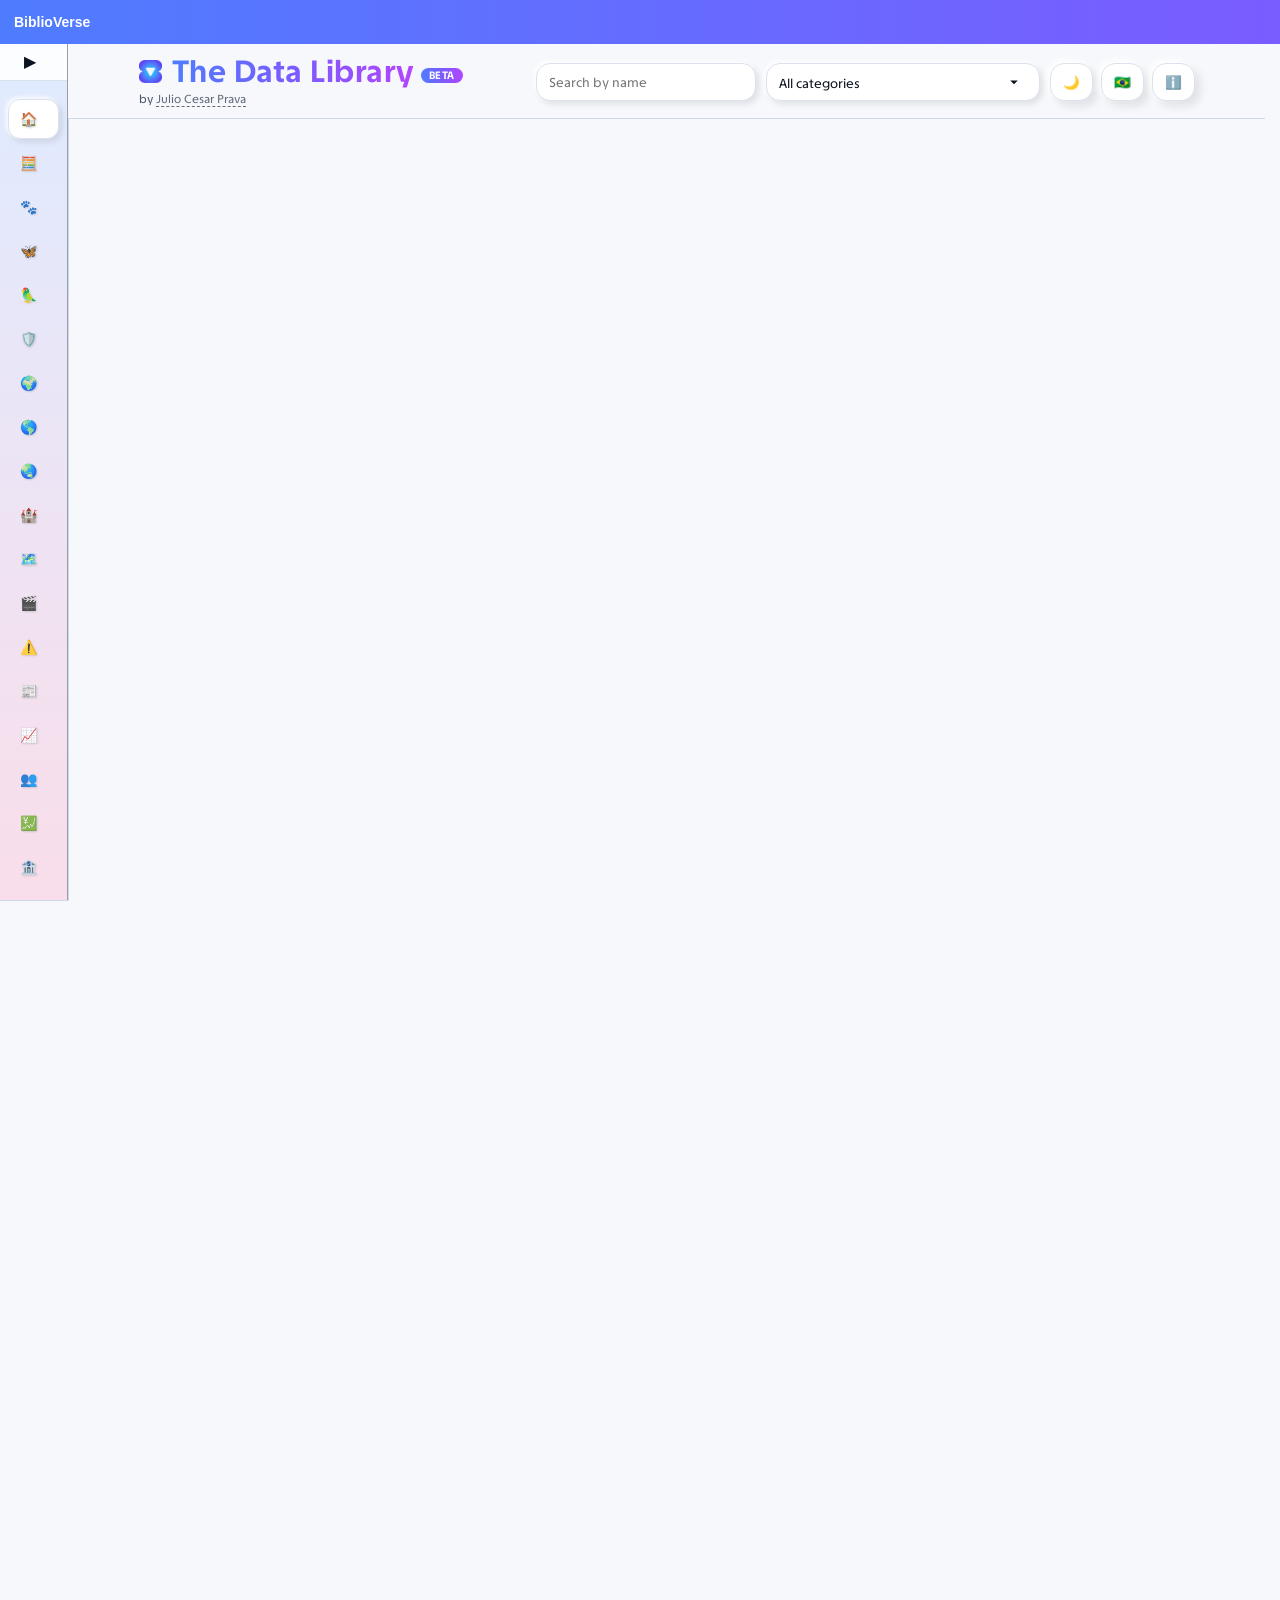
<file: index.html>
<!DOCTYPE html>
<html lang="pt-BR">
<head>
<meta charset="utf-8"/>
<meta content="width=device-width, initial-scale=1, viewport-fit=cover" name="viewport"/>
<title>BiblioVerse — A Biblioteca de Dados — Catálogo pesquisável das melhores fontes de dados e estatísticas</title>
<meta content="Catálogo pesquisável das melhores fontes de dados e estatísticas do mundo: organizações internacionais, economia, países, índices globais, saúde, clima, animais e conceitos essenciais. Ideal para colocar nos favoritos do seu navegador." name="description"/>
<link href="https://data.biblioverse.org/" rel="canonical"/>
<meta content="#0e1117" name="theme-color"/>
<meta content="yes" name="mobile-web-app-capable"/>
<meta content="yes" name="apple-mobile-web-app-capable"/>
<!-- Compartilhamento (Open Graph / Twitter) -->
<meta content="BiblioVerse" property="og:site_name"/>
<meta content="BiblioVerse — A Biblioteca de Dados" property="og:title"/>
<meta content="Catálogo pesquisável das melhores fontes de dados e estatísticas do mundo: organizações internacionais, economia, países, índices globais, saúde, clima, animais e conceitos essenciais." property="og:description"/>
<meta content="https://data.biblioverse.org/" property="og:url"/>
<meta content="website" property="og:type"/>
<meta content="pt_BR" property="og:locale"/>
<meta content="en_US" property="og:locale:alternate"/>
<meta content="https://data.biblioverse.org/images/icon_512.png" property="og:image"/>
<meta content="summary" name="twitter:card"/>
<script type="application/ld+json">{"@context":"https://schema.org","@type":"WebSite","name":"A Biblioteca de Dados","alternateName":"The Data Library","url":"https://data.biblioverse.org/","inLanguage":["pt-BR","en"],"description":"Catálogo pesquisável das melhores fontes de dados e estatísticas do mundo: organizações internacionais, economia, países, índices globais, saúde, clima, animais e conceitos essenciais.","isPartOf":{"@type":"WebSite","name":"BiblioVerse","url":"https://biblioverse.org/"},"creator":{"@type":"Person","name":"Julio Cesar Prava","url":"https://linkedin.com/in/juliocesarprava/"}}</script>
<!-- Ícones e app -->
<link href="favicon.ico" rel="icon" sizes="any"/>
<link href="images/icon.svg" rel="icon" type="image/svg+xml"/>
<link href="images/icon_192.png" rel="apple-touch-icon"/>
<link href="manifest.webmanifest" rel="manifest"/>
<link as="image" href="images/icon.svg" rel="preload"/>
<!-- Fontes e estilos -->
<link href="https://fonts.googleapis.com" rel="preconnect"/>
<link crossorigin="anonymous" href="https://fonts.gstatic.com" rel="preconnect"/>
<link as="style" href="https://fonts.googleapis.com/css2?family=TASA+Explorer:wght@400;700&amp;display=swap" onload="this.rel='stylesheet'" rel="preload"/><noscript><link href="https://fonts.googleapis.com/css2?family=TASA+Explorer:wght@400;700&amp;display=swap" rel="stylesheet"/></noscript>
<link as="style" href="styles.css?v=20261020d" onload="this.rel='stylesheet'" rel="preload"/><noscript><link href="styles.css?v=20261020d" rel="stylesheet"/></noscript>
<!-- Barra universal do BiblioVerse -->
<script src="https://biblioverse.org/superbar.js" defer></script>
</head>
<body>
<!-- BiblioVerse Superbar -->
<nav id="bvbar" class="bvbar" data-current="data" aria-label="BiblioVerse" style="position:fixed;top:0;left:0;right:0;height:44px;z-index:9000;background:linear-gradient(90deg,#4f7cff,#7a5cff)"><a href="https://biblioverse.org" style="color:#fff;line-height:44px;padding:0 14px;font-weight:700;text-decoration:none;font-family:sans-serif">BiblioVerse</a></nav>
<aside aria-label="Categorias" class="sidepush" id="sidepush"><div class="sidepush-top"><button aria-label="Expandir menu" class="side-toggle" id="menuToggle" title="Expandir menu" type="button">▶</button></div><nav class="sidepush-scroll" id="sideScroll"><ul class="sidepush-menu" id="sideMenu"></ul></nav></aside><div class="push-wrap" id="pushWrap"><header class="site-header">
<div class="header-inner container">
<div class="brand-wrap">
<h1 class="brand">
<!-- Link apenas no ícone -->
<a href="https://biblioverse.org" rel="noopener noreferrer" target="_blank">
<img alt="Logo" class="brand-logo" fetchpriority="high" src="images/icon.svg" style="height:23px;width:23px;vertical-align:middle;margin-right:4px;"/>
</a>
<!-- Nome do site continua separado -->
<a class="brand-link" href="./">
<span class="brand-gradient i18n-brand">A Biblioteca de Dados</span>
</a>
<span class="beta-badge">
      BETA
    </span>
</h1>
<span class="byline">
<span class="i18n-by">Idealizada por</span>
<a class="bylink" href="https://instagram.com/jvlioczar" rel="noopener noreferrer" target="_blank">Julio Cesar Prava</a>
<span class="i18n-and"></span>
<a class="bylink" href="" rel="noopener noreferrer" target="_blank"></a>
</span>
</div>
<div class="controls">
<input autofocus="" class="mono" id="search" placeholder="Buscar por nome" type="search"/>
<select class="mono" id="categoryFilter" title="Filtrar por categoria"></select>
<div class="control-group">
<button aria-label="Alternar tema" class="toggle" id="themeToggle" type="button">☀️</button>
<button aria-label="Alternar idioma" class="toggle" id="langToggle" type="button">🇦🇺</button>
<button aria-label="Informações" class="toggle info" id="infoBtn" type="button">ℹ️</button>
<div aria-hidden="true" class="infotooltip" id="infoTip" role="tooltip"></div>
</div>
</div>
</div>
</header><div class="container">
<div aria-live="polite" id="root"><div class="skeleton" id="skeleton"><div class="skeleton-title"></div><div class="skeleton-grid"><div class="skeleton-card"></div><div class="skeleton-card"></div><div class="skeleton-card"></div><div class="skeleton-card"></div><div class="skeleton-card"></div><div class="skeleton-card"></div><div class="skeleton-card"></div><div class="skeleton-card"></div></div></div></div>
<noscript><style>#skeleton{display:none}</style><div class="noscript-catalog">
<p>Ative o JavaScript para buscar e filtrar. Abaixo, a lista completa.</p>
<h2>Alimentação e agricultura</h2><ul>
<li><a href="https://www.fao.org/aquastat/" rel="noopener">FAO — AQUASTAT</a></li>
<li><a href="https://www.fao.org/faostat/" rel="noopener">FAO — FAOSTAT</a></li>
<li><a href="https://www.fao.org/fishery/en/fishstat" rel="noopener">FAO — FishStat</a></li>
<li><a href="https://www.foodsystemsdashboard.org" rel="noopener">Food Systems Dashboard</a></li>
<li><a href="https://www.fsrfund.org/research-focus" rel="noopener">Food Systems Research Fund</a></li>
<li><a href="https://gfi.org/resource/alternative-protein-company-database/" rel="noopener">Good Food Institute — Proteínas alternativas</a></li>
<li><a href="https://www.ifpri.org/data" rel="noopener">IFPRI — Food Policy Data</a></li>
<li><a href="https://ourworldindata.org/food-supply" rel="noopener">Our World in Data — Alimentação</a></li>
<li><a href="https://ourworldindata.org/environmental-impacts-of-food" rel="noopener">Poore &amp; Nemecek (2018) — Impacto ambiental dos alimentos</a></li>
<li><a href="https://www.ers.usda.gov" rel="noopener">USDA — Economic Research Service</a></li>
<li><a href="https://apps.fas.usda.gov/psdonline/" rel="noopener">USDA — Production, Supply and Distribution</a></li>
<li><a href="https://hungermap.wfp.org" rel="noopener">WFP HungerMap LIVE</a></li>
</ul>
<h2>Aprender estatística</h2><ul>
<li><a href="https://www.statlearning.com/" rel="noopener">An Introduction to Statistical Learning</a></li>
<li><a href="https://callingbullshit.org" rel="noopener">Calling Bullshit</a></li>
<li><a href="https://www.coursera.org/browse/data-science" rel="noopener">Coursera — Ciência de dados</a></li>
<li><a href="https://www.datacamp.com" rel="noopener">DataCamp</a></li>
<li><a href="https://econometriafacil.com.br" rel="noopener">Econometria Fácil</a></li>
<li><a href="https://www.kaggle.com/learn" rel="noopener">Kaggle Learn</a></li>
<li><a href="https://pt.khanacademy.org/math/statistics-probability" rel="noopener">Khan Academy — Estatística e probabilidade</a></li>
<li><a href="https://www.openintro.org/book/os/" rel="noopener">OpenIntro Statistics</a></li>
<li><a href="https://openstax.org/details/books/introductory-statistics-2e" rel="noopener">OpenStax — Introductory Statistics</a></li>
<li><a href="https://r4ds.hadley.nz" rel="noopener">R for Data Science</a></li>
<li><a href="https://seeing-theory.brown.edu" rel="noopener">Seeing Theory (Brown University)</a></li>
<li><a href="https://www.statisticshowto.com" rel="noopener">Statistics How To</a></li>
<li><a href="https://statquest.org" rel="noopener">StatQuest</a></li>
<li><a href="https://allendowney.github.io/ThinkStats/" rel="noopener">Think Stats</a></li>
</ul>
<h2>Biodiversidade</h2><ul>
<li><a href="https://science.ebird.org/en/status-and-trends" rel="noopener">eBird (Status and Trends)</a></li>
<li><a href="https://www.gbif.org" rel="noopener">GBIF — Global Biodiversity Information Facility</a></li>
<li><a href="https://www.inaturalist.org" rel="noopener">iNaturalist</a></li>
<li><a href="https://www.iucnredlist.org" rel="noopener">IUCN Red List</a></li>
<li><a href="https://www.livingplanetindex.org" rel="noopener">Living Planet Index (WWF/ZSL)</a></li>
<li><a href="https://mol.org" rel="noopener">Map of Life</a></li>
<li><a href="https://obis.org" rel="noopener">OBIS — Ocean Biodiversity Information System</a></li>
<li><a href="https://www.protectedplanet.net" rel="noopener">Protected Planet (UNEP-WCMC)</a></li>
</ul>
<h2>Brasil</h2><ul>
<li><a href="https://www.ipea.gov.br/atlasviolencia/" rel="noopener">Atlas da Violência (Ipea/FBSP)</a></li>
<li><a href="http://www.atlasbrasil.org.br" rel="noopener">Atlas do Desenvolvimento Humano no Brasil</a></li>
<li><a href="https://www3.bcb.gov.br/sgspub/" rel="noopener">Banco Central — SGS (séries temporais)</a></li>
<li><a href="https://basedosdados.org" rel="noopener">Base dos Dados</a></li>
<li><a href="https://datasus.saude.gov.br" rel="noopener">DATASUS</a></li>
<li><a href="https://www.dieese.org.br" rel="noopener">DIEESE</a></li>
<li><a href="https://www.dieese.org.br/analisecestabasica/salarioMinimo.html" rel="noopener">DIEESE — Salário mínimo necessário</a></li>
<li><a href="https://www.epe.gov.br/pt/publicacoes-dados-abertos/publicacoes/balanco-energetico-nacional-ben" rel="noopener">EPE — Balanço Energético Nacional</a></li>
<li><a href="https://portalibre.fgv.br" rel="noopener">FGV IBRE</a></li>
<li><a href="https://fiquemsabendo.com.br" rel="noopener">Fiquem Sabendo</a></li>
<li><a href="https://www.seade.gov.br" rel="noopener">Fundação SEADE (SP)</a></li>
<li><a href="https://forumseguranca.org.br" rel="noopener">Fórum Brasileiro de Segurança Pública</a></li>
<li><a href="https://www.ibge.gov.br" rel="noopener">IBGE</a></li>
<li><a href="https://cidades.ibge.gov.br" rel="noopener">IBGE Cidades</a></li>
<li><a href="https://www.gov.br/inep/pt-br/acesso-a-informacao/dados-abertos" rel="noopener">INEP — Dados abertos</a></li>
<li><a href="http://www.ipeadata.gov.br" rel="noopener">Ipeadata</a></li>
<li><a href="https://mapbiomas.org" rel="noopener">MapBiomas</a></li>
<li><a href="https://www.gov.br/trabalho-e-emprego/pt-br/assuntos/estatisticas-trabalho" rel="noopener">Novo Caged / RAIS (Ministério do Trabalho)</a></li>
<li><a href="https://www.oc.eco.br" rel="noopener">Observatório do Clima</a></li>
<li><a href="https://portaldatransparencia.gov.br" rel="noopener">Portal da Transparência</a></li>
<li><a href="https://seeg.eco.br" rel="noopener">SEEG — Emissões de gases de efeito estufa</a></li>
<li><a href="https://sidra.ibge.gov.br" rel="noopener">SIDRA (IBGE)</a></li>
<li><a href="https://terrabrasilis.dpi.inpe.br" rel="noopener">TerraBrasilis (INPE — PRODES/DETER)</a></li>
<li><a href="https://www.tesourotransparente.gov.br" rel="noopener">Tesouro Transparente</a></li>
<li><a href="https://dadosabertos.tse.jus.br" rel="noopener">TSE — Dados eleitorais</a></li>
</ul>
<h2>Ciência, tecnologia e internet</h2><ul>
<li><a href="https://radar.cloudflare.com" rel="noopener">Cloudflare Radar</a></li>
<li><a href="https://datareportal.com" rel="noopener">DataReportal</a></li>
<li><a href="https://epoch.ai/data" rel="noopener">Epoch AI</a></li>
<li><a href="https://innovationgraph.github.com" rel="noopener">GitHub Innovation Graph</a></li>
<li><a href="https://trends.google.com" rel="noopener">Google Trends</a></li>
<li><a href="https://www.nature.com/nature-index/" rel="noopener">Nature Index</a></li>
<li><a href="https://oecd.ai" rel="noopener">OECD.AI Policy Observatory</a></li>
<li><a href="https://openalex.org" rel="noopener">OpenAlex</a></li>
<li><a href="https://www.scimagojr.com" rel="noopener">SCImago Journal &amp; Country Rank</a></li>
<li><a href="https://www.similarweb.com/top-websites/" rel="noopener">Similarweb — Top sites</a></li>
<li><a href="https://www.speedtest.net/global-index" rel="noopener">Speedtest Global Index (Ookla)</a></li>
<li><a href="https://hai.stanford.edu/ai-index" rel="noopener">Stanford AI Index</a></li>
<li><a href="https://gs.statcounter.com" rel="noopener">Statcounter Global Stats</a></li>
<li><a href="https://uis.unesco.org/en/topic/research-and-development" rel="noopener">UNESCO — Ciência</a></li>
</ul>
<h2>Comparação entre países</h2><ul>
<li><a href="https://data.worldbank.org/country" rel="noopener">Banco Mundial — Dados por país</a></li>
<li><a href="https://countryeconomy.com" rel="noopener">CountryEconomy.com</a></li>
<li><a href="https://www.gapminder.org/tools/" rel="noopener">Gapminder Tools</a></li>
<li><a href="https://www.indexmundi.com" rel="noopener">Index Mundi</a></li>
<li><a href="https://www.nationmaster.com" rel="noopener">NationMaster</a></li>
<li><a href="https://ourworldindata.org/countries" rel="noopener">Our World in Data — Perfis de países</a></li>
<li><a href="https://www.theglobaleconomy.com" rel="noopener">TheGlobalEconomy.com</a></li>
<li><a href="https://pt.wikipedia.org/wiki/Listas_de_pa%C3%ADses" rel="noopener">Wikipedia — Listas de países</a></li>
</ul>
<h2>Conceitos de economia e desenvolvimento</h2><ul>
<li><a href="https://pt.wikipedia.org/wiki/Balan%C3%A7a_comercial" rel="noopener">Balança comercial</a></li>
<li><a href="https://pt.wikipedia.org/wiki/Censo_demogr%C3%A1fico" rel="noopener">Censo demográfico</a></li>
<li><a href="https://pt.wikipedia.org/wiki/Coeficiente_de_Gini" rel="noopener">Coeficiente de Gini</a></li>
<li><a href="https://en.wikipedia.org/wiki/Kuznets_curve" rel="noopener">Curva de Kuznets</a></li>
<li><a href="https://pt.wikipedia.org/wiki/D%C3%ADvida_p%C3%BAblica" rel="noopener">Dívida pública</a></li>
<li><a href="https://pt.wikipedia.org/wiki/Esperan%C3%A7a_de_vida" rel="noopener">Expectativa de vida</a></li>
<li><a href="https://pt.wikipedia.org/wiki/Infla%C3%A7%C3%A3o" rel="noopener">Inflação</a></li>
<li><a href="https://pt.wikipedia.org/wiki/Linha_de_pobreza" rel="noopener">Linha de pobreza</a></li>
<li><a href="https://pt.wikipedia.org/wiki/Mortalidade_infantil" rel="noopener">Mortalidade infantil</a></li>
<li><a href="https://pt.wikipedia.org/wiki/Objetivos_de_Desenvolvimento_Sustent%C3%A1vel" rel="noopener">Objetivos de Desenvolvimento Sustentável</a></li>
<li><a href="https://pt.wikipedia.org/wiki/Paridade_do_poder_de_compra" rel="noopener">Paridade do poder de compra (PPC)</a></li>
<li><a href="https://pt.wikipedia.org/wiki/Pegada_ecol%C3%B3gica" rel="noopener">Pegada ecológica</a></li>
<li><a href="https://en.wikipedia.org/wiki/GDP_per_capita" rel="noopener">PIB per capita</a></li>
<li><a href="https://pt.wikipedia.org/wiki/Pobreza_extrema" rel="noopener">Pobreza extrema</a></li>
<li><a href="https://pt.wikipedia.org/wiki/Produto_interno_bruto" rel="noopener">Produto Interno Bruto (PIB)</a></li>
<li><a href="https://pt.wikipedia.org/wiki/Rendimento_nacional_bruto" rel="noopener">Renda Nacional Bruta (RNB)</a></li>
<li><a href="https://pt.wikipedia.org/wiki/Desemprego" rel="noopener">Taxa de desemprego</a></li>
<li><a href="https://pt.wikipedia.org/wiki/Taxa_de_fecundidade" rel="noopener">Taxa de fecundidade</a></li>
<li><a href="https://pt.wikipedia.org/wiki/Transi%C3%A7%C3%A3o_demogr%C3%A1fica" rel="noopener">Transição demográfica</a></li>
<li><a href="https://pt.wikipedia.org/wiki/%C3%8Dndice_de_Desenvolvimento_Humano" rel="noopener">Índice de Desenvolvimento Humano</a></li>
<li><a href="https://pt.wikipedia.org/wiki/%C3%8Dndice_de_pre%C3%A7os_ao_consumidor" rel="noopener">Índice de preços ao consumidor</a></li>
</ul>
<h2>Conceitos de estatística</h2><ul>
<li><a href="https://pt.wikipedia.org/wiki/Amostragem" rel="noopener">Amostragem</a></li>
<li><a href="https://pt.wikipedia.org/wiki/Big_data" rel="noopener">Big data</a></li>
<li><a href="https://pt.wikipedia.org/wiki/Ceticismo_cient%C3%ADfico" rel="noopener">Ceticismo científico</a></li>
<li><a href="https://pt.wikipedia.org/wiki/Ci%C3%AAncia_de_dados" rel="noopener">Ciência de dados</a></li>
<li><a href="https://pt.wikipedia.org/wiki/Correla%C3%A7%C3%A3o" rel="noopener">Correlação</a></li>
<li><a href="https://pt.wikipedia.org/wiki/Correla%C3%A7%C3%A3o_n%C3%A3o_implica_causalidade" rel="noopener">Correlação não implica causalidade</a></li>
<li><a href="https://pt.wikipedia.org/wiki/Crescimento_exponencial" rel="noopener">Crescimento exponencial</a></li>
<li><a href="https://pt.wikipedia.org/wiki/Dados_abertos" rel="noopener">Dados abertos</a></li>
<li><a href="https://pt.wikipedia.org/wiki/Desvio_padr%C3%A3o" rel="noopener">Desvio padrão</a></li>
<li><a href="https://pt.wikipedia.org/wiki/Distribui%C3%A7%C3%A3o_normal" rel="noopener">Distribuição normal</a></li>
<li><a href="https://pt.wikipedia.org/wiki/Escala_logar%C3%ADtmica" rel="noopener">Escala logarítmica</a></li>
<li><a href="https://pt.wikipedia.org/wiki/Estat%C3%ADstica" rel="noopener">Estatística</a></li>
<li><a href="https://pt.wikipedia.org/wiki/Estudo_cl%C3%ADnico_randomizado_controlado" rel="noopener">Estudo clínico randomizado</a></li>
<li><a href="https://en.wikipedia.org/wiki/Hierarchy_of_evidence" rel="noopener">Hierarquia de evidências</a></li>
<li><a href="https://pt.wikipedia.org/wiki/Infer%C3%AAncia_bayesiana" rel="noopener">Inferência bayesiana</a></li>
<li><a href="https://pt.wikipedia.org/wiki/Intervalo_de_confian%C3%A7a" rel="noopener">Intervalo de confiança</a></li>
<li><a href="https://pt.wikipedia.org/wiki/Lei_dos_grandes_n%C3%BAmeros" rel="noopener">Lei dos grandes números</a></li>
<li><a href="https://pt.wikipedia.org/wiki/Margem_de_erro" rel="noopener">Margem de erro</a></li>
<li><a href="https://pt.wikipedia.org/wiki/Mediana_(estat%C3%ADstica)" rel="noopener">Mediana</a></li>
<li><a href="https://pt.wikipedia.org/wiki/Medicina_baseada_em_evid%C3%AAncias" rel="noopener">Medicina baseada em evidências</a></li>
<li><a href="https://pt.wikipedia.org/wiki/Metadados" rel="noopener">Metadados</a></li>
<li><a href="https://pt.wikipedia.org/wiki/Metan%C3%A1lise" rel="noopener">Metanálise</a></li>
<li><a href="https://pt.wikipedia.org/wiki/Moda_(estat%C3%ADstica)" rel="noopener">Moda</a></li>
<li><a href="https://pt.wikipedia.org/wiki/M%C3%A9dia" rel="noopener">Média</a></li>
<li><a href="https://en.wikipedia.org/wiki/Index_(statistics)" rel="noopener">Número-índice</a></li>
<li><a href="https://pt.wikipedia.org/wiki/Outlier" rel="noopener">Outlier</a></li>
<li><a href="https://pt.wikipedia.org/wiki/Pensamento_cr%C3%ADtico" rel="noopener">Pensamento crítico</a></li>
<li><a href="https://pt.wikipedia.org/wiki/Per_capita" rel="noopener">Per capita</a></li>
<li><a href="https://pt.wikipedia.org/wiki/Percentil" rel="noopener">Percentil</a></li>
<li><a href="https://en.wikipedia.org/wiki/Evidence-based_policy" rel="noopener">Políticas baseadas em evidências</a></li>
<li><a href="https://pt.wikipedia.org/wiki/Pr%C3%A1tica_baseada_em_evid%C3%AAncias" rel="noopener">Prática baseada em evidências</a></li>
<li><a href="https://pt.wikipedia.org/wiki/Regress%C3%A3o_linear" rel="noopener">Regressão linear</a></li>
<li><a href="https://pt.wikipedia.org/wiki/Risco_relativo" rel="noopener">Risco relativo</a></li>
<li><a href="https://pt.wikipedia.org/wiki/Signific%C3%A2ncia_estat%C3%ADstica" rel="noopener">Significância estatística</a></li>
<li><a href="https://pt.wikipedia.org/wiki/Teorema_central_do_limite" rel="noopener">Teorema central do limite</a></li>
<li><a href="https://pt.wikipedia.org/wiki/Teste_de_hip%C3%B3teses" rel="noopener">Teste de hipóteses</a></li>
<li><a href="https://pt.wikipedia.org/wiki/Valor-p" rel="noopener">Valor-p</a></li>
<li><a href="https://pt.wikipedia.org/wiki/Vari%C3%A2ncia" rel="noopener">Variância</a></li>
<li><a href="https://pt.wikipedia.org/wiki/Visualiza%C3%A7%C3%A3o_de_dados" rel="noopener">Visualização de dados</a></li>
</ul>
<h2>Conflitos, segurança e crime</h2><ul>
<li><a href="https://acleddata.com" rel="noopener">ACLED</a></li>
<li><a href="https://correlatesofwar.org" rel="noopener">Correlates of War</a></li>
<li><a href="https://cde.ucr.cjis.gov" rel="noopener">FBI Crime Data Explorer</a></li>
<li><a href="https://ocindex.net" rel="noopener">Global Organized Crime Index</a></li>
<li><a href="https://www.start.umd.edu/gtd/" rel="noopener">Global Terrorism Database (START)</a></li>
<li><a href="https://www.sipri.org/databases" rel="noopener">SIPRI — Gastos militares e armas</a></li>
<li><a href="https://www.smallarmssurvey.org" rel="noopener">Small Arms Survey</a></li>
<li><a href="https://ucdp.uu.se" rel="noopener">UCDP — Uppsala Conflict Data Program</a></li>
<li><a href="https://www.unodc.org/unodc/en/data-and-analysis/global-study-on-homicide.html" rel="noopener">UNODC — Homicídios e crimes</a></li>
<li><a href="https://www.prisonstudies.org" rel="noopener">World Prison Brief</a></li>
</ul>
<h2>Cultura e entretenimento</h2><ul>
<li><a href="https://aiwards.com/" rel="noopener">AIWARDS — Prêmios da indústria adulta (18+)</a></li>
<li><a href="https://www.boxofficemojo.com/" rel="noopener">Box Office Mojo</a></li>
<li><a href="https://flickmetrix.com/" rel="noopener">Flickmetrix</a></li>
<li><a href="https://data.imdb.com/non-commercial-datasets/" rel="noopener">IMDb — Datasets não comerciais</a></li>
<li><a href="https://kworb.net/" rel="noopener">Kworb (dados de streaming musical)</a></li>
<li><a href="https://steamcharts.com/" rel="noopener">Steam Charts</a></li>
<li><a href="https://www.the-numbers.com/" rel="noopener">The Numbers</a></li>
</ul>
<h2>Dados abertos governamentais</h2><ul>
<li><a href="https://dados.gov.br" rel="noopener">dados.gov.br (Brasil)</a></li>
<li><a href="https://data.europa.eu" rel="noopener">data.europa.eu (União Europeia)</a></li>
<li><a href="https://www.data.gouv.fr" rel="noopener">data.gouv.fr (França)</a></li>
<li><a href="https://data.gov" rel="noopener">data.gov (EUA)</a></li>
<li><a href="https://data.gov.au" rel="noopener">data.gov.au (Austrália)</a></li>
<li><a href="https://www.data.gov.uk" rel="noopener">data.gov.uk (Reino Unido)</a></li>
<li><a href="https://www.govdata.de" rel="noopener">GovData (Alemanha)</a></li>
<li><a href="https://odin.opendatawatch.com" rel="noopener">Open Data Inventory (ODIN)</a></li>
<li><a href="https://opendatawatch.com" rel="noopener">Open Data Watch</a></li>
<li><a href="https://open.canada.ca" rel="noopener">open.canada.ca (Canadá)</a></li>
</ul>
<h2>Dados econômicos</h2><ul>
<li><a href="https://atlas.hks.harvard.edu" rel="noopener">Atlas of Economic Complexity (Harvard)</a></li>
<li><a href="https://www.worldbank.org/en/businessready" rel="noopener">B-READY (Banco Mundial)</a></li>
<li><a href="https://databank.worldbank.org/source/world-development-indicators" rel="noopener">Banco Mundial — World Development Indicators</a></li>
<li><a href="https://www.economist.com/big-mac-index" rel="noopener">Big Mac Index (The Economist)</a></li>
<li><a href="https://companiesmarketcap.com" rel="noopener">CompaniesMarketCap</a></li>
<li><a href="https://pages.stern.nyu.edu/~adamodar/" rel="noopener">Damodaran Online</a></li>
<li><a href="https://www.fraserinstitute.org/economic-freedom" rel="noopener">Economic Freedom of the World (Fraser)</a></li>
<li><a href="https://www.imf.org/en/Publications/WEO" rel="noopener">FMI — World Economic Outlook Database</a></li>
<li><a href="https://fortune.com/ranking/global500/" rel="noopener">Fortune Global 500</a></li>
<li><a href="https://fred.stlouisfed.org" rel="noopener">FRED (Federal Reserve de St. Louis)</a></li>
<li><a href="https://www.worldbank.org/en/publication/globalfindex" rel="noopener">Global Findex (Banco Mundial)</a></li>
<li><a href="https://www.heritage.org/index/" rel="noopener">Index of Economic Freedom (Heritage)</a></li>
<li><a href="https://livingcost.org/" rel="noopener">Livingcost — Custo de vida</a></li>
<li><a href="https://www.macrotrends.net" rel="noopener">Macrotrends</a></li>
<li><a href="https://www.rug.nl/ggdc/historicaldevelopment/maddison/" rel="noopener">Maddison Project Database</a></li>
<li><a href="https://www.numbeo.com/cost-of-living/" rel="noopener">Numbeo — Custo de vida</a></li>
<li><a href="https://oec.world" rel="noopener">Observatory of Economic Complexity (OEC)</a></li>
<li><a href="https://opencorporates.com" rel="noopener">OpenCorporates</a></li>
<li><a href="https://www.rug.nl/ggdc/productivity/pwt/" rel="noopener">Penn World Table</a></li>
<li><a href="https://www.sec.gov/edgar/search/" rel="noopener">SEC EDGAR</a></li>
<li><a href="https://www.conference-board.org/data/economydatabase" rel="noopener">Total Economy Database (The Conference Board)</a></li>
<li><a href="https://tradingeconomics.com" rel="noopener">Trading Economics</a></li>
<li><a href="https://comtradeplus.un.org" rel="noopener">UN Comtrade</a></li>
</ul>
<h2>Dados gerais</h2><ul>
<li><a href="https://github.com/awesomedata/awesome-public-datasets" rel="noopener">Awesome Public Datasets</a></li>
<li><a href="https://data.worldbank.org" rel="noopener">Banco Mundial — World Bank Open Data</a></li>
<li><a href="https://www.cia.gov/the-world-factbook/" rel="noopener">CIA World Factbook</a></li>
<li><a href="https://datacommons.org" rel="noopener">Data Commons (Google)</a></li>
<li><a href="https://www.data-is-plural.com/" rel="noopener">Data Is Plural</a></li>
<li><a href="https://data.world" rel="noopener">data.world</a></li>
<li><a href="https://www.gapminder.org" rel="noopener">Gapminder</a></li>
<li><a href="https://datasetsearch.research.google.com" rel="noopener">Google Dataset Search</a></li>
<li><a href="https://data.humdata.org" rel="noopener">Humanitarian Data Exchange (HDX)</a></li>
<li><a href="https://www.kaggle.com/datasets" rel="noopener">Kaggle Datasets</a></li>
<li><a href="https://ourworldindata.org" rel="noopener">Our World in Data</a></li>
<li><a href="https://www.statista.com" rel="noopener">Statista</a></li>
<li><a href="https://usafacts.org" rel="noopener">USAFacts</a></li>
<li><a href="https://www.visualcapitalist.com" rel="noopener">Visual Capitalist</a></li>
<li><a href="https://www.wikidata.org" rel="noopener">Wikidata</a></li>
<li><a href="https://www.wolframalpha.com" rel="noopener">WolframAlpha</a></li>
<li><a href="https://www.worldometers.info" rel="noopener">Worldometer</a></li>
<li><a href="https://yougov.com" rel="noopener">YouGov</a></li>
</ul>
<h2>Dados sobre animais</h2><ul>
<li><a href="https://research-database.animalcharityevaluators.org" rel="noopener">ACE Research Database</a></li>
<li><a href="https://www.animalask.org" rel="noopener">Animal Ask</a></li>
<li><a href="https://animalcharityevaluators.org" rel="noopener">Animal Charity Evaluators</a></li>
<li><a href="https://api.worldanimalprotection.org" rel="noopener">Animal Protection Index (World Animal Protection)</a></li>
<li><a href="https://chickenwatch.org" rel="noopener">Chicken Watch</a></li>
<li><a href="https://www.ciwf.org.uk/research" rel="noopener">Compassion in World Farming — Research</a></li>
<li><a href="https://crueltyfreeinternational.org" rel="noopener">Cruelty Free International</a></li>
<li><a href="https://faunalytics.org" rel="noopener">Faunalytics</a></li>
<li><a href="https://fishcount.org.uk" rel="noopener">Fish Count</a></li>
<li><a href="https://www.fishwelfareinitiative.org" rel="noopener">Fish Welfare Initiative</a></li>
<li><a href="https://ourworldindata.org/animal-welfare" rel="noopener">Our World in Data — Bem-estar animal</a></li>
<li><a href="https://rethinkpriorities.org/our-research-areas" rel="noopener">Rethink Priorities — Pesquisa</a></li>
<li><a href="https://www.sentienceinstitute.org" rel="noopener">Sentience Institute</a></li>
<li><a href="https://www.shelteranimalscount.org" rel="noopener">Shelter Animals Count</a></li>
<li><a href="https://www.shrimpwelfareproject.org" rel="noopener">Shrimp Welfare Project</a></li>
<li><a href="https://www.vegansociety.com/news/media/statistics" rel="noopener">The Vegan Society — Estatísticas</a></li>
<li><a href="https://vaci.voiceless.org.au" rel="noopener">Voiceless Animal Cruelty Index</a></li>
<li><a href="https://welfarefootprint.org" rel="noopener">Welfare Footprint Institute</a></li>
<li><a href="https://www.wildanimalinitiative.org/research" rel="noopener">Wild Animal Initiative — Research</a></li>
</ul>
<h2>Demografia e população</h2><ul>
<li><a href="https://www.citypopulation.de" rel="noopener">City Population</a></li>
<li><a href="https://human-settlement.emergency.copernicus.eu" rel="noopener">Global Human Settlement Layer (GHSL)</a></li>
<li><a href="https://www.humanfertility.org" rel="noopener">Human Fertility Database</a></li>
<li><a href="https://www.mortality.org" rel="noopener">Human Mortality Database</a></li>
<li><a href="https://www.ipums.org" rel="noopener">IPUMS</a></li>
<li><a href="https://population.un.org/wpp/" rel="noopener">ONU — World Population Prospects</a></li>
<li><a href="https://www.populationpyramid.net" rel="noopener">PopulationPyramid.net</a></li>
<li><a href="https://dhsprogram.com" rel="noopener">The DHS Program</a></li>
<li><a href="https://www.census.gov/programs-surveys/international-programs/about/idb.html" rel="noopener">U.S. Census Bureau — International Database</a></li>
<li><a href="https://dataexplorer.wittgensteincentre.org" rel="noopener">Wittgenstein Centre Human Capital Data Explorer</a></li>
<li><a href="https://www.worldpop.org" rel="noopener">WorldPop</a></li>
</ul>
<h2>Educação</h2><ul>
<li><a href="https://datatopics.worldbank.org/education/" rel="noopener">Banco Mundial — Education Statistics</a></li>
<li><a href="https://barrolee.github.io/BarroLeeDataSet/" rel="noopener">Barro-Lee Educational Attainment</a></li>
<li><a href="https://www.oecd.org/en/publications/serials/education-at-a-glance_19991487.html" rel="noopener">Education at a Glance (OCDE)</a></li>
<li><a href="https://www.oecd.org/en/about/programmes/pisa.html" rel="noopener">PISA (OCDE)</a></li>
<li><a href="https://www.topuniversities.com/world-university-rankings" rel="noopener">QS World University Rankings</a></li>
<li><a href="https://www.shanghairanking.com" rel="noopener">ShanghaiRanking (ARWU)</a></li>
<li><a href="https://www.timeshighereducation.com/world-university-rankings" rel="noopener">Times Higher Education World University Rankings</a></li>
<li><a href="https://timssandpirls.bc.edu" rel="noopener">TIMSS &amp; PIRLS</a></li>
<li><a href="https://uis.unesco.org" rel="noopener">UNESCO — Institute for Statistics</a></li>
<li><a href="https://www.education-inequalities.org" rel="noopener">World Inequality Database on Education (WIDE)</a></li>
</ul>
<h2>Energia</h2><ul>
<li><a href="https://www.eia.gov" rel="noopener">EIA — U.S. Energy Information Administration</a></li>
<li><a href="https://app.electricitymaps.com" rel="noopener">Electricity Maps</a></li>
<li><a href="https://ember-energy.org/data/" rel="noopener">Ember — Electricity Data</a></li>
<li><a href="https://www.energyinst.org/statistical-review" rel="noopener">Energy Institute — Statistical Review of World Energy</a></li>
<li><a href="https://globalenergymonitor.org" rel="noopener">Global Energy Monitor</a></li>
<li><a href="https://www.iea.org/data-and-statistics" rel="noopener">IEA — Data and Statistics</a></li>
<li><a href="https://www.irena.org/Data" rel="noopener">IRENA — Estatísticas de renováveis</a></li>
<li><a href="https://ourworldindata.org/energy" rel="noopener">Our World in Data — Energia</a></li>
</ul>
<h2>Ferramentas de análise</h2><ul>
<li><a href="https://duckdb.org" rel="noopener">DuckDB</a></li>
<li><a href="https://colab.research.google.com" rel="noopener">Google Colab</a></li>
<li><a href="https://sheets.google.com" rel="noopener">Google Sheets</a></li>
<li><a href="https://www.ibm.com/products/spss-statistics" rel="noopener">IBM SPSS Statistics</a></li>
<li><a href="https://www.jamovi.org" rel="noopener">jamovi</a></li>
<li><a href="https://jasp-stats.org" rel="noopener">JASP</a></li>
<li><a href="https://julialang.org/" rel="noopener">Julia</a></li>
<li><a href="https://jupyter.org" rel="noopener">Jupyter</a></li>
<li><a href="https://www.knime.com" rel="noopener">KNIME</a></li>
<li><a href="https://www.mathworks.com/products/matlab.html" rel="noopener">MATLAB</a></li>
<li><a href="https://www.microsoft.com/microsoft-365/excel" rel="noopener">Microsoft Excel</a></li>
<li><a href="https://openrefine.org" rel="noopener">OpenRefine</a></li>
<li><a href="https://orangedatamining.com" rel="noopener">Orange Data Mining</a></li>
<li><a href="https://pola.rs/" rel="noopener">Polars</a></li>
<li><a href="https://pandas.pydata.org" rel="noopener">Python — pandas</a></li>
<li><a href="https://cran.r-project.org" rel="noopener">R / CRAN</a></li>
<li><a href="https://posit.co/products/open-source/rstudio/" rel="noopener">RStudio (Posit)</a></li>
<li><a href="https://www.sas.com/" rel="noopener">SAS</a></li>
<li><a href="https://www.stata.com" rel="noopener">Stata</a></li>
</ul>
<h2>Figuras-chave</h2><ul>
<li><a href="https://en.wikipedia.org/wiki/Alberto_Cairo" rel="noopener">Alberto Cairo</a></li>
<li><a href="https://pt.wikipedia.org/wiki/Amartya_Sen" rel="noopener">Amartya Sen</a></li>
<li><a href="https://pt.wikipedia.org/wiki/Angus_Deaton" rel="noopener">Angus Deaton</a></li>
<li><a href="https://pt.wikipedia.org/wiki/Angus_Maddison" rel="noopener">Angus Maddison</a></li>
<li><a href="https://pt.wikipedia.org/wiki/Carl_Friedrich_Gauss" rel="noopener">Carl Friedrich Gauss</a></li>
<li><a href="https://pt.wikipedia.org/wiki/Charles_Joseph_Minard" rel="noopener">Charles Joseph Minard</a></li>
<li><a href="https://en.wikipedia.org/wiki/David_Spiegelhalter" rel="noopener">David Spiegelhalter</a></li>
<li><a href="https://pt.wikipedia.org/wiki/Edward_Tufte" rel="noopener">Edward Tufte</a></li>
<li><a href="https://pt.wikipedia.org/wiki/Esther_Duflo" rel="noopener">Esther Duflo</a></li>
<li><a href="https://pt.wikipedia.org/wiki/Florence_Nightingale" rel="noopener">Florence Nightingale</a></li>
<li><a href="https://en.wikipedia.org/wiki/Hannah_Ritchie" rel="noopener">Hannah Ritchie</a></li>
<li><a href="https://pt.wikipedia.org/wiki/Hans_Rosling" rel="noopener">Hans Rosling</a></li>
<li><a href="https://pt.wikipedia.org/wiki/John_Snow" rel="noopener">John Snow</a></li>
<li><a href="https://pt.wikipedia.org/wiki/John_Tukey" rel="noopener">John Tukey</a></li>
<li><a href="https://pt.wikipedia.org/wiki/Karl_Pearson" rel="noopener">Karl Pearson</a></li>
<li><a href="https://pt.wikipedia.org/wiki/Mahbub_ul_Haq" rel="noopener">Mahbub ul Haq</a></li>
<li><a href="https://en.wikipedia.org/wiki/Max_Roser" rel="noopener">Max Roser</a></li>
<li><a href="https://pt.wikipedia.org/wiki/Nate_Silver" rel="noopener">Nate Silver</a></li>
<li><a href="https://pt.wikipedia.org/wiki/Ronald_Fisher" rel="noopener">Ronald Fisher</a></li>
<li><a href="https://pt.wikipedia.org/wiki/Simon_Kuznets" rel="noopener">Simon Kuznets</a></li>
<li><a href="https://pt.wikipedia.org/wiki/Thomas_Bayes" rel="noopener">Thomas Bayes</a></li>
<li><a href="https://pt.wikipedia.org/wiki/Thomas_Piketty" rel="noopener">Thomas Piketty</a></li>
<li><a href="https://pt.wikipedia.org/wiki/W._E._B._Du_Bois" rel="noopener">W. E. B. Du Bois</a></li>
<li><a href="https://pt.wikipedia.org/wiki/William_Playfair" rel="noopener">William Playfair</a></li>
</ul>
<h2>Geoespacial e mapas</h2><ul>
<li><a href="https://dataspace.copernicus.eu" rel="noopener">Copernicus Data Space</a></li>
<li><a href="https://livingatlas.arcgis.com" rel="noopener">Esri Living Atlas</a></li>
<li><a href="https://gadm.org" rel="noopener">GADM — Limites administrativos</a></li>
<li><a href="https://earthengine.google.com" rel="noopener">Google Earth Engine</a></li>
<li><a href="https://www.earthdata.nasa.gov" rel="noopener">NASA Earthdata</a></li>
<li><a href="https://worldview.earthdata.nasa.gov" rel="noopener">NASA Worldview</a></li>
<li><a href="https://www.naturalearthdata.com" rel="noopener">Natural Earth</a></li>
<li><a href="https://www.openstreetmap.org" rel="noopener">OpenStreetMap</a></li>
<li><a href="https://www.earthdata.nasa.gov/centers/sedac-daac" rel="noopener">SEDAC (CIESIN/Columbia)</a></li>
<li><a href="https://earthexplorer.usgs.gov" rel="noopener">USGS EarthExplorer</a></li>
</ul>
<h2>Gênero</h2><ul>
<li><a href="https://genderdata.worldbank.org" rel="noopener">Banco Mundial — Gender Data Portal</a></li>
<li><a href="https://equalmeasures2030.org" rel="noopener">Equal Measures 2030 — SDG Gender Index</a></li>
<li><a href="https://www.equaldex.com" rel="noopener">Equaldex (direitos LGBTQ+)</a></li>
<li><a href="https://database.ilga.org" rel="noopener">ILGA World Database</a></li>
<li><a href="https://data.unwomen.org" rel="noopener">ONU Mulheres — Women Count</a></li>
<li><a href="https://data.ipu.org/women-ranking" rel="noopener">UIP — Mulheres no parlamento</a></li>
<li><a href="https://wbl.worldbank.org" rel="noopener">Women, Business and the Law (Banco Mundial)</a></li>
</ul>
<h2>Jornalismo de dados e checagem</h2><ul>
<li><a href="https://afonte.info" rel="noopener">Afonte Jornalismo de Dados</a></li>
<li><a href="https://www.agencialupa.org" rel="noopener">Agência Lupa</a></li>
<li><a href="https://www.allsides.com/unbiased-balanced-news" rel="noopener">AllSides — Notícias equilibradas</a></li>
<li><a href="https://www.aosfatos.org" rel="noopener">Aos Fatos</a></li>
<li><a href="https://datajournalism.com" rel="noopener">DataJournalism.com</a></li>
<li><a href="https://www.factcheck.org" rel="noopener">FactCheck.org</a></li>
<li><a href="https://www.ft.com/data" rel="noopener">Financial Times — Data</a></li>
<li><a href="https://fivethirtyeight.com" rel="noopener">FiveThirtyEight</a></li>
<li><a href="https://flowingdata.com" rel="noopener">FlowingData</a></li>
<li><a href="https://fullfact.org" rel="noopener">Full Fact</a></li>
<li><a href="https://toolbox.google.com/factcheck/explorer" rel="noopener">Google Fact Check Explorer</a></li>
<li><a href="https://ground.news" rel="noopener">Ground News</a></li>
<li><a href="https://informationisbeautiful.net" rel="noopener">Information is Beautiful</a></li>
<li><a href="https://www.nexojornal.com.br/grafico" rel="noopener">Nexo Jornal — Gráficos</a></li>
<li><a href="https://observatoriodadesinformacao.org" rel="noopener">Observatório da Desinformação</a></li>
<li><a href="https://ourworldindata.org/latest" rel="noopener">Our World in Data — Artigos</a></li>
<li><a href="https://www.politifact.com" rel="noopener">PolitiFact</a></li>
<li><a href="https://projetocomprova.com.br" rel="noopener">Projeto Comprova</a></li>
<li><a href="https://www.reuters.com/graphics/" rel="noopener">Reuters Graphics</a></li>
<li><a href="https://www12.senado.leg.br/verifica" rel="noopener">Senado Verifica</a></li>
<li><a href="https://www.snopes.com" rel="noopener">Snopes</a></li>
<li><a href="https://www.tylervigen.com/spurious-correlations" rel="noopener">Spurious Correlations</a></li>
<li><a href="https://www.economist.com/graphic-detail" rel="noopener">The Economist — Graphic Detail</a></li>
<li><a href="https://www.nytimes.com/section/upshot" rel="noopener">The New York Times — The Upshot</a></li>
<li><a href="https://pudding.cool" rel="noopener">The Pudding</a></li>
</ul>
<h2>Livros essenciais</h2><ul>
<li><a href="https://openlibrary.org/search?q=The+Art+of+Statistics+Spiegelhalter" rel="noopener">A arte da estatística — David Spiegelhalter</a></li>
<li><a href="https://openlibrary.org/search?q=Weapons+of+Math+Destruction" rel="noopener">Algoritmos de destruição em massa — Cathy O&#x27;Neil</a></li>
<li><a href="https://openlibrary.org/search?q=Calling+Bullshit+Bergstrom" rel="noopener">Calling Bullshit — Bergstrom &amp; West</a></li>
<li><a href="https://openlibrary.org/search?q=How+to+Lie+with+Statistics" rel="noopener">Como mentir com estatística — Darrell Huff</a></li>
<li><a href="https://openlibrary.org/search?q=How+Charts+Lie+Cairo" rel="noopener">Como os gráficos mentem — Alberto Cairo</a></li>
<li><a href="https://openlibrary.org/search?q=Naked+Statistics+Wheelan" rel="noopener">Estatística nua e crua — Charles Wheelan</a></li>
<li><a href="https://openlibrary.org/search?q=Factfulness+Rosling" rel="noopener">Factfulness — Hans Rosling</a></li>
<li><a href="https://openlibrary.org/search?q=Invisible+Women+Criado+Perez" rel="noopener">Mulheres invisíveis — Caroline Criado Perez</a></li>
<li><a href="https://openlibrary.org/search?q=Not+the+End+of+the+World+Ritchie" rel="noopener">Not the End of the World — Hannah Ritchie</a></li>
<li><a href="https://openlibrary.org/search?q=Capital+in+the+Twenty-First+Century" rel="noopener">O capital no século XXI — Thomas Piketty</a></li>
<li><a href="https://openlibrary.org/search?q=The+Data+Detective+Harford" rel="noopener">O detetive de dados — Tim Harford</a></li>
<li><a href="https://openlibrary.org/search?q=The+Signal+and+the+Noise" rel="noopener">O sinal e o ruído — Nate Silver</a></li>
<li><a href="https://openlibrary.org/search?q=Storytelling+with+Data+Knaflic" rel="noopener">Storytelling com dados — Cole Nussbaumer Knaflic</a></li>
<li><a href="https://openlibrary.org/search?q=The+Visual+Display+of+Quantitative+Information" rel="noopener">The Visual Display of Quantitative Information — Edward Tufte</a></li>
</ul>
<h2>Meio ambiente e clima</h2><ul>
<li><a href="https://berkeleyearth.org" rel="noopener">Berkeley Earth</a></li>
<li><a href="https://carbonmonitor.org" rel="noopener">Carbon Monitor</a></li>
<li><a href="https://climatereanalyzer.org" rel="noopener">Climate Reanalyzer</a></li>
<li><a href="https://climatetrace.org" rel="noopener">Climate TRACE</a></li>
<li><a href="https://www.climatewatchdata.org" rel="noopener">Climate Watch (WRI)</a></li>
<li><a href="https://atmosphere.copernicus.eu" rel="noopener">Copernicus Atmosphere Monitoring Service</a></li>
<li><a href="https://climate.copernicus.eu" rel="noopener">Copernicus Climate Change Service</a></li>
<li><a href="https://edgar.jrc.ec.europa.eu" rel="noopener">EDGAR — Emissions Database (JRC)</a></li>
<li><a href="https://globalcarbonbudget.org" rel="noopener">Global Carbon Budget</a></li>
<li><a href="https://data.footprintnetwork.org" rel="noopener">Global Footprint Network</a></li>
<li><a href="https://globalnaturewatch.org" rel="noopener">Global Nature Watch (antigo Global Forest Watch)</a></li>
<li><a href="https://www.ipcc-data.org" rel="noopener">IPCC Data Distribution Centre</a></li>
<li><a href="https://www.iqair.com/world-air-quality-ranking" rel="noopener">IQAir — Qualidade do ar</a></li>
<li><a href="https://science.nasa.gov/climate-change/" rel="noopener">NASA — Vital Signs of the Planet</a></li>
<li><a href="https://gml.noaa.gov/ccgg/trends/" rel="noopener">NOAA — Mauna Loa CO₂</a></li>
<li><a href="https://www.ncei.noaa.gov" rel="noopener">NOAA — National Centers for Environmental Information</a></li>
<li><a href="https://nsidc.org/sea-ice-today" rel="noopener">NSIDC — Gelo marinho</a></li>
<li><a href="https://openaq.org" rel="noopener">OpenAQ</a></li>
<li><a href="https://resourcewatch.org" rel="noopener">Resource Watch</a></li>
</ul>
<h2>Migração e refugiados</h2><ul>
<li><a href="https://www.unhcr.org/refugee-statistics/" rel="noopener">ACNUR — Refugee Data Finder</a></li>
<li><a href="https://www.internal-displacement.org/database" rel="noopener">IDMC — Deslocados internos</a></li>
<li><a href="https://www.migrationpolicy.org/programs/migration-data-hub" rel="noopener">Migration Policy Institute — Data Hub</a></li>
<li><a href="https://www.oecd.org/en/topics/international-migration.html" rel="noopener">OCDE — International Migration Database</a></li>
<li><a href="https://www.migrationdataportal.org" rel="noopener">OIM — Migration Data Portal</a></li>
<li><a href="https://www.un.org/development/desa/pd/content/international-migrant-stock" rel="noopener">ONU DESA — International Migrant Stock</a></li>
</ul>
<h2>Minerais e recursos naturais</h2><ul>
<li><a href="https://www.gov.br/anm/pt-br" rel="noopener">Agência Nacional de Mineração (Brasil)</a></li>
<li><a href="https://www.benchmarkminerals.com" rel="noopener">Benchmark Mineral Intelligence</a></li>
<li><a href="https://www.bgs.ac.uk/mineralsuk/statistics/world-mineral-statistics/" rel="noopener">BGS — World Mineral Statistics</a></li>
<li><a href="https://eiti.org/open-data" rel="noopener">EITI — Transparência na mineração</a></li>
<li><a href="https://globalenergymonitor.org/projects/global-coal-mine-tracker/" rel="noopener">Global Energy Monitor — Mineração</a></li>
<li><a href="https://global-reia.org" rel="noopener">Global Rare Earth Industry Association (REIA)</a></li>
<li><a href="https://www.iea.org/data-and-statistics/data-tools/critical-minerals-data-explorer" rel="noopener">IEA — Critical Minerals Data Explorer</a></li>
<li><a href="https://resourcegovernanceindex.org" rel="noopener">Natural Resource Governance Institute — Resource Governance Index</a></li>
<li><a href="https://ourworldindata.org/metals-minerals" rel="noopener">Our World in Data — Metais e minerais</a></li>
<li><a href="https://www.usgs.gov/centers/national-minerals-information-center/mineral-commodity-summaries" rel="noopener">USGS — Mineral Commodity Summaries</a></li>
<li><a href="https://www.usgs.gov/centers/national-minerals-information-center" rel="noopener">USGS — National Minerals Information Center</a></li>
<li><a href="https://www.usgs.gov/centers/national-minerals-information-center/rare-earths-statistics-and-information" rel="noopener">USGS — Terras raras</a></li>
<li><a href="https://www.world-mining-data.info" rel="noopener">World Mining Data</a></li>
</ul>
<h2>Opinião pública e surveys</h2><ul>
<li><a href="https://www.afrobarometer.org" rel="noopener">Afrobarometer</a></li>
<li><a href="https://www.arabbarometer.org" rel="noopener">Arab Barometer</a></li>
<li><a href="https://www.asianbarometer.org" rel="noopener">Asian Barometer</a></li>
<li><a href="https://datafolha.folha.uol.com.br" rel="noopener">Datafolha</a></li>
<li><a href="https://europa.eu/eurobarometer/" rel="noopener">Eurobarometer</a></li>
<li><a href="https://www.europeansocialsurvey.org" rel="noopener">European Social Survey</a></li>
<li><a href="https://news.gallup.com" rel="noopener">Gallup</a></li>
<li><a href="https://gss.norc.org" rel="noopener">General Social Survey (GSS)</a></li>
<li><a href="https://www.ipsos.com" rel="noopener">Ipsos</a></li>
<li><a href="https://issp.org" rel="noopener">ISSP — International Social Survey Programme</a></li>
<li><a href="https://www.latinobarometro.org" rel="noopener">Latinobarómetro</a></li>
<li><a href="https://www.pewresearch.org" rel="noopener">Pew Research Center</a></li>
<li><a href="https://www.worldvaluessurvey.org" rel="noopener">World Values Survey</a></li>
<li><a href="https://today.yougov.com" rel="noopener">YouGov</a></li>
</ul>
<h2>Organizações internacionais</h2><ul>
<li><a href="https://www.unhcr.org/refugee-statistics/" rel="noopener">ACNUR — Refugee Data Finder</a></li>
<li><a href="https://kidb.adb.org" rel="noopener">ADB — Key Indicators Database</a></li>
<li><a href="https://dataportal.opendataforafrica.org" rel="noopener">BAD — Africa Information Highway</a></li>
<li><a href="https://data.bis.org" rel="noopener">BIS — Data Portal</a></li>
<li><a href="https://statistics.cepal.org" rel="noopener">CEPAL — CEPALSTAT</a></li>
<li><a href="https://ec.europa.eu/eurostat" rel="noopener">Eurostat</a></li>
<li><a href="https://www.fao.org/faostat/" rel="noopener">FAO — FAOSTAT</a></li>
<li><a href="https://data.imf.org" rel="noopener">FMI — IMF Data</a></li>
<li><a href="https://data-explorer.oecd.org" rel="noopener">OCDE — OECD Data Explorer</a></li>
<li><a href="https://www.migrationdataportal.org" rel="noopener">OIM — Migration Data Portal</a></li>
<li><a href="https://ilostat.ilo.org" rel="noopener">OIT — ILOSTAT</a></li>
<li><a href="https://stats.wto.org" rel="noopener">OMC — WTO Stats</a></li>
<li><a href="https://www.wipo.int/en/web/ip-statistics" rel="noopener">OMPI — IP Statistics</a></li>
<li><a href="https://www.who.int/data/gho" rel="noopener">OMS — Global Health Observatory</a></li>
<li><a href="https://unstats.un.org/sdgs/dataportal" rel="noopener">ONU — SDG Global Database</a></li>
<li><a href="https://data.un.org" rel="noopener">ONU — UNdata</a></li>
<li><a href="https://population.un.org/wpp/" rel="noopener">ONU — World Population Prospects</a></li>
<li><a href="https://pacificdata.org" rel="noopener">Pacific Data Hub</a></li>
<li><a href="https://hdr.undp.org/data-center" rel="noopener">PNUD — Human Development Reports</a></li>
<li><a href="https://datahub.itu.int" rel="noopener">UIT — ITU DataHub</a></li>
<li><a href="https://unctadstat.unctad.org" rel="noopener">UNCTAD — UNCTADstat</a></li>
<li><a href="https://uis.unesco.org" rel="noopener">UNESCO — Institute for Statistics</a></li>
<li><a href="https://data.unicef.org" rel="noopener">UNICEF — UNICEF Data</a></li>
<li><a href="https://data.unodc.org" rel="noopener">UNODC — Data Portal</a></li>
</ul>
<h2>Países: Américas</h2><ul>
<li><a href="https://www.gov.ai/statistics" rel="noopener">Anguilla — Statistics Department</a></li>
<li><a href="https://statistics.gov.ag" rel="noopener">Antígua e Barbuda — Statistics Division</a></li>
<li><a href="https://www.indec.gob.ar" rel="noopener">Argentina — INDEC</a></li>
<li><a href="https://cbs.aw" rel="noopener">Aruba — CBS</a></li>
<li><a href="https://stats.gov.bs" rel="noopener">Bahamas — BNSI</a></li>
<li><a href="https://stats.gov.bb" rel="noopener">Barbados — Barbados Statistical Service</a></li>
<li><a href="https://sib.org.bz" rel="noopener">Belize — SIB</a></li>
<li><a href="https://www.gov.bm/department/statistics" rel="noopener">Bermudas — Department of Statistics</a></li>
<li><a href="https://www.ine.gob.bo" rel="noopener">Bolívia — INE</a></li>
<li><a href="https://www.ibge.gov.br" rel="noopener">Brasil — IBGE</a></li>
<li><a href="https://www.statcan.gc.ca" rel="noopener">Canadá — Statistics Canada</a></li>
<li><a href="https://www.ine.gob.cl" rel="noopener">Chile — INE</a></li>
<li><a href="https://www.dane.gov.co" rel="noopener">Colômbia — DANE</a></li>
<li><a href="https://inec.cr" rel="noopener">Costa Rica — INEC</a></li>
<li><a href="https://www.onei.gob.cu" rel="noopener">Cuba — ONEI</a></li>
<li><a href="https://www.cbs.cw" rel="noopener">Curaçao — CBS</a></li>
<li><a href="https://stats.gov.dm" rel="noopener">Dominica — Central Statistics Office</a></li>
<li><a href="https://onec.bcr.gob.sv" rel="noopener">El Salvador — ONEC (BCR)</a></li>
<li><a href="https://www.ecuadorencifras.gob.ec" rel="noopener">Equador — INEC</a></li>
<li><a href="https://www.bea.gov" rel="noopener">Estados Unidos — Bureau of Economic Analysis</a></li>
<li><a href="https://www.bls.gov" rel="noopener">Estados Unidos — Bureau of Labor Statistics</a></li>
<li><a href="https://www.census.gov" rel="noopener">Estados Unidos — U.S. Census Bureau</a></li>
<li><a href="https://stats.gov.gd" rel="noopener">Granada — Central Statistical Office</a></li>
<li><a href="https://www.ine.gob.gt" rel="noopener">Guatemala — INE</a></li>
<li><a href="https://statisticsguyana.gov.gy" rel="noopener">Guiana — Bureau of Statistics</a></li>
<li><a href="https://ihsi.gouv.ht" rel="noopener">Haiti — IHSI</a></li>
<li><a href="https://ine.gob.hn" rel="noopener">Honduras — INE</a></li>
<li><a href="https://www.eso.ky" rel="noopener">Ilhas Cayman — ESO</a></li>
<li><a href="https://statinja.gov.jm" rel="noopener">Jamaica — STATIN</a></li>
<li><a href="https://www.inegi.org.mx" rel="noopener">México — INEGI</a></li>
<li><a href="https://www.inide.gob.ni" rel="noopener">Nicarágua — INIDE</a></li>
<li><a href="https://www.inec.gob.pa" rel="noopener">Panamá — INEC</a></li>
<li><a href="https://www.ine.gov.py" rel="noopener">Paraguai — INE</a></li>
<li><a href="https://www.inei.gob.pe" rel="noopener">Peru — INEI</a></li>
<li><a href="https://estadisticas.pr" rel="noopener">Porto Rico — Instituto de Estadísticas</a></li>
<li><a href="https://www.one.gob.do" rel="noopener">República Dominicana — ONE</a></li>
<li><a href="https://www.stats.gov.lc" rel="noopener">Santa Lúcia — Central Statistical Office</a></li>
<li><a href="https://statistics-suriname.org" rel="noopener">Suriname — ABS</a></li>
<li><a href="https://www.stats.gov.kn" rel="noopener">São Cristóvão e Névis — Statistics Department</a></li>
<li><a href="https://stats.gov.vc" rel="noopener">São Vicente e Granadinas — Statistical Office</a></li>
<li><a href="https://cso.gov.tt" rel="noopener">Trinidad e Tobago — Central Statistical Office</a></li>
<li><a href="https://www.gub.uy/instituto-nacional-estadistica/" rel="noopener">Uruguai — INE</a></li>
<li><a href="http://www.ine.gob.ve" rel="noopener">Venezuela — INE</a></li>
</ul>
<h2>Países: Europa</h2><ul>
<li><a href="https://www.instat.gov.al" rel="noopener">Albânia — INSTAT</a></li>
<li><a href="https://www.destatis.de" rel="noopener">Alemanha — Destatis</a></li>
<li><a href="https://www.estadistica.ad" rel="noopener">Andorra — Departament d&#x27;Estadística</a></li>
<li><a href="https://www.belstat.gov.by" rel="noopener">Bielorrússia — Belstat</a></li>
<li><a href="https://www.nsi.bg" rel="noopener">Bulgária — NSI</a></li>
<li><a href="https://statbel.fgov.be" rel="noopener">Bélgica — Statbel</a></li>
<li><a href="https://bhas.gov.ba" rel="noopener">Bósnia e Herzegovina — BHAS</a></li>
<li><a href="https://www.cystat.gov.cy" rel="noopener">Chipre — CYSTAT</a></li>
<li><a href="https://dzs.gov.hr" rel="noopener">Croácia — DZS</a></li>
<li><a href="https://www.dst.dk" rel="noopener">Dinamarca — Statistics Denmark</a></li>
<li><a href="https://slovak.statistics.sk" rel="noopener">Eslováquia — Statistical Office</a></li>
<li><a href="https://www.stat.si" rel="noopener">Eslovênia — SURS</a></li>
<li><a href="https://www.ine.es" rel="noopener">Espanha — INE</a></li>
<li><a href="https://www.stat.ee" rel="noopener">Estônia — Statistics Estonia</a></li>
<li><a href="https://stat.fi" rel="noopener">Finlândia — Statistics Finland</a></li>
<li><a href="https://www.insee.fr" rel="noopener">França — INSEE</a></li>
<li><a href="https://stat.gl" rel="noopener">Groenlândia — Statistics Greenland</a></li>
<li><a href="https://www.statistics.gr" rel="noopener">Grécia — ELSTAT</a></li>
<li><a href="https://www.ksh.hu" rel="noopener">Hungria — KSH</a></li>
<li><a href="https://hagstova.fo" rel="noopener">Ilhas Faroé — Hagstova Føroya</a></li>
<li><a href="https://www.asub.ax" rel="noopener">Ilhas Åland — ÅSUB</a></li>
<li><a href="https://www.cso.ie" rel="noopener">Irlanda — CSO</a></li>
<li><a href="https://www.hagstofa.is" rel="noopener">Islândia — Statistics Iceland</a></li>
<li><a href="https://www.istat.it" rel="noopener">Itália — Istat</a></li>
<li><a href="https://ask.rks-gov.net" rel="noopener">Kosovo — KAS</a></li>
<li><a href="https://www.csp.gov.lv" rel="noopener">Letônia — CSP</a></li>
<li><a href="https://www.statistikportal.li" rel="noopener">Liechtenstein — Statistikportal</a></li>
<li><a href="https://osp.stat.gov.lt" rel="noopener">Lituânia — State Data Agency</a></li>
<li><a href="https://statistiques.public.lu" rel="noopener">Luxemburgo — STATEC</a></li>
<li><a href="https://www.stat.gov.mk" rel="noopener">Macedônia do Norte — State Statistical Office</a></li>
<li><a href="https://nso.gov.mt" rel="noopener">Malta — NSO</a></li>
<li><a href="https://statistica.gov.md" rel="noopener">Moldávia — NBS</a></li>
<li><a href="https://monstat.org" rel="noopener">Montenegro — MONSTAT</a></li>
<li><a href="https://www.imsee.mc" rel="noopener">Mônaco — IMSEE</a></li>
<li><a href="https://www.ssb.no" rel="noopener">Noruega — SSB</a></li>
<li><a href="https://www.cbs.nl" rel="noopener">Países Baixos — CBS</a></li>
<li><a href="https://stat.gov.pl" rel="noopener">Polônia — GUS</a></li>
<li><a href="https://www.ine.pt" rel="noopener">Portugal — INE</a></li>
<li><a href="https://www.pordata.pt" rel="noopener">Portugal — PORDATA</a></li>
<li><a href="https://www.ons.gov.uk" rel="noopener">Reino Unido — ONS</a></li>
<li><a href="https://insse.ro" rel="noopener">Romênia — INS</a></li>
<li><a href="https://rosstat.gov.ru" rel="noopener">Rússia — Rosstat</a></li>
<li><a href="https://www.statistica.sm" rel="noopener">San Marino — Ufficio di Statistica</a></li>
<li><a href="https://www.scb.se" rel="noopener">Suécia — SCB</a></li>
<li><a href="https://www.bfs.admin.ch" rel="noopener">Suíça — Federal Statistical Office</a></li>
<li><a href="https://www.stat.gov.rs" rel="noopener">Sérvia — RZS</a></li>
<li><a href="https://csu.gov.cz" rel="noopener">Tchéquia — CZSO</a></li>
<li><a href="https://www.tuik.gov.tr" rel="noopener">Turquia — TurkStat</a></li>
<li><a href="https://ukrstat.gov.ua" rel="noopener">Ucrânia — Ukrstat</a></li>
<li><a href="https://ec.europa.eu/eurostat" rel="noopener">União Europeia — Eurostat</a></li>
<li><a href="https://www.statistik.at" rel="noopener">Áustria — Statistik Austria</a></li>
</ul>
<h2>Países: África e Oriente Médio</h2><ul>
<li><a href="https://www.ine.gov.ao" rel="noopener">Angola — INE</a></li>
<li><a href="https://www.ons.dz" rel="noopener">Argélia — ONS</a></li>
<li><a href="https://www.stats.gov.sa" rel="noopener">Arábia Saudita — GASTAT</a></li>
<li><a href="https://www.data.gov.bh" rel="noopener">Barein — Open Data Portal</a></li>
<li><a href="https://instad.bj" rel="noopener">Benin — INStaD</a></li>
<li><a href="https://www.statsbots.org.bw" rel="noopener">Botsuana — Statistics Botswana</a></li>
<li><a href="https://www.insd.bf" rel="noopener">Burkina Faso — INSD</a></li>
<li><a href="https://www.insbu.bi" rel="noopener">Burundi — INSBU</a></li>
<li><a href="https://ine.cv" rel="noopener">Cabo Verde — INE</a></li>
<li><a href="https://ins-cameroun.cm" rel="noopener">Camarões — INS</a></li>
<li><a href="https://www.npc.qa" rel="noopener">Catar — National Planning Council</a></li>
<li><a href="https://www.inseed.td" rel="noopener">Chade — INSEED</a></li>
<li><a href="https://ins-congo.cg" rel="noopener">Congo — INS</a></li>
<li><a href="https://www.anstat.ci" rel="noopener">Costa do Marfim — ANStat</a></li>
<li><a href="https://www.instad.dj" rel="noopener">Djibuti — INSTAD</a></li>
<li><a href="https://www.capmas.gov.eg" rel="noopener">Egito — CAPMAS</a></li>
<li><a href="https://fcsc.gov.ae" rel="noopener">Emirados Árabes Unidos — FCSC</a></li>
<li><a href="https://ess.gov.et" rel="noopener">Etiópia — ESS</a></li>
<li><a href="https://www.stat-gabon.org" rel="noopener">Gabão — DGS</a></li>
<li><a href="https://statsghana.gov.gh" rel="noopener">Gana — Ghana Statistical Service</a></li>
<li><a href="https://www.stat-guinee.org" rel="noopener">Guiné — INS</a></li>
<li><a href="https://www.stat-guinebissau.com" rel="noopener">Guiné-Bissau — INE</a></li>
<li><a href="https://www.gbosdata.org" rel="noopener">Gâmbia — GBoS</a></li>
<li><a href="https://cosit.gov.iq" rel="noopener">Iraque — CSO</a></li>
<li><a href="https://www.amar.org.ir" rel="noopener">Irã — Statistical Centre of Iran</a></li>
<li><a href="https://www.cbs.gov.il" rel="noopener">Israel — CBS</a></li>
<li><a href="https://dosweb.dos.gov.jo" rel="noopener">Jordânia — Department of Statistics</a></li>
<li><a href="https://www.csb.gov.kw" rel="noopener">Kuwait — CSB</a></li>
<li><a href="https://www.bos.gov.ls" rel="noopener">Lesoto — Bureau of Statistics</a></li>
<li><a href="https://www.lisgis.gov.lr" rel="noopener">Libéria — LISGIS</a></li>
<li><a href="https://www.cas.gov.lb" rel="noopener">Líbano — CAS</a></li>
<li><a href="https://bsc.ly" rel="noopener">Líbia — Bureau of Statistics and Census</a></li>
<li><a href="https://www.instat.mg" rel="noopener">Madagascar — INSTAT</a></li>
<li><a href="https://www.nsomalawi.mw" rel="noopener">Malawi — NSO</a></li>
<li><a href="https://www.instat-mali.org" rel="noopener">Mali — INSTAT</a></li>
<li><a href="https://www.hcp.ma" rel="noopener">Marrocos — HCP</a></li>
<li><a href="https://ansade.mr" rel="noopener">Mauritânia — ANSADE</a></li>
<li><a href="https://statsmauritius.govmu.org" rel="noopener">Maurício — Statistics Mauritius</a></li>
<li><a href="https://www.ine.gov.mz" rel="noopener">Moçambique — INE</a></li>
<li><a href="https://nsa.org.na" rel="noopener">Namíbia — NSA</a></li>
<li><a href="https://nigerianstat.gov.ng" rel="noopener">Nigéria — NBS</a></li>
<li><a href="https://www.stat-niger.org" rel="noopener">Níger — INS</a></li>
<li><a href="https://www.ncsi.gov.om" rel="noopener">Omã — NCSI</a></li>
<li><a href="https://www.pcbs.gov.ps" rel="noopener">Palestina — PCBS</a></li>
<li><a href="https://www.knbs.or.ke" rel="noopener">Quênia — KNBS</a></li>
<li><a href="https://www.ins-rdc.org" rel="noopener">RD Congo — INS</a></li>
<li><a href="https://icasees.org" rel="noopener">República Centro-Africana — ICASEES</a></li>
<li><a href="https://www.statistics.gov.rw" rel="noopener">Ruanda — NISR</a></li>
<li><a href="https://www.sainthelena.gov.sh/st-helena/statistics/" rel="noopener">Santa Helena — Statistics</a></li>
<li><a href="https://www.nbs.gov.sc" rel="noopener">Seicheles — NBS</a></li>
<li><a href="https://www.ansd.sn" rel="noopener">Senegal — ANSD</a></li>
<li><a href="https://www.statistics.sl" rel="noopener">Serra Leoa — Statistics Sierra Leone</a></li>
<li><a href="https://nbs.gov.so" rel="noopener">Somália — SNBS</a></li>
<li><a href="https://nbs.gov.ss" rel="noopener">Sudão do Sul — NBS</a></li>
<li><a href="https://www.ine.st" rel="noopener">São Tomé e Príncipe — INE</a></li>
<li><a href="https://cbssyr.sy" rel="noopener">Síria — CBS</a></li>
<li><a href="https://www.nbs.go.tz" rel="noopener">Tanzânia — NBS</a></li>
<li><a href="https://inseed.tg" rel="noopener">Togo — INSEED</a></li>
<li><a href="https://www.ins.tn" rel="noopener">Tunísia — INS</a></li>
<li><a href="https://www.ubos.org" rel="noopener">Uganda — UBOS</a></li>
<li><a href="https://www.zimstat.co.zw" rel="noopener">Zimbábue — ZIMSTAT</a></li>
<li><a href="https://www.zamstats.gov.zm" rel="noopener">Zâmbia — ZamStats</a></li>
<li><a href="https://www.statssa.gov.za" rel="noopener">África do Sul — Stats SA</a></li>
</ul>
<h2>Países: Ásia e Oceania</h2><ul>
<li><a href="https://nsia.gov.af" rel="noopener">Afeganistão — NSIA</a></li>
<li><a href="https://armstat.am" rel="noopener">Armênia — Armstat</a></li>
<li><a href="https://www.abs.gov.au" rel="noopener">Austrália — ABS</a></li>
<li><a href="https://www.aihw.gov.au" rel="noopener">Austrália — AIHW</a></li>
<li><a href="https://www.stat.gov.az" rel="noopener">Azerbaijão — State Statistical Committee</a></li>
<li><a href="https://bbs.gov.bd" rel="noopener">Bangladesh — BBS</a></li>
<li><a href="https://www.deps.gov.bn" rel="noopener">Brunei — DEPS</a></li>
<li><a href="https://nsb.gov.bt" rel="noopener">Butão — NSB</a></li>
<li><a href="https://nis.gov.kh" rel="noopener">Camboja — NIS</a></li>
<li><a href="https://stat.gov.kz" rel="noopener">Cazaquistão — Bureau of National Statistics</a></li>
<li><a href="https://www.stats.gov.cn" rel="noopener">China — National Bureau of Statistics</a></li>
<li><a href="https://kosis.kr" rel="noopener">Coreia do Sul — KOSIS</a></li>
<li><a href="https://www.statsfiji.gov.fj" rel="noopener">Fiji — Fiji Bureau of Statistics</a></li>
<li><a href="https://psa.gov.ph" rel="noopener">Filipinas — PSA</a></li>
<li><a href="https://www.geostat.ge" rel="noopener">Geórgia — Geostat</a></li>
<li><a href="https://bsp.guam.gov" rel="noopener">Guam — Bureau of Statistics and Plans</a></li>
<li><a href="https://www.censtatd.gov.hk" rel="noopener">Hong Kong — Census and Statistics Department</a></li>
<li><a href="https://stats.gov.ck" rel="noopener">Ilhas Cook — Cook Islands Statistics Office</a></li>
<li><a href="https://rmieppso.org" rel="noopener">Ilhas Marshall — EPPSO</a></li>
<li><a href="https://www.statistics.gov.sb" rel="noopener">Ilhas Salomão — National Statistics Office</a></li>
<li><a href="https://www.bps.go.id" rel="noopener">Indonésia — BPS</a></li>
<li><a href="https://www.e-stat.go.jp" rel="noopener">Japão — e-Stat</a></li>
<li><a href="https://www.stat.go.jp" rel="noopener">Japão — Statistics Bureau</a></li>
<li><a href="https://nso.gov.ki" rel="noopener">Kiribati — National Statistics Office</a></li>
<li><a href="https://www.lsb.gov.la" rel="noopener">Laos — Lao Statistics Bureau</a></li>
<li><a href="https://www.dsec.gov.mo" rel="noopener">Macau — DSEC</a></li>
<li><a href="https://statisticsmaldives.gov.mv" rel="noopener">Maldivas — Maldives Bureau of Statistics</a></li>
<li><a href="https://www.dosm.gov.my" rel="noopener">Malásia — DOSM</a></li>
<li><a href="https://www.csostat.gov.mm" rel="noopener">Mianmar — CSO</a></li>
<li><a href="https://sdd.spc.int/fm" rel="noopener">Micronésia — SPC Statistics</a></li>
<li><a href="https://www.1212.mn" rel="noopener">Mongólia — NSO</a></li>
<li><a href="https://stats.gov.nr" rel="noopener">Nauru — Bureau of Statistics</a></li>
<li><a href="https://nsonepal.gov.np" rel="noopener">Nepal — NSO</a></li>
<li><a href="https://www.isee.nc" rel="noopener">Nova Caledônia — ISEE</a></li>
<li><a href="https://www.stats.govt.nz" rel="noopener">Nova Zelândia — Stats NZ</a></li>
<li><a href="https://sdd.spc.int/pw" rel="noopener">Palau — SPC Statistics</a></li>
<li><a href="https://www.nso.gov.pg" rel="noopener">Papua-Nova Guiné — NSO</a></li>
<li><a href="https://www.pbs.gov.pk" rel="noopener">Paquistão — PBS</a></li>
<li><a href="https://www.ispf.pf" rel="noopener">Polinésia Francesa — ISPF</a></li>
<li><a href="https://stat.gov.kg" rel="noopener">Quirguistão — National Statistical Committee</a></li>
<li><a href="https://www.sbs.gov.ws" rel="noopener">Samoa — Samoa Bureau of Statistics</a></li>
<li><a href="https://www.singstat.gov.sg" rel="noopener">Singapura — SingStat</a></li>
<li><a href="https://www.statistics.gov.lk" rel="noopener">Sri Lanka — Department of Census and Statistics</a></li>
<li><a href="https://www.nso.go.th" rel="noopener">Tailândia — NSO</a></li>
<li><a href="https://eng.stat.gov.tw" rel="noopener">Taiwan — DGBAS</a></li>
<li><a href="https://www.stat.tj" rel="noopener">Tajiquistão — TajStat</a></li>
<li><a href="https://inetl-ip.gov.tl" rel="noopener">Timor-Leste — INETL</a></li>
<li><a href="https://tongastats.gov.to" rel="noopener">Tonga — Tonga Statistics Department</a></li>
<li><a href="https://www.stat.gov.tm" rel="noopener">Turcomenistão — State Statistics Committee</a></li>
<li><a href="https://stats.gov.tv" rel="noopener">Tuvalu — Central Statistics Division</a></li>
<li><a href="https://stat.uz" rel="noopener">Uzbequistão — National Statistics Committee</a></li>
<li><a href="https://vbos.gov.vu" rel="noopener">Vanuatu — VBoS</a></li>
<li><a href="https://www.nso.gov.vn" rel="noopener">Vietnã — NSO</a></li>
<li><a href="https://www.mospi.gov.in" rel="noopener">Índia — MoSPI</a></li>
</ul>
<h2>Pobreza e desigualdade</h2><ul>
<li><a href="https://www.gapminder.org/dollar-street" rel="noopener">Dollar Street (Gapminder)</a></li>
<li><a href="https://ophi.org.uk/global-mpi" rel="noopener">Global MPI (OPHI)</a></li>
<li><a href="https://www.ubs.com/global/en/family-office-uhnw/reports/global-wealth-report.html" rel="noopener">Global Wealth Report (UBS)</a></li>
<li><a href="https://www.lisdatacenter.org" rel="noopener">LIS Cross-National Data Center</a></li>
<li><a href="https://www.oxfam.org/en/research" rel="noopener">Oxfam — Desigualdade</a></li>
<li><a href="https://pip.worldbank.org" rel="noopener">Poverty and Inequality Platform (Banco Mundial)</a></li>
<li><a href="https://fsolt.org/swiid/" rel="noopener">SWIID — Standardized World Income Inequality Database</a></li>
<li><a href="https://wid.world" rel="noopener">World Inequality Database (WID)</a></li>
</ul>
<h2>Podcasts e canais</h2><ul>
<li><a href="https://www.youtube.com/@3blue1brown" rel="noopener">3Blue1Brown (YouTube)</a></li>
<li><a href="https://datastori.es" rel="noopener">Data Stories</a></li>
<li><a href="https://freakonomics.com/series/freakonomics-radio/" rel="noopener">Freakonomics Radio</a></li>
<li><a href="https://www.youtube.com/@Gapminder" rel="noopener">Gapminder (YouTube)</a></li>
<li><a href="https://www.bbc.co.uk/programmes/p02nrss1" rel="noopener">More or Less (BBC)</a></li>
<li><a href="https://policyviz.com/podcast/" rel="noopener">PolicyViz</a></li>
<li><a href="https://www.youtube.com/@statquest" rel="noopener">StatQuest (YouTube)</a></li>
<li><a href="https://www.storytellingwithdata.com/podcast" rel="noopener">Storytelling with Data (podcast)</a></li>
</ul>
<h2>Política, democracia e eleições</h2><ul>
<li><a href="https://www.electionguide.org" rel="noopener">IFES ElectionGuide</a></li>
<li><a href="https://www.idea.int/data-tools/data/voter-turnout-database" rel="noopener">International IDEA — Voter Turnout</a></li>
<li><a href="https://manifesto-project.wzb.eu" rel="noopener">Manifesto Project</a></li>
<li><a href="https://internationalbudget.org/open-budget-survey" rel="noopener">Open Budget Survey</a></li>
<li><a href="https://www.parlgov.org" rel="noopener">ParlGov</a></li>
<li><a href="https://www.systemicpeace.org/polityproject.html" rel="noopener">Polity Project (Center for Systemic Peace)</a></li>
<li><a href="https://data.ipu.org" rel="noopener">UIP — Parline</a></li>
<li><a href="https://www.v-dem.net" rel="noopener">V-Dem — Varieties of Democracy</a></li>
</ul>
<h2>Repositórios científicos</h2><ul>
<li><a href="https://datadryad.org" rel="noopener">Dryad</a></li>
<li><a href="https://figshare.com" rel="noopener">Figshare</a></li>
<li><a href="https://dataverse.harvard.edu" rel="noopener">Harvard Dataverse</a></li>
<li><a href="https://huggingface.co/datasets" rel="noopener">Hugging Face Datasets</a></li>
<li><a href="https://www.icpsr.umich.edu" rel="noopener">ICPSR</a></li>
<li><a href="https://osf.io" rel="noopener">OSF — Open Science Framework</a></li>
<li><a href="https://paperswithcode.com/datasets" rel="noopener">Papers with Code — Datasets</a></li>
<li><a href="https://www.re3data.org" rel="noopener">re3data — Registro de repositórios</a></li>
<li><a href="https://registry.opendata.aws" rel="noopener">Registry of Open Data on AWS</a></li>
<li><a href="https://archive.ics.uci.edu" rel="noopener">UCI Machine Learning Repository</a></li>
<li><a href="https://ukdataservice.ac.uk" rel="noopener">UK Data Service</a></li>
<li><a href="https://zenodo.org" rel="noopener">Zenodo</a></li>
</ul>
<h2>Saúde</h2><ul>
<li><a href="https://wonder.cdc.gov" rel="noopener">CDC WONDER</a></li>
<li><a href="https://www.cdc.gov/datastatistics/" rel="noopener">CDC — Dados e estatísticas</a></li>
<li><a href="https://clinicaltrials.gov" rel="noopener">ClinicalTrials.gov</a></li>
<li><a href="https://gco.iarc.who.int" rel="noopener">Global Cancer Observatory (IARC)</a></li>
<li><a href="https://ghdx.healthdata.org" rel="noopener">Global Health Data Exchange (GHDx)</a></li>
<li><a href="https://vizhub.healthdata.org/gbd-compare/" rel="noopener">IHME — Global Burden of Disease (GBD Compare)</a></li>
<li><a href="https://www.kff.org/global-health-policy/" rel="noopener">KFF Global Health Policy</a></li>
<li><a href="https://www.ncdrisc.org" rel="noopener">NCD-RisC</a></li>
<li><a href="https://www.who.int/data/gho" rel="noopener">OMS — Global Health Observatory</a></li>
<li><a href="https://platform.who.int/mortality" rel="noopener">OMS — Mortality Database</a></li>
<li><a href="https://aidsinfo.unaids.org" rel="noopener">UNAIDS — AIDSinfo</a></li>
<li><a href="https://tobaccoatlas.org" rel="noopener">Vital Strategies — Tobacco Atlas</a></li>
</ul>
<h2>Trabalho e emprego</h2><ul>
<li><a href="https://www.bls.gov" rel="noopener">EUA — Bureau of Labor Statistics</a></li>
<li><a href="https://ec.europa.eu/eurostat/web/labour-market" rel="noopener">Eurostat — Mercado de trabalho</a></li>
<li><a href="https://www.hiringlab.org" rel="noopener">Indeed Hiring Lab</a></li>
<li><a href="https://www.oecd.org/en/topics/employment.html" rel="noopener">OCDE — Employment Outlook</a></li>
<li><a href="https://ilostat.ilo.org" rel="noopener">OIT — ILOSTAT</a></li>
<li><a href="https://www.rug.nl/ggdc/productivity/pwt/" rel="noopener">Penn World Table — Produtividade</a></li>
<li><a href="https://wage.is/" rel="noopener">wage.is — Salários por país</a></li>
</ul>
<h2>Transporte, turismo e cidades</h2><ul>
<li><a href="https://www.who.int/data/gho/data/themes/road-safety" rel="noopener">Global Road Safety (OMS)</a></li>
<li><a href="https://www.itf-oecd.org" rel="noopener">ITF — International Transport Forum</a></li>
<li><a href="https://lpi.worldbank.org" rel="noopener">Logistics Performance Index (Banco Mundial)</a></li>
<li><a href="https://www.numbeo.com/quality-of-life/" rel="noopener">Numbeo — Cidades</a></li>
<li><a href="https://www.untourism.int/tourism-data" rel="noopener">ONU Turismo — Tourism Data</a></li>
<li><a href="https://data.unhabitat.org" rel="noopener">ONU-Habitat — Urban Indicators</a></li>
<li><a href="https://opensky-network.org" rel="noopener">OpenSky Network</a></li>
<li><a href="https://www.tomtom.com/traffic-index/" rel="noopener">TomTom Traffic Index</a></li>
</ul>
<h2>Vieses e armadilhas com dados</h2><ul>
<li><a href="https://pt.wikipedia.org/wiki/Amostra_enviesada" rel="noopener">Amostra enviesada</a></li>
<li><a href="https://pt.wikipedia.org/wiki/Evid%C3%AAncia_suprimida" rel="noopener">Cherry picking (evidência suprimida)</a></li>
<li><a href="https://pt.wikipedia.org/wiki/Crise_de_replica%C3%A7%C3%A3o" rel="noopener">Crise de replicação</a></li>
<li><a href="https://pt.wikipedia.org/wiki/Efeito_de_ancoragem" rel="noopener">Efeito de ancoragem</a></li>
<li><a href="https://pt.wikipedia.org/wiki/Fal%C3%A1cia_da_taxa-base" rel="noopener">Falácia da taxa-base</a></li>
<li><a href="https://pt.wikipedia.org/wiki/Fal%C3%A1cia_do_apostador" rel="noopener">Falácia do apostador</a></li>
<li><a href="https://en.wikipedia.org/wiki/Ecological_fallacy" rel="noopener">Falácia ecológica</a></li>
<li><a href="https://pt.wikipedia.org/wiki/Gr%C3%A1fico_enganoso" rel="noopener">Gráfico enganoso</a></li>
<li><a href="https://pt.wikipedia.org/wiki/Heur%C3%ADstica_de_disponibilidade" rel="noopener">Heurística de disponibilidade</a></li>
<li><a href="https://pt.wikipedia.org/wiki/Lei_de_Goodhart" rel="noopener">Lei de Goodhart</a></li>
<li><a href="https://pt.wikipedia.org/wiki/Lista_de_vieses_cognitivos" rel="noopener">Lista de vieses cognitivos</a></li>
<li><a href="https://en.wikipedia.org/wiki/Neglect_of_probability" rel="noopener">Negligência da probabilidade</a></li>
<li><a href="https://en.wikipedia.org/wiki/Data_dredging" rel="noopener">P-hacking (dragagem de dados)</a></li>
<li><a href="https://pt.wikipedia.org/wiki/Paradoxo_de_Simpson" rel="noopener">Paradoxo de Simpson</a></li>
<li><a href="https://pt.wikipedia.org/wiki/Regress%C3%A3o_%C3%A0_m%C3%A9dia" rel="noopener">Regressão à média</a></li>
<li><a href="https://pt.wikipedia.org/wiki/Vari%C3%A1vel_de_confus%C3%A3o" rel="noopener">Variável de confusão</a></li>
<li><a href="https://pt.wikipedia.org/wiki/Vi%C3%A9s_cognitivo" rel="noopener">Viés cognitivo</a></li>
<li><a href="https://pt.wikipedia.org/wiki/Vi%C3%A9s_de_confirma%C3%A7%C3%A3o" rel="noopener">Viés de confirmação</a></li>
<li><a href="https://pt.wikipedia.org/wiki/Vi%C3%A9s_de_publica%C3%A7%C3%A3o" rel="noopener">Viés de publicação</a></li>
<li><a href="https://pt.wikipedia.org/wiki/Vi%C3%A9s_de_sele%C3%A7%C3%A3o" rel="noopener">Viés de seleção</a></li>
<li><a href="https://pt.wikipedia.org/wiki/Vi%C3%A9s_de_sobreviv%C3%AAncia" rel="noopener">Viés de sobrevivência</a></li>
</ul>
<h2>Visualização de dados</h2><ul>
<li><a href="https://superset.apache.org/" rel="noopener">Apache Superset</a></li>
<li><a href="https://colorbrewer2.org" rel="noopener">ColorBrewer</a></li>
<li><a href="https://d3js.org" rel="noopener">D3.js</a></li>
<li><a href="https://datavizproject.com" rel="noopener">Data Viz Project</a></li>
<li><a href="https://www.datawrapper.de" rel="noopener">Datawrapper</a></li>
<li><a href="https://github.com/Financial-Times/chart-doctor/tree/main/visual-vocabulary" rel="noopener">Financial Times — Visual Vocabulary</a></li>
<li><a href="https://flourish.studio" rel="noopener">Flourish</a></li>
<li><a href="https://www.data-to-viz.com" rel="noopener">From Data to Viz</a></li>
<li><a href="https://infogram.com/" rel="noopener">Infogram</a></li>
<li><a href="https://informationisbeautiful.net" rel="noopener">Information is Beautiful</a></li>
<li><a href="https://kepler.gl" rel="noopener">Kepler.gl</a></li>
<li><a href="https://lookerstudio.google.com/overview" rel="noopener">Looker Studio</a></li>
<li><a href="https://www.metabase.com/" rel="noopener">Metabase</a></li>
<li><a href="https://www.nexojornal.com.br/grafico" rel="noopener">Nexo Jornal — Gráficos</a></li>
<li><a href="https://observablehq.com" rel="noopener">Observable</a></li>
<li><a href="https://ourworldindata.org/search" rel="noopener">Our World in Data — Gráficos e dados</a></li>
<li><a href="https://plotly.com/" rel="noopener">Plotly</a></li>
<li><a href="https://www.microsoft.com/power-platform/products/power-bi" rel="noopener">Power BI</a></li>
<li><a href="https://www.rawgraphs.io" rel="noopener">RAWGraphs</a></li>
<li><a href="https://public.tableau.com" rel="noopener">Tableau Public</a></li>
<li><a href="https://vega.github.io/vega-lite/" rel="noopener">Vega-Lite</a></li>
</ul>
<h2>Índices e rankings globais</h2><ul>
<li><a href="https://www.worldbank.org/en/programs/icp" rel="noopener">Banco Mundial — International Comparison Program (PPC)</a></li>
<li><a href="https://bti-project.org" rel="noopener">BTI Transformation Index (Bertelsmann)</a></li>
<li><a href="https://rsf.org/en/index" rel="noopener">Classificação Mundial da Liberdade de Imprensa (RSF)</a></li>
<li><a href="https://ccpi.org" rel="noopener">Climate Change Performance Index</a></li>
<li><a href="https://www.eiu.com/n/campaigns/democracy-index-2024/" rel="noopener">Democracy Index (EIU)</a></li>
<li><a href="https://www.ef.com/wwen/epi/" rel="noopener">EF English Proficiency Index</a></li>
<li><a href="https://epi.yale.edu" rel="noopener">Environmental Performance Index (Yale)</a></li>
<li><a href="https://fragilestatesindex.org" rel="noopener">Fragile States Index</a></li>
<li><a href="https://freedomhouse.org/report/freedom-world" rel="noopener">Freedom in the World (Freedom House)</a></li>
<li><a href="https://www.gallup.com/analytics/349280/gallup-global-emotions-report.aspx" rel="noopener">Gallup Global Emotions</a></li>
<li><a href="https://www.weforum.org/publications/global-gender-gap-report-2025/" rel="noopener">Global Gender Gap Report (WEF)</a></li>
<li><a href="https://ghsindex.org" rel="noopener">Global Health Security Index</a></li>
<li><a href="https://www.globalhungerindex.org" rel="noopener">Global Hunger Index</a></li>
<li><a href="https://www.wipo.int/global_innovation_index/en/" rel="noopener">Global Innovation Index (OMPI)</a></li>
<li><a href="https://www.eiu.com/n/campaigns/global-liveability-index-2025/" rel="noopener">Global Liveability Index (EIU)</a></li>
<li><a href="https://www.visionofhumanity.org/maps/" rel="noopener">Global Peace Index</a></li>
<li><a href="https://www.walkfree.org/global-slavery-index/" rel="noopener">Global Slavery Index</a></li>
<li><a href="https://brandirectory.com/softpower" rel="noopener">Global Soft Power Index (Brand Finance)</a></li>
<li><a href="https://www.visionofhumanity.org/maps/global-terrorism-index/" rel="noopener">Global Terrorism Index</a></li>
<li><a href="https://happyplanetindex.org" rel="noopener">Happy Planet Index</a></li>
<li><a href="https://www.henleyglobal.com/passport-index" rel="noopener">Henley Passport Index</a></li>
<li><a href="https://www.worldbank.org/en/publication/human-capital" rel="noopener">Human Capital Index (Banco Mundial)</a></li>
<li><a href="https://www.cato.org/human-freedom-index" rel="noopener">Human Freedom Index (Cato)</a></li>
<li><a href="https://www.imd.org/centers/wcc/world-competitiveness-center/rankings/world-competitiveness-ranking/" rel="noopener">IMD World Competitiveness Ranking</a></li>
<li><a href="https://www.kearney.com/service/global-business-policy-council/gcr" rel="noopener">Kearney Global Cities Index</a></li>
<li><a href="https://www.mercer.com/insights/total-rewards/talent-mobility-insights/cost-of-living/" rel="noopener">Mercer — Custo de vida</a></li>
<li><a href="https://gain.nd.edu/our-work/country-index/" rel="noopener">ND-GAIN Country Index</a></li>
<li><a href="https://www.numbeo.com/cost-of-living/rankings_by_country.jsp" rel="noopener">Numbeo — Índice de poder de compra</a></li>
<li><a href="https://www.numbeo.com/quality-of-life/rankings_by_country.jsp" rel="noopener">Numbeo — Índice de qualidade de vida</a></li>
<li><a href="https://www.oecd.org/en/data/indicators/average-wages.html" rel="noopener">OCDE — Salários médios</a></li>
<li><a href="https://www.oecdbetterlifeindex.org" rel="noopener">OECD Better Life Index</a></li>
<li><a href="https://www.ilo.org/resource/other/global-wage-report-series" rel="noopener">OIT — Global Wage Report</a></li>
<li><a href="https://worldjusticeproject.org/rule-of-law-index/" rel="noopener">Rule of Law Index (WJP)</a></li>
<li><a href="https://www.socialprogress.org" rel="noopener">Social Progress Index</a></li>
<li><a href="https://dashboards.sdgindex.org" rel="noopener">Sustainable Development Report (SDG Index)</a></li>
<li><a href="https://www.v-dem.net" rel="noopener">V-Dem — Varieties of Democracy</a></li>
<li><a href="https://wageindicator.org/work/minimum-wage/" rel="noopener">WageIndicator — Salário mínimo por país</a></li>
<li><a href="https://pt.wikipedia.org/wiki/Lista_de_pa%C3%ADses_por_sal%C3%A1rio_m%C3%ADnimo" rel="noopener">Wikipedia — Países por salário mínimo</a></li>
<li><a href="https://www.cafonline.org/insights/research/world-giving-index" rel="noopener">World Giving Index (CAF)</a></li>
<li><a href="https://worldhappiness.report" rel="noopener">World Happiness Report</a></li>
<li><a href="https://www.worldbank.org/en/publication/worldwide-governance-indicators" rel="noopener">Worldwide Governance Indicators (Banco Mundial)</a></li>
<li><a href="https://hdr.undp.org/data-center/human-development-index" rel="noopener">Índice de Desenvolvimento Humano (IDH)</a></li>
<li><a href="https://www.transparency.org/en/cpi" rel="noopener">Índice de Percepção da Corrupção (Transparência Internacional)</a></li>
</ul>
</div></noscript>
<footer class="footer">
<div class="footer-inner">
<!-- Total vem primeiro -->
<div class="footer-count">
<span class="i18n-total">Total</span>: 
      <span id="count">0</span>
<span class="i18n-items">itens</span>
<span class="sep">|</span>
<span class="i18n-lastupdate">Última atualização: Outubro/2026</span>
</div>
<p class="footer-lead">
<span class="i18n-footer-lead-pre">O projeto</span>
<strong class="proj-name i18n-project-name">A Biblioteca de Dados</strong>
<span class="i18n-footer-lead-post">foi idealizada por Julio Cesar Prava e construída com a ajuda de IA. O projeto reúne itens selecionados e revisados por curadores humanos.</span>
</p>
<p class="footer-note i18n-bookmarkShare">Salve esse projeto nos seus favoritos e compartilhe!</p>
<p class="footer-nav"><span class="i18n-footernav">Acesse as bibliotecas de outros temas úteis no <strong class="bverse-strong">BiblioVerse</strong>.</span></p>
<div class="footer-actions">
<a class="btn linkedin mono" href="https://linkedin.com/in/juliocesarprava/" rel="noopener noreferrer" target="_blank">LinkedIn</a>
<button aria-label="Favoritar" class="btn star mono" id="favBtn" type="button">⭐</button>
<button class="btn share mono" id="shareBtn" type="button"><span class="i18n-share">Compartilhar</span></button>
<a class="btn bverse mono" href="https://biblioverse.org" rel="noopener noreferrer" target="_blank">BiblioVerse</a>
</div>
<p class="footer-thanks i18n-thanks">Obrigado pela visita!</p>
</div>
</footer>
</div><script id="preloaded-data" type="application/json">
[
 {
  "category": "Dados gerais",
  "featured": true,
  "name": "Our World in Data",
  "url": "https://ourworldindata.org"
 },
 {
  "category": "Dados gerais",
  "featured": true,
  "name": "Gapminder",
  "url": "https://www.gapminder.org"
 },
 {
  "category": "Dados gerais",
  "featured": true,
  "name": "Banco Mundial — World Bank Open Data",
  "url": "https://data.worldbank.org",
  "name_en": "World Bank — Open Data"
 },
 {
  "category": "Dados gerais",
  "featured": true,
  "name": "Statista",
  "url": "https://www.statista.com"
 },
 {
  "category": "Dados gerais",
  "featured": true,
  "name": "YouGov",
  "url": "https://yougov.com"
 },
 {
  "category": "Dados gerais",
  "name": "Data Commons (Google)",
  "url": "https://datacommons.org"
 },
 {
  "category": "Dados gerais",
  "name": "Google Dataset Search",
  "url": "https://datasetsearch.research.google.com"
 },
 {
  "category": "Dados gerais",
  "name": "Worldometer",
  "url": "https://www.worldometers.info"
 },
 {
  "category": "Dados gerais",
  "name": "Visual Capitalist",
  "url": "https://www.visualcapitalist.com"
 },
 {
  "category": "Dados gerais",
  "name": "WolframAlpha",
  "url": "https://www.wolframalpha.com"
 },
 {
  "category": "Dados gerais",
  "name": "Humanitarian Data Exchange (HDX)",
  "url": "https://data.humdata.org"
 },
 {
  "category": "Dados gerais",
  "name": "Wikidata",
  "url": "https://www.wikidata.org"
 },
 {
  "category": "Dados gerais",
  "name": "Kaggle Datasets",
  "url": "https://www.kaggle.com/datasets"
 },
 {
  "category": "Dados gerais",
  "name": "data.world",
  "url": "https://data.world"
 },
 {
  "category": "Dados gerais",
  "name": "Awesome Public Datasets",
  "url": "https://github.com/awesomedata/awesome-public-datasets"
 },
 {
  "category": "Dados gerais",
  "name": "USAFacts",
  "url": "https://usafacts.org"
 },
 {
  "category": "Dados gerais",
  "ended": true,
  "name": "CIA World Factbook",
  "url": "https://www.cia.gov/the-world-factbook/"
 },
 {
  "category": "Dados gerais",
  "featured": false,
  "name": "Data Is Plural",
  "url": "https://www.data-is-plural.com/"
 },
 {
  "category": "Organizações internacionais",
  "featured": true,
  "name": "ONU — UNdata",
  "url": "https://data.un.org",
  "name_en": "UN — UNdata"
 },
 {
  "category": "Organizações internacionais",
  "featured": true,
  "name": "OCDE — OECD Data Explorer",
  "url": "https://data-explorer.oecd.org",
  "name_en": "OECD — Data Explorer"
 },
 {
  "category": "Organizações internacionais",
  "featured": true,
  "name": "FMI — IMF Data",
  "url": "https://data.imf.org",
  "name_en": "IMF — Data"
 },
 {
  "category": "Organizações internacionais",
  "featured": true,
  "name": "OMS — Global Health Observatory",
  "url": "https://www.who.int/data/gho",
  "name_en": "WHO — Global Health Observatory"
 },
 {
  "category": "Organizações internacionais",
  "name": "ONU — SDG Global Database",
  "url": "https://unstats.un.org/sdgs/dataportal",
  "name_en": "UN — SDG Global Database"
 },
 {
  "category": "Organizações internacionais",
  "name": "ONU — World Population Prospects",
  "url": "https://population.un.org/wpp/",
  "name_en": "UN — World Population Prospects"
 },
 {
  "category": "Organizações internacionais",
  "name": "PNUD — Human Development Reports",
  "url": "https://hdr.undp.org/data-center",
  "name_en": "UNDP — Human Development Reports"
 },
 {
  "category": "Organizações internacionais",
  "name": "FAO — FAOSTAT",
  "url": "https://www.fao.org/faostat/"
 },
 {
  "category": "Organizações internacionais",
  "name": "OIT — ILOSTAT",
  "url": "https://ilostat.ilo.org",
  "name_en": "ILO — ILOSTAT"
 },
 {
  "category": "Organizações internacionais",
  "name": "UNESCO — Institute for Statistics",
  "url": "https://uis.unesco.org"
 },
 {
  "category": "Organizações internacionais",
  "name": "UNICEF — UNICEF Data",
  "url": "https://data.unicef.org"
 },
 {
  "category": "Organizações internacionais",
  "name": "ACNUR — Refugee Data Finder",
  "url": "https://www.unhcr.org/refugee-statistics/",
  "name_en": "UNHCR — Refugee Data Finder"
 },
 {
  "category": "Organizações internacionais",
  "name": "UNCTAD — UNCTADstat",
  "url": "https://unctadstat.unctad.org"
 },
 {
  "category": "Organizações internacionais",
  "name": "OMC — WTO Stats",
  "url": "https://stats.wto.org",
  "name_en": "WTO — Stats"
 },
 {
  "category": "Organizações internacionais",
  "name": "UIT — ITU DataHub",
  "url": "https://datahub.itu.int",
  "name_en": "ITU — DataHub"
 },
 {
  "category": "Organizações internacionais",
  "name": "UNODC — Data Portal",
  "url": "https://data.unodc.org"
 },
 {
  "category": "Organizações internacionais",
  "name": "OIM — Migration Data Portal",
  "url": "https://www.migrationdataportal.org",
  "name_en": "IOM — Migration Data Portal"
 },
 {
  "category": "Organizações internacionais",
  "name": "BIS — Data Portal",
  "url": "https://data.bis.org"
 },
 {
  "category": "Organizações internacionais",
  "name": "OMPI — IP Statistics",
  "url": "https://www.wipo.int/en/web/ip-statistics",
  "name_en": "WIPO — IP Statistics"
 },
 {
  "category": "Organizações internacionais",
  "name": "CEPAL — CEPALSTAT",
  "url": "https://statistics.cepal.org",
  "name_en": "ECLAC — CEPALSTAT"
 },
 {
  "category": "Organizações internacionais",
  "name": "Eurostat",
  "url": "https://ec.europa.eu/eurostat"
 },
 {
  "category": "Organizações internacionais",
  "name": "BAD — Africa Information Highway",
  "url": "https://dataportal.opendataforafrica.org",
  "name_en": "AfDB — Africa Information Highway"
 },
 {
  "category": "Organizações internacionais",
  "name": "ADB — Key Indicators Database",
  "url": "https://kidb.adb.org"
 },
 {
  "category": "Organizações internacionais",
  "name": "Pacific Data Hub",
  "url": "https://pacificdata.org"
 },
 {
  "category": "Dados econômicos",
  "featured": true,
  "name": "FMI — World Economic Outlook Database",
  "url": "https://www.imf.org/en/Publications/WEO",
  "name_en": "IMF — World Economic Outlook Database"
 },
 {
  "category": "Dados econômicos",
  "featured": true,
  "name": "Banco Mundial — World Development Indicators",
  "url": "https://databank.worldbank.org/source/world-development-indicators",
  "name_en": "World Bank — World Development Indicators"
 },
 {
  "category": "Dados econômicos",
  "featured": true,
  "name": "FRED (Federal Reserve de St. Louis)",
  "url": "https://fred.stlouisfed.org",
  "name_en": "FRED (St. Louis Fed)"
 },
 {
  "category": "Dados econômicos",
  "name": "Penn World Table",
  "url": "https://www.rug.nl/ggdc/productivity/pwt/"
 },
 {
  "category": "Dados econômicos",
  "name": "Maddison Project Database",
  "url": "https://www.rug.nl/ggdc/historicaldevelopment/maddison/"
 },
 {
  "category": "Dados econômicos",
  "name": "Trading Economics",
  "url": "https://tradingeconomics.com"
 },
 {
  "category": "Dados econômicos",
  "name": "Atlas of Economic Complexity (Harvard)",
  "url": "https://atlas.hks.harvard.edu"
 },
 {
  "category": "Dados econômicos",
  "name": "Observatory of Economic Complexity (OEC)",
  "url": "https://oec.world"
 },
 {
  "category": "Dados econômicos",
  "name": "UN Comtrade",
  "url": "https://comtradeplus.un.org"
 },
 {
  "category": "Dados econômicos",
  "name": "Big Mac Index (The Economist)",
  "url": "https://www.economist.com/big-mac-index"
 },
 {
  "category": "Dados econômicos",
  "name": "Total Economy Database (The Conference Board)",
  "url": "https://www.conference-board.org/data/economydatabase"
 },
 {
  "category": "Dados econômicos",
  "name": "Index of Economic Freedom (Heritage)",
  "url": "https://www.heritage.org/index/"
 },
 {
  "category": "Dados econômicos",
  "name": "Economic Freedom of the World (Fraser)",
  "url": "https://www.fraserinstitute.org/economic-freedom"
 },
 {
  "category": "Dados econômicos",
  "name": "B-READY (Banco Mundial)",
  "url": "https://www.worldbank.org/en/businessready",
  "name_en": "B-READY (World Bank)"
 },
 {
  "category": "Dados econômicos",
  "name": "Global Findex (Banco Mundial)",
  "url": "https://www.worldbank.org/en/publication/globalfindex",
  "name_en": "Global Findex (World Bank)"
 },
 {
  "category": "Dados econômicos",
  "name": "Numbeo — Custo de vida",
  "url": "https://www.numbeo.com/cost-of-living/",
  "name_en": "Numbeo — Cost of Living"
 },
 {
  "category": "Dados econômicos",
  "name": "Macrotrends",
  "url": "https://www.macrotrends.net"
 },
 {
  "category": "Dados econômicos",
  "name": "Damodaran Online",
  "url": "https://pages.stern.nyu.edu/~adamodar/"
 },
 {
  "category": "Dados econômicos",
  "name": "Fortune Global 500",
  "url": "https://fortune.com/ranking/global500/"
 },
 {
  "category": "Dados econômicos",
  "name": "CompaniesMarketCap",
  "url": "https://companiesmarketcap.com"
 },
 {
  "category": "Dados econômicos",
  "name": "SEC EDGAR",
  "url": "https://www.sec.gov/edgar/search/"
 },
 {
  "category": "Dados econômicos",
  "name": "OpenCorporates",
  "url": "https://opencorporates.com"
 },
 {
  "category": "Dados econômicos",
  "name": "Livingcost — Custo de vida",
  "url": "https://livingcost.org/",
  "name_en": "Livingcost — Cost of living"
 },
 {
  "category": "Dados econômicos",
  "name": "Yahoo Finance — Mercados",
  "url": "https://finance.yahoo.com/markets/",
  "name_en": "Yahoo Finance — Markets"
 },
 {
  "category": "Pobreza e desigualdade",
  "featured": true,
  "name": "World Inequality Database (WID)",
  "url": "https://wid.world"
 },
 {
  "category": "Pobreza e desigualdade",
  "featured": true,
  "name": "Poverty and Inequality Platform (Banco Mundial)",
  "url": "https://pip.worldbank.org",
  "name_en": "Poverty and Inequality Platform (World Bank)"
 },
 {
  "category": "Pobreza e desigualdade",
  "name": "Global MPI (OPHI)",
  "url": "https://ophi.org.uk/global-mpi"
 },
 {
  "category": "Pobreza e desigualdade",
  "name": "LIS Cross-National Data Center",
  "url": "https://www.lisdatacenter.org"
 },
 {
  "category": "Pobreza e desigualdade",
  "name": "SWIID — Standardized World Income Inequality Database",
  "url": "https://fsolt.org/swiid/"
 },
 {
  "category": "Pobreza e desigualdade",
  "name": "Dollar Street (Gapminder)",
  "url": "https://www.gapminder.org/dollar-street"
 },
 {
  "category": "Pobreza e desigualdade",
  "name": "Global Wealth Report (UBS)",
  "url": "https://www.ubs.com/global/en/family-office-uhnw/reports/global-wealth-report.html"
 },
 {
  "category": "Pobreza e desigualdade",
  "name": "Oxfam — Desigualdade",
  "url": "https://www.oxfam.org/en/research",
  "name_en": "Oxfam — Inequality research"
 },
 {
  "category": "Índices e rankings globais",
  "featured": true,
  "name": "Índice de Desenvolvimento Humano (IDH)",
  "url": "https://hdr.undp.org/data-center/human-development-index",
  "name_en": "Human Development Index (HDI)"
 },
 {
  "category": "Índices e rankings globais",
  "featured": true,
  "name": "World Happiness Report",
  "url": "https://worldhappiness.report"
 },
 {
  "category": "Índices e rankings globais",
  "featured": true,
  "name": "V-Dem — Varieties of Democracy",
  "url": "https://www.v-dem.net"
 },
 {
  "category": "Índices e rankings globais",
  "name": "Democracy Index (EIU)",
  "url": "https://www.eiu.com/n/campaigns/democracy-index-2024/"
 },
 {
  "category": "Índices e rankings globais",
  "name": "Freedom in the World (Freedom House)",
  "url": "https://freedomhouse.org/report/freedom-world"
 },
 {
  "category": "Índices e rankings globais",
  "name": "Índice de Percepção da Corrupção (Transparência Internacional)",
  "url": "https://www.transparency.org/en/cpi",
  "name_en": "Corruption Perceptions Index (Transparency International)"
 },
 {
  "category": "Índices e rankings globais",
  "name": "Global Peace Index",
  "url": "https://www.visionofhumanity.org/maps/"
 },
 {
  "category": "Índices e rankings globais",
  "name": "Global Terrorism Index",
  "url": "https://www.visionofhumanity.org/maps/global-terrorism-index/"
 },
 {
  "category": "Índices e rankings globais",
  "name": "Classificação Mundial da Liberdade de Imprensa (RSF)",
  "url": "https://rsf.org/en/index",
  "name_en": "World Press Freedom Index (RSF)"
 },
 {
  "category": "Índices e rankings globais",
  "name": "Global Gender Gap Report (WEF)",
  "url": "https://www.weforum.org/publications/global-gender-gap-report-2025/"
 },
 {
  "category": "Índices e rankings globais",
  "name": "Social Progress Index",
  "url": "https://www.socialprogress.org"
 },
 {
  "category": "Índices e rankings globais",
  "name": "Sustainable Development Report (SDG Index)",
  "url": "https://dashboards.sdgindex.org"
 },
 {
  "category": "Índices e rankings globais",
  "name": "Global Innovation Index (OMPI)",
  "url": "https://www.wipo.int/global_innovation_index/en/",
  "name_en": "Global Innovation Index (WIPO)"
 },
 {
  "category": "Índices e rankings globais",
  "name": "Human Freedom Index (Cato)",
  "url": "https://www.cato.org/human-freedom-index"
 },
 {
  "category": "Índices e rankings globais",
  "name": "Rule of Law Index (WJP)",
  "url": "https://worldjusticeproject.org/rule-of-law-index/"
 },
 {
  "category": "Índices e rankings globais",
  "name": "Fragile States Index",
  "url": "https://fragilestatesindex.org"
 },
 {
  "category": "Índices e rankings globais",
  "name": "Worldwide Governance Indicators (Banco Mundial)",
  "url": "https://www.worldbank.org/en/publication/worldwide-governance-indicators",
  "name_en": "Worldwide Governance Indicators (World Bank)"
 },
 {
  "category": "Índices e rankings globais",
  "name": "BTI Transformation Index (Bertelsmann)",
  "url": "https://bti-project.org"
 },
 {
  "category": "Índices e rankings globais",
  "name": "Global Hunger Index",
  "url": "https://www.globalhungerindex.org"
 },
 {
  "category": "Índices e rankings globais",
  "name": "Environmental Performance Index (Yale)",
  "url": "https://epi.yale.edu"
 },
 {
  "category": "Índices e rankings globais",
  "name": "Climate Change Performance Index",
  "url": "https://ccpi.org"
 },
 {
  "category": "Índices e rankings globais",
  "name": "ND-GAIN Country Index",
  "url": "https://gain.nd.edu/our-work/country-index/"
 },
 {
  "category": "Índices e rankings globais",
  "name": "Global Slavery Index",
  "url": "https://www.walkfree.org/global-slavery-index/"
 },
 {
  "category": "Índices e rankings globais",
  "name": "World Giving Index (CAF)",
  "url": "https://www.cafonline.org/insights/research/world-giving-index"
 },
 {
  "category": "Índices e rankings globais",
  "name": "Henley Passport Index",
  "url": "https://www.henleyglobal.com/passport-index"
 },
 {
  "category": "Índices e rankings globais",
  "name": "Global Liveability Index (EIU)",
  "url": "https://www.eiu.com/n/campaigns/global-liveability-index-2025/"
 },
 {
  "category": "Índices e rankings globais",
  "featured": true,
  "name": "Numbeo — Índice de poder de compra",
  "url": "https://www.numbeo.com/cost-of-living/rankings_by_country.jsp",
  "name_en": "Numbeo — Purchasing Power Index"
 },
 {
  "category": "Índices e rankings globais",
  "name": "Numbeo — Índice de qualidade de vida",
  "url": "https://www.numbeo.com/quality-of-life/rankings_by_country.jsp",
  "name_en": "Numbeo — Quality of Life Index"
 },
 {
  "category": "Índices e rankings globais",
  "name": "Banco Mundial — International Comparison Program (PPC)",
  "url": "https://www.worldbank.org/en/programs/icp",
  "name_en": "World Bank — International Comparison Program (PPP)"
 },
 {
  "category": "Índices e rankings globais",
  "name": "WageIndicator — Salário mínimo por país",
  "url": "https://wageindicator.org/work/minimum-wage/",
  "name_en": "WageIndicator — Minimum wage by country"
 },
 {
  "category": "Índices e rankings globais",
  "name": "Wikipedia — Países por salário mínimo",
  "url": "https://pt.wikipedia.org/wiki/Lista_de_pa%C3%ADses_por_sal%C3%A1rio_m%C3%ADnimo",
  "name_en": "Wikipedia — Countries by minimum wage",
  "url_en": "https://en.wikipedia.org/wiki/List_of_countries_by_minimum_wage"
 },
 {
  "category": "Índices e rankings globais",
  "name": "OCDE — Salários médios",
  "url": "https://www.oecd.org/en/data/indicators/average-wages.html",
  "name_en": "OECD — Average wages"
 },
 {
  "category": "Índices e rankings globais",
  "name": "OIT — Global Wage Report",
  "url": "https://www.ilo.org/resource/other/global-wage-report-series",
  "name_en": "ILO — Global Wage Report"
 },
 {
  "category": "Índices e rankings globais",
  "name": "Happy Planet Index",
  "url": "https://happyplanetindex.org"
 },
 {
  "category": "Índices e rankings globais",
  "name": "OECD Better Life Index",
  "url": "https://www.oecdbetterlifeindex.org"
 },
 {
  "category": "Índices e rankings globais",
  "name": "Gallup Global Emotions",
  "url": "https://www.gallup.com/analytics/349280/gallup-global-emotions-report.aspx"
 },
 {
  "category": "Índices e rankings globais",
  "name": "Human Capital Index (Banco Mundial)",
  "url": "https://www.worldbank.org/en/publication/human-capital",
  "name_en": "Human Capital Index (World Bank)"
 },
 {
  "category": "Índices e rankings globais",
  "name": "IMD World Competitiveness Ranking",
  "url": "https://www.imd.org/centers/wcc/world-competitiveness-center/rankings/world-competitiveness-ranking/"
 },
 {
  "category": "Índices e rankings globais",
  "name": "EF English Proficiency Index",
  "url": "https://www.ef.com/wwen/epi/"
 },
 {
  "category": "Índices e rankings globais",
  "name": "Mercer — Custo de vida",
  "url": "https://www.mercer.com/insights/total-rewards/talent-mobility-insights/cost-of-living/",
  "name_en": "Mercer — Cost of Living"
 },
 {
  "category": "Índices e rankings globais",
  "name": "Kearney Global Cities Index",
  "url": "https://www.kearney.com/service/global-business-policy-council/gcr"
 },
 {
  "category": "Índices e rankings globais",
  "name": "Global Soft Power Index (Brand Finance)",
  "url": "https://brandirectory.com/softpower"
 },
 {
  "category": "Índices e rankings globais",
  "name": "Global Health Security Index",
  "url": "https://ghsindex.org"
 },
 {
  "category": "Comparação entre países",
  "featured": true,
  "name": "Our World in Data — Perfis de países",
  "url": "https://ourworldindata.org/countries",
  "name_en": "Our World in Data — Country profiles"
 },
 {
  "category": "Comparação entre países",
  "name": "Banco Mundial — Dados por país",
  "url": "https://data.worldbank.org/country",
  "name_en": "World Bank — Data by country"
 },
 {
  "category": "Comparação entre países",
  "name": "TheGlobalEconomy.com",
  "url": "https://www.theglobaleconomy.com"
 },
 {
  "category": "Comparação entre países",
  "name": "CountryEconomy.com",
  "url": "https://countryeconomy.com"
 },
 {
  "category": "Comparação entre países",
  "name": "Index Mundi",
  "url": "https://www.indexmundi.com"
 },
 {
  "category": "Comparação entre países",
  "name": "NationMaster",
  "url": "https://www.nationmaster.com"
 },
 {
  "category": "Comparação entre países",
  "name": "Gapminder Tools",
  "url": "https://www.gapminder.org/tools/"
 },
 {
  "category": "Comparação entre países",
  "name": "Wikipedia — Listas de países",
  "url": "https://pt.wikipedia.org/wiki/Listas_de_pa%C3%ADses",
  "name_en": "Wikipedia — Lists of countries",
  "url_en": "https://en.wikipedia.org/wiki/Lists_of_countries_and_territories"
 },
 {
  "category": "Demografia e população",
  "featured": true,
  "name": "ONU — World Population Prospects",
  "url": "https://population.un.org/wpp/",
  "name_en": "UN — World Population Prospects"
 },
 {
  "category": "Demografia e população",
  "featured": true,
  "name": "PopulationPyramid.net",
  "url": "https://www.populationpyramid.net"
 },
 {
  "category": "Demografia e população",
  "name": "U.S. Census Bureau — International Database",
  "url": "https://www.census.gov/programs-surveys/international-programs/about/idb.html"
 },
 {
  "category": "Demografia e população",
  "name": "IPUMS",
  "url": "https://www.ipums.org"
 },
 {
  "category": "Demografia e população",
  "name": "The DHS Program",
  "url": "https://dhsprogram.com"
 },
 {
  "category": "Demografia e população",
  "name": "Human Mortality Database",
  "url": "https://www.mortality.org"
 },
 {
  "category": "Demografia e população",
  "name": "Human Fertility Database",
  "url": "https://www.humanfertility.org"
 },
 {
  "category": "Demografia e população",
  "name": "Wittgenstein Centre Human Capital Data Explorer",
  "url": "https://dataexplorer.wittgensteincentre.org"
 },
 {
  "category": "Demografia e população",
  "name": "WorldPop",
  "url": "https://www.worldpop.org"
 },
 {
  "category": "Demografia e população",
  "name": "Global Human Settlement Layer (GHSL)",
  "url": "https://human-settlement.emergency.copernicus.eu"
 },
 {
  "category": "Demografia e população",
  "name": "City Population",
  "url": "https://www.citypopulation.de"
 },
 {
  "category": "Saúde",
  "featured": true,
  "name": "IHME — Global Burden of Disease (GBD Compare)",
  "url": "https://vizhub.healthdata.org/gbd-compare/"
 },
 {
  "category": "Saúde",
  "featured": true,
  "name": "OMS — Global Health Observatory",
  "url": "https://www.who.int/data/gho",
  "name_en": "WHO — Global Health Observatory"
 },
 {
  "category": "Saúde",
  "name": "Global Health Data Exchange (GHDx)",
  "url": "https://ghdx.healthdata.org"
 },
 {
  "category": "Saúde",
  "name": "UNAIDS — AIDSinfo",
  "url": "https://aidsinfo.unaids.org"
 },
 {
  "category": "Saúde",
  "name": "CDC WONDER",
  "url": "https://wonder.cdc.gov"
 },
 {
  "category": "Saúde",
  "name": "CDC — Dados e estatísticas",
  "url": "https://www.cdc.gov/datastatistics/",
  "name_en": "CDC — Data & Statistics"
 },
 {
  "category": "Saúde",
  "name": "KFF Global Health Policy",
  "url": "https://www.kff.org/global-health-policy/"
 },
 {
  "category": "Saúde",
  "name": "ClinicalTrials.gov",
  "url": "https://clinicaltrials.gov"
 },
 {
  "category": "Saúde",
  "name": "NCD-RisC",
  "url": "https://www.ncdrisc.org"
 },
 {
  "category": "Saúde",
  "name": "Global Cancer Observatory (IARC)",
  "url": "https://gco.iarc.who.int"
 },
 {
  "category": "Saúde",
  "name": "Vital Strategies — Tobacco Atlas",
  "url": "https://tobaccoatlas.org",
  "name_en": "Tobacco Atlas"
 },
 {
  "category": "Saúde",
  "name": "OMS — Mortality Database",
  "url": "https://platform.who.int/mortality",
  "name_en": "WHO — Mortality Database"
 },
 {
  "category": "Educação",
  "featured": true,
  "name": "UNESCO — Institute for Statistics",
  "url": "https://uis.unesco.org"
 },
 {
  "category": "Educação",
  "featured": true,
  "name": "PISA (OCDE)",
  "url": "https://www.oecd.org/en/about/programmes/pisa.html",
  "name_en": "PISA (OECD)"
 },
 {
  "category": "Educação",
  "name": "TIMSS & PIRLS",
  "url": "https://timssandpirls.bc.edu"
 },
 {
  "category": "Educação",
  "name": "Banco Mundial — Education Statistics",
  "url": "https://datatopics.worldbank.org/education/",
  "name_en": "World Bank — Education Statistics"
 },
 {
  "category": "Educação",
  "name": "Barro-Lee Educational Attainment",
  "url": "https://barrolee.github.io/BarroLeeDataSet/"
 },
 {
  "category": "Educação",
  "name": "Education at a Glance (OCDE)",
  "url": "https://www.oecd.org/en/publications/serials/education-at-a-glance_19991487.html",
  "name_en": "Education at a Glance (OECD)"
 },
 {
  "category": "Educação",
  "name": "World Inequality Database on Education (WIDE)",
  "url": "https://www.education-inequalities.org"
 },
 {
  "category": "Educação",
  "name": "Times Higher Education World University Rankings",
  "url": "https://www.timeshighereducation.com/world-university-rankings"
 },
 {
  "category": "Educação",
  "name": "QS World University Rankings",
  "url": "https://www.topuniversities.com/world-university-rankings"
 },
 {
  "category": "Educação",
  "name": "ShanghaiRanking (ARWU)",
  "url": "https://www.shanghairanking.com"
 },
 {
  "category": "Trabalho e emprego",
  "featured": true,
  "name": "OIT — ILOSTAT",
  "url": "https://ilostat.ilo.org",
  "name_en": "ILO — ILOSTAT"
 },
 {
  "category": "Trabalho e emprego",
  "name": "OCDE — Employment Outlook",
  "url": "https://www.oecd.org/en/topics/employment.html",
  "name_en": "OECD — Employment"
 },
 {
  "category": "Trabalho e emprego",
  "name": "EUA — Bureau of Labor Statistics",
  "url": "https://www.bls.gov",
  "name_en": "USA — Bureau of Labor Statistics"
 },
 {
  "category": "Trabalho e emprego",
  "name": "Eurostat — Mercado de trabalho",
  "url": "https://ec.europa.eu/eurostat/web/labour-market",
  "name_en": "Eurostat — Labour market"
 },
 {
  "category": "Trabalho e emprego",
  "name": "Penn World Table — Produtividade",
  "url": "https://www.rug.nl/ggdc/productivity/pwt/",
  "name_en": "Penn World Table — Productivity"
 },
 {
  "category": "Trabalho e emprego",
  "name": "Indeed Hiring Lab",
  "url": "https://www.hiringlab.org"
 },
 {
  "category": "Trabalho e emprego",
  "name": "wage.is — Salários por país",
  "url": "https://wage.is/",
  "name_en": "wage.is — Wages by country"
 },
 {
  "category": "Gênero",
  "featured": true,
  "name": "ONU Mulheres — Women Count",
  "url": "https://data.unwomen.org",
  "name_en": "UN Women — Women Count"
 },
 {
  "category": "Gênero",
  "name": "Banco Mundial — Gender Data Portal",
  "url": "https://genderdata.worldbank.org",
  "name_en": "World Bank — Gender Data Portal"
 },
 {
  "category": "Gênero",
  "name": "Women, Business and the Law (Banco Mundial)",
  "url": "https://wbl.worldbank.org",
  "name_en": "Women, Business and the Law (World Bank)"
 },
 {
  "category": "Gênero",
  "name": "UIP — Mulheres no parlamento",
  "url": "https://data.ipu.org/women-ranking",
  "name_en": "IPU — Women in parliament"
 },
 {
  "category": "Gênero",
  "name": "Equal Measures 2030 — SDG Gender Index",
  "url": "https://equalmeasures2030.org"
 },
 {
  "category": "Gênero",
  "name": "Equaldex (direitos LGBTQ+)",
  "url": "https://www.equaldex.com",
  "name_en": "Equaldex (LGBTQ+ rights)"
 },
 {
  "category": "Gênero",
  "name": "ILGA World Database",
  "url": "https://database.ilga.org"
 },
 {
  "category": "Política, democracia e eleições",
  "featured": true,
  "name": "V-Dem — Varieties of Democracy",
  "url": "https://www.v-dem.net"
 },
 {
  "category": "Política, democracia e eleições",
  "name": "International IDEA — Voter Turnout",
  "url": "https://www.idea.int/data-tools/data/voter-turnout-database"
 },
 {
  "category": "Política, democracia e eleições",
  "name": "IFES ElectionGuide",
  "url": "https://www.electionguide.org"
 },
 {
  "category": "Política, democracia e eleições",
  "name": "UIP — Parline",
  "url": "https://data.ipu.org",
  "name_en": "IPU — Parline"
 },
 {
  "category": "Política, democracia e eleições",
  "name": "ParlGov",
  "url": "https://www.parlgov.org"
 },
 {
  "category": "Política, democracia e eleições",
  "name": "Manifesto Project",
  "url": "https://manifesto-project.wzb.eu"
 },
 {
  "category": "Política, democracia e eleições",
  "name": "Polity Project (Center for Systemic Peace)",
  "url": "https://www.systemicpeace.org/polityproject.html"
 },
 {
  "category": "Política, democracia e eleições",
  "name": "Open Budget Survey",
  "url": "https://internationalbudget.org/open-budget-survey"
 },
 {
  "category": "Conflitos, segurança e crime",
  "featured": true,
  "name": "ACLED",
  "url": "https://acleddata.com"
 },
 {
  "category": "Conflitos, segurança e crime",
  "featured": true,
  "name": "UCDP — Uppsala Conflict Data Program",
  "url": "https://ucdp.uu.se"
 },
 {
  "category": "Conflitos, segurança e crime",
  "name": "SIPRI — Gastos militares e armas",
  "url": "https://www.sipri.org/databases",
  "name_en": "SIPRI — Military expenditure & arms"
 },
 {
  "category": "Conflitos, segurança e crime",
  "name": "Global Terrorism Database (START)",
  "url": "https://www.start.umd.edu/gtd/"
 },
 {
  "category": "Conflitos, segurança e crime",
  "name": "Correlates of War",
  "url": "https://correlatesofwar.org"
 },
 {
  "category": "Conflitos, segurança e crime",
  "name": "Small Arms Survey",
  "url": "https://www.smallarmssurvey.org"
 },
 {
  "category": "Conflitos, segurança e crime",
  "name": "UNODC — Homicídios e crimes",
  "url": "https://www.unodc.org/unodc/en/data-and-analysis/global-study-on-homicide.html",
  "name_en": "UNODC — Homicide & crime"
 },
 {
  "category": "Conflitos, segurança e crime",
  "name": "World Prison Brief",
  "url": "https://www.prisonstudies.org"
 },
 {
  "category": "Conflitos, segurança e crime",
  "name": "FBI Crime Data Explorer",
  "url": "https://cde.ucr.cjis.gov"
 },
 {
  "category": "Conflitos, segurança e crime",
  "name": "Global Organized Crime Index",
  "url": "https://ocindex.net"
 },
 {
  "category": "Migração e refugiados",
  "featured": true,
  "name": "OIM — Migration Data Portal",
  "url": "https://www.migrationdataportal.org",
  "name_en": "IOM — Migration Data Portal"
 },
 {
  "category": "Migração e refugiados",
  "featured": true,
  "name": "ACNUR — Refugee Data Finder",
  "url": "https://www.unhcr.org/refugee-statistics/",
  "name_en": "UNHCR — Refugee Data Finder"
 },
 {
  "category": "Migração e refugiados",
  "name": "ONU DESA — International Migrant Stock",
  "url": "https://www.un.org/development/desa/pd/content/international-migrant-stock",
  "name_en": "UN DESA — International Migrant Stock"
 },
 {
  "category": "Migração e refugiados",
  "name": "Migration Policy Institute — Data Hub",
  "url": "https://www.migrationpolicy.org/programs/migration-data-hub"
 },
 {
  "category": "Migração e refugiados",
  "name": "IDMC — Deslocados internos",
  "url": "https://www.internal-displacement.org/database",
  "name_en": "IDMC — Internal displacement"
 },
 {
  "category": "Migração e refugiados",
  "name": "OCDE — International Migration Database",
  "url": "https://www.oecd.org/en/topics/international-migration.html",
  "name_en": "OECD — International Migration"
 },
 {
  "category": "Meio ambiente e clima",
  "featured": true,
  "name": "Climate Watch (WRI)",
  "url": "https://www.climatewatchdata.org"
 },
 {
  "category": "Meio ambiente e clima",
  "featured": true,
  "name": "NASA — Vital Signs of the Planet",
  "url": "https://science.nasa.gov/climate-change/",
  "name_en": "NASA — Climate Change"
 },
 {
  "category": "Meio ambiente e clima",
  "featured": true,
  "name": "Copernicus Climate Change Service",
  "url": "https://climate.copernicus.eu"
 },
 {
  "category": "Meio ambiente e clima",
  "name": "Berkeley Earth",
  "url": "https://berkeleyearth.org"
 },
 {
  "category": "Meio ambiente e clima",
  "name": "NOAA — National Centers for Environmental Information",
  "url": "https://www.ncei.noaa.gov"
 },
 {
  "category": "Meio ambiente e clima",
  "name": "NOAA — Mauna Loa CO₂",
  "url": "https://gml.noaa.gov/ccgg/trends/"
 },
 {
  "category": "Meio ambiente e clima",
  "name": "Global Carbon Budget",
  "url": "https://globalcarbonbudget.org"
 },
 {
  "category": "Meio ambiente e clima",
  "name": "EDGAR — Emissions Database (JRC)",
  "url": "https://edgar.jrc.ec.europa.eu"
 },
 {
  "category": "Meio ambiente e clima",
  "name": "Climate TRACE",
  "url": "https://climatetrace.org"
 },
 {
  "category": "Meio ambiente e clima",
  "name": "Carbon Monitor",
  "url": "https://carbonmonitor.org"
 },
 {
  "category": "Meio ambiente e clima",
  "name": "NSIDC — Gelo marinho",
  "url": "https://nsidc.org/sea-ice-today",
  "name_en": "NSIDC — Sea ice"
 },
 {
  "category": "Meio ambiente e clima",
  "name": "Global Nature Watch (antigo Global Forest Watch)",
  "url": "https://globalnaturewatch.org",
  "name_en": "Global Nature Watch (formerly Global Forest Watch)"
 },
 {
  "category": "Meio ambiente e clima",
  "name": "Resource Watch",
  "url": "https://resourcewatch.org"
 },
 {
  "category": "Meio ambiente e clima",
  "name": "IPCC Data Distribution Centre",
  "url": "https://www.ipcc-data.org"
 },
 {
  "category": "Meio ambiente e clima",
  "name": "Global Footprint Network",
  "url": "https://data.footprintnetwork.org"
 },
 {
  "category": "Meio ambiente e clima",
  "name": "Climate Reanalyzer",
  "url": "https://climatereanalyzer.org"
 },
 {
  "category": "Meio ambiente e clima",
  "name": "Copernicus Atmosphere Monitoring Service",
  "url": "https://atmosphere.copernicus.eu"
 },
 {
  "category": "Meio ambiente e clima",
  "name": "IQAir — Qualidade do ar",
  "url": "https://www.iqair.com/world-air-quality-ranking",
  "name_en": "IQAir — Air quality ranking"
 },
 {
  "category": "Meio ambiente e clima",
  "name": "OpenAQ",
  "url": "https://openaq.org"
 },
 {
  "category": "Minerais e recursos naturais",
  "featured": true,
  "name": "IEA — Critical Minerals Data Explorer",
  "url": "https://www.iea.org/data-and-statistics/data-tools/critical-minerals-data-explorer"
 },
 {
  "category": "Minerais e recursos naturais",
  "featured": true,
  "name": "USGS — Mineral Commodity Summaries",
  "url": "https://www.usgs.gov/centers/national-minerals-information-center/mineral-commodity-summaries"
 },
 {
  "category": "Minerais e recursos naturais",
  "name": "USGS — National Minerals Information Center",
  "url": "https://www.usgs.gov/centers/national-minerals-information-center"
 },
 {
  "category": "Minerais e recursos naturais",
  "name": "USGS — Terras raras",
  "url": "https://www.usgs.gov/centers/national-minerals-information-center/rare-earths-statistics-and-information",
  "name_en": "USGS — Rare earths"
 },
 {
  "category": "Minerais e recursos naturais",
  "name": "Global Rare Earth Industry Association (REIA)",
  "url": "https://global-reia.org"
 },
 {
  "category": "Minerais e recursos naturais",
  "name": "Benchmark Mineral Intelligence",
  "url": "https://www.benchmarkminerals.com"
 },
 {
  "category": "Minerais e recursos naturais",
  "name": "BGS — World Mineral Statistics",
  "url": "https://www.bgs.ac.uk/mineralsuk/statistics/world-mineral-statistics/"
 },
 {
  "category": "Minerais e recursos naturais",
  "name": "World Mining Data",
  "url": "https://www.world-mining-data.info"
 },
 {
  "category": "Minerais e recursos naturais",
  "name": "EITI — Transparência na mineração",
  "url": "https://eiti.org/open-data",
  "name_en": "EITI — Extractives transparency"
 },
 {
  "category": "Minerais e recursos naturais",
  "name": "Natural Resource Governance Institute — Resource Governance Index",
  "url": "https://resourcegovernanceindex.org"
 },
 {
  "category": "Minerais e recursos naturais",
  "name": "Global Energy Monitor — Mineração",
  "url": "https://globalenergymonitor.org/projects/global-coal-mine-tracker/",
  "name_en": "Global Energy Monitor — Coal mines"
 },
 {
  "category": "Minerais e recursos naturais",
  "name": "Our World in Data — Metais e minerais",
  "url": "https://ourworldindata.org/metals-minerals",
  "name_en": "Our World in Data — Metals & minerals"
 },
 {
  "category": "Minerais e recursos naturais",
  "name": "Agência Nacional de Mineração (Brasil)",
  "url": "https://www.gov.br/anm/pt-br",
  "name_en": "National Mining Agency (Brazil)"
 },
 {
  "category": "Biodiversidade",
  "featured": true,
  "name": "IUCN Red List",
  "url": "https://www.iucnredlist.org"
 },
 {
  "category": "Biodiversidade",
  "featured": true,
  "name": "Living Planet Index (WWF/ZSL)",
  "url": "https://www.livingplanetindex.org"
 },
 {
  "category": "Biodiversidade",
  "name": "GBIF — Global Biodiversity Information Facility",
  "url": "https://www.gbif.org"
 },
 {
  "category": "Biodiversidade",
  "name": "iNaturalist",
  "url": "https://www.inaturalist.org"
 },
 {
  "category": "Biodiversidade",
  "name": "Protected Planet (UNEP-WCMC)",
  "url": "https://www.protectedplanet.net"
 },
 {
  "category": "Biodiversidade",
  "name": "Map of Life",
  "url": "https://mol.org"
 },
 {
  "category": "Biodiversidade",
  "name": "OBIS — Ocean Biodiversity Information System",
  "url": "https://obis.org"
 },
 {
  "category": "Biodiversidade",
  "name": "eBird (Status and Trends)",
  "url": "https://science.ebird.org/en/status-and-trends"
 },
 {
  "category": "Energia",
  "featured": true,
  "name": "IEA — Data and Statistics",
  "url": "https://www.iea.org/data-and-statistics"
 },
 {
  "category": "Energia",
  "featured": true,
  "name": "Ember — Electricity Data",
  "url": "https://ember-energy.org/data/"
 },
 {
  "category": "Energia",
  "name": "Energy Institute — Statistical Review of World Energy",
  "url": "https://www.energyinst.org/statistical-review"
 },
 {
  "category": "Energia",
  "name": "IRENA — Estatísticas de renováveis",
  "url": "https://www.irena.org/Data",
  "name_en": "IRENA — Renewable energy statistics"
 },
 {
  "category": "Energia",
  "name": "EIA — U.S. Energy Information Administration",
  "url": "https://www.eia.gov"
 },
 {
  "category": "Energia",
  "name": "Global Energy Monitor",
  "url": "https://globalenergymonitor.org"
 },
 {
  "category": "Energia",
  "name": "Electricity Maps",
  "url": "https://app.electricitymaps.com"
 },
 {
  "category": "Energia",
  "name": "Our World in Data — Energia",
  "url": "https://ourworldindata.org/energy",
  "name_en": "Our World in Data — Energy"
 },
 {
  "category": "Alimentação e agricultura",
  "featured": true,
  "name": "FAO — FAOSTAT",
  "url": "https://www.fao.org/faostat/"
 },
 {
  "category": "Alimentação e agricultura",
  "featured": true,
  "name": "Food Systems Research Fund",
  "url": "https://www.fsrfund.org/research-focus"
 },
 {
  "category": "Alimentação e agricultura",
  "name": "Food Systems Dashboard",
  "url": "https://www.foodsystemsdashboard.org"
 },
 {
  "category": "Alimentação e agricultura",
  "name": "WFP HungerMap LIVE",
  "url": "https://hungermap.wfp.org"
 },
 {
  "category": "Alimentação e agricultura",
  "name": "IFPRI — Food Policy Data",
  "url": "https://www.ifpri.org/data",
  "name_en": "IFPRI — Data"
 },
 {
  "category": "Alimentação e agricultura",
  "name": "USDA — Production, Supply and Distribution",
  "url": "https://apps.fas.usda.gov/psdonline/"
 },
 {
  "category": "Alimentação e agricultura",
  "name": "USDA — Economic Research Service",
  "url": "https://www.ers.usda.gov"
 },
 {
  "category": "Alimentação e agricultura",
  "name": "FAO — AQUASTAT",
  "url": "https://www.fao.org/aquastat/"
 },
 {
  "category": "Alimentação e agricultura",
  "name": "FAO — FishStat",
  "url": "https://www.fao.org/fishery/en/fishstat"
 },
 {
  "category": "Alimentação e agricultura",
  "name": "Good Food Institute — Proteínas alternativas",
  "url": "https://gfi.org/resource/alternative-protein-company-database/",
  "name_en": "Good Food Institute — Alternative proteins"
 },
 {
  "category": "Alimentação e agricultura",
  "name": "Our World in Data — Alimentação",
  "url": "https://ourworldindata.org/food-supply",
  "name_en": "Our World in Data — Food supply"
 },
 {
  "category": "Alimentação e agricultura",
  "name": "Poore & Nemecek (2018) — Impacto ambiental dos alimentos",
  "url": "https://ourworldindata.org/environmental-impacts-of-food",
  "name_en": "Poore & Nemecek (2018) — Environmental impacts of food"
 },
 {
  "category": "Dados sobre animais",
  "featured": true,
  "name": "Faunalytics",
  "url": "https://faunalytics.org"
 },
 {
  "category": "Dados sobre animais",
  "featured": true,
  "name": "ACE Research Database",
  "url": "https://research-database.animalcharityevaluators.org"
 },
 {
  "category": "Dados sobre animais",
  "featured": true,
  "name": "Rethink Priorities — Pesquisa",
  "url": "https://rethinkpriorities.org/our-research-areas",
  "name_en": "Rethink Priorities — Research"
 },
 {
  "category": "Dados sobre animais",
  "name": "Animal Ask",
  "url": "https://www.animalask.org"
 },
 {
  "category": "Dados sobre animais",
  "name": "Compassion in World Farming — Research",
  "url": "https://www.ciwf.org.uk/research"
 },
 {
  "category": "Dados sobre animais",
  "name": "Fish Count",
  "url": "https://fishcount.org.uk"
 },
 {
  "category": "Dados sobre animais",
  "name": "Sentience Institute",
  "url": "https://www.sentienceinstitute.org"
 },
 {
  "category": "Dados sobre animais",
  "name": "Wild Animal Initiative — Research",
  "url": "https://www.wildanimalinitiative.org/research"
 },
 {
  "category": "Dados sobre animais",
  "name": "Animal Protection Index (World Animal Protection)",
  "url": "https://api.worldanimalprotection.org"
 },
 {
  "category": "Dados sobre animais",
  "name": "Voiceless Animal Cruelty Index",
  "url": "https://vaci.voiceless.org.au"
 },
 {
  "category": "Dados sobre animais",
  "name": "Shelter Animals Count",
  "url": "https://www.shelteranimalscount.org"
 },
 {
  "category": "Dados sobre animais",
  "name": "Animal Charity Evaluators",
  "url": "https://animalcharityevaluators.org"
 },
 {
  "category": "Dados sobre animais",
  "name": "Welfare Footprint Institute",
  "url": "https://welfarefootprint.org"
 },
 {
  "category": "Dados sobre animais",
  "name": "Chicken Watch",
  "url": "https://chickenwatch.org"
 },
 {
  "category": "Dados sobre animais",
  "name": "Our World in Data — Bem-estar animal",
  "url": "https://ourworldindata.org/animal-welfare",
  "name_en": "Our World in Data — Animal welfare"
 },
 {
  "category": "Dados sobre animais",
  "name": "Cruelty Free International",
  "url": "https://crueltyfreeinternational.org"
 },
 {
  "category": "Dados sobre animais",
  "name": "Shrimp Welfare Project",
  "url": "https://www.shrimpwelfareproject.org"
 },
 {
  "category": "Dados sobre animais",
  "name": "Fish Welfare Initiative",
  "url": "https://www.fishwelfareinitiative.org"
 },
 {
  "category": "Dados sobre animais",
  "name": "The Vegan Society — Estatísticas",
  "url": "https://www.vegansociety.com/news/media/statistics",
  "name_en": "The Vegan Society — Statistics"
 },
 {
  "category": "Ciência, tecnologia e internet",
  "featured": true,
  "name": "DataReportal",
  "url": "https://datareportal.com"
 },
 {
  "category": "Ciência, tecnologia e internet",
  "featured": true,
  "name": "Google Trends",
  "url": "https://trends.google.com"
 },
 {
  "category": "Ciência, tecnologia e internet",
  "name": "Statcounter Global Stats",
  "url": "https://gs.statcounter.com"
 },
 {
  "category": "Ciência, tecnologia e internet",
  "name": "Cloudflare Radar",
  "url": "https://radar.cloudflare.com"
 },
 {
  "category": "Ciência, tecnologia e internet",
  "name": "Similarweb — Top sites",
  "url": "https://www.similarweb.com/top-websites/"
 },
 {
  "category": "Ciência, tecnologia e internet",
  "name": "Speedtest Global Index (Ookla)",
  "url": "https://www.speedtest.net/global-index"
 },
 {
  "category": "Ciência, tecnologia e internet",
  "name": "Epoch AI",
  "url": "https://epoch.ai/data"
 },
 {
  "category": "Ciência, tecnologia e internet",
  "name": "Stanford AI Index",
  "url": "https://hai.stanford.edu/ai-index"
 },
 {
  "category": "Ciência, tecnologia e internet",
  "name": "OECD.AI Policy Observatory",
  "url": "https://oecd.ai"
 },
 {
  "category": "Ciência, tecnologia e internet",
  "name": "GitHub Innovation Graph",
  "url": "https://innovationgraph.github.com"
 },
 {
  "category": "Ciência, tecnologia e internet",
  "name": "Nature Index",
  "url": "https://www.nature.com/nature-index/"
 },
 {
  "category": "Ciência, tecnologia e internet",
  "name": "SCImago Journal & Country Rank",
  "url": "https://www.scimagojr.com"
 },
 {
  "category": "Ciência, tecnologia e internet",
  "name": "OpenAlex",
  "url": "https://openalex.org"
 },
 {
  "category": "Ciência, tecnologia e internet",
  "name": "UNESCO — Ciência",
  "url": "https://uis.unesco.org/en/topic/research-and-development",
  "name_en": "UNESCO — Research & development"
 },
 {
  "category": "Transporte, turismo e cidades",
  "name": "ONU Turismo — Tourism Data",
  "url": "https://www.untourism.int/tourism-data",
  "name_en": "UN Tourism — Tourism Data"
 },
 {
  "category": "Transporte, turismo e cidades",
  "name": "ITF — International Transport Forum",
  "url": "https://www.itf-oecd.org"
 },
 {
  "category": "Transporte, turismo e cidades",
  "name": "Logistics Performance Index (Banco Mundial)",
  "url": "https://lpi.worldbank.org",
  "name_en": "Logistics Performance Index (World Bank)"
 },
 {
  "category": "Transporte, turismo e cidades",
  "name": "OpenSky Network",
  "url": "https://opensky-network.org"
 },
 {
  "category": "Transporte, turismo e cidades",
  "name": "ONU-Habitat — Urban Indicators",
  "url": "https://data.unhabitat.org",
  "name_en": "UN-Habitat — Urban Indicators"
 },
 {
  "category": "Transporte, turismo e cidades",
  "name": "TomTom Traffic Index",
  "url": "https://www.tomtom.com/traffic-index/"
 },
 {
  "category": "Transporte, turismo e cidades",
  "name": "Numbeo — Cidades",
  "url": "https://www.numbeo.com/quality-of-life/",
  "name_en": "Numbeo — Quality of life"
 },
 {
  "category": "Transporte, turismo e cidades",
  "name": "Global Road Safety (OMS)",
  "url": "https://www.who.int/data/gho/data/themes/road-safety",
  "name_en": "Road Safety (WHO)"
 },
 {
  "category": "Cultura e entretenimento",
  "featured": true,
  "name": "Flickmetrix",
  "url": "https://flickmetrix.com/"
 },
 {
  "category": "Cultura e entretenimento",
  "featured": true,
  "name": "IMDb — Datasets não comerciais",
  "url": "https://data.imdb.com/non-commercial-datasets/",
  "name_en": "IMDb — Non-Commercial Datasets"
 },
 {
  "category": "Cultura e entretenimento",
  "name": "Box Office Mojo",
  "url": "https://www.boxofficemojo.com/"
 },
 {
  "category": "Cultura e entretenimento",
  "name": "The Numbers",
  "url": "https://www.the-numbers.com/"
 },
 {
  "category": "Cultura e entretenimento",
  "name": "Kworb (dados de streaming musical)",
  "url": "https://kworb.net/",
  "name_en": "Kworb (music streaming data)"
 },
 {
  "category": "Cultura e entretenimento",
  "name": "Steam Charts",
  "url": "https://steamcharts.com/"
 },
 {
  "category": "Cultura e entretenimento",
  "name": "AIWARDS — Prêmios da indústria adulta (18+)",
  "url": "https://aiwards.com/",
  "name_en": "AIWARDS — Adult Industry Awards Database (18+)"
 },
 {
  "category": "Geoespacial e mapas",
  "featured": true,
  "name": "OpenStreetMap",
  "url": "https://www.openstreetmap.org"
 },
 {
  "category": "Geoespacial e mapas",
  "featured": true,
  "name": "NASA Earthdata",
  "url": "https://www.earthdata.nasa.gov"
 },
 {
  "category": "Geoespacial e mapas",
  "name": "Natural Earth",
  "url": "https://www.naturalearthdata.com"
 },
 {
  "category": "Geoespacial e mapas",
  "name": "Copernicus Data Space",
  "url": "https://dataspace.copernicus.eu"
 },
 {
  "category": "Geoespacial e mapas",
  "name": "USGS EarthExplorer",
  "url": "https://earthexplorer.usgs.gov"
 },
 {
  "category": "Geoespacial e mapas",
  "name": "Google Earth Engine",
  "url": "https://earthengine.google.com"
 },
 {
  "category": "Geoespacial e mapas",
  "name": "GADM — Limites administrativos",
  "url": "https://gadm.org",
  "name_en": "GADM — Administrative boundaries"
 },
 {
  "category": "Geoespacial e mapas",
  "name": "SEDAC (CIESIN/Columbia)",
  "url": "https://www.earthdata.nasa.gov/centers/sedac-daac"
 },
 {
  "category": "Geoespacial e mapas",
  "name": "Esri Living Atlas",
  "url": "https://livingatlas.arcgis.com"
 },
 {
  "category": "Geoespacial e mapas",
  "name": "NASA Worldview",
  "url": "https://worldview.earthdata.nasa.gov"
 },
 {
  "category": "Opinião pública e surveys",
  "featured": true,
  "name": "Pew Research Center",
  "url": "https://www.pewresearch.org"
 },
 {
  "category": "Opinião pública e surveys",
  "featured": true,
  "name": "World Values Survey",
  "url": "https://www.worldvaluessurvey.org"
 },
 {
  "category": "Opinião pública e surveys",
  "name": "Gallup",
  "url": "https://news.gallup.com"
 },
 {
  "category": "Opinião pública e surveys",
  "name": "European Social Survey",
  "url": "https://www.europeansocialsurvey.org"
 },
 {
  "category": "Opinião pública e surveys",
  "name": "Eurobarometer",
  "url": "https://europa.eu/eurobarometer/"
 },
 {
  "category": "Opinião pública e surveys",
  "name": "General Social Survey (GSS)",
  "url": "https://gss.norc.org"
 },
 {
  "category": "Opinião pública e surveys",
  "name": "Afrobarometer",
  "url": "https://www.afrobarometer.org"
 },
 {
  "category": "Opinião pública e surveys",
  "name": "Latinobarómetro",
  "url": "https://www.latinobarometro.org"
 },
 {
  "category": "Opinião pública e surveys",
  "name": "Arab Barometer",
  "url": "https://www.arabbarometer.org"
 },
 {
  "category": "Opinião pública e surveys",
  "name": "Asian Barometer",
  "url": "https://www.asianbarometer.org"
 },
 {
  "category": "Opinião pública e surveys",
  "name": "ISSP — International Social Survey Programme",
  "url": "https://issp.org"
 },
 {
  "category": "Opinião pública e surveys",
  "name": "YouGov",
  "url": "https://today.yougov.com"
 },
 {
  "category": "Opinião pública e surveys",
  "name": "Ipsos",
  "url": "https://www.ipsos.com"
 },
 {
  "category": "Opinião pública e surveys",
  "name": "Datafolha",
  "url": "https://datafolha.folha.uol.com.br"
 },
 {
  "category": "Dados abertos governamentais",
  "featured": true,
  "name": "data.gov (EUA)",
  "url": "https://data.gov",
  "name_en": "data.gov (USA)"
 },
 {
  "category": "Dados abertos governamentais",
  "featured": true,
  "name": "dados.gov.br (Brasil)",
  "url": "https://dados.gov.br",
  "name_en": "dados.gov.br (Brazil)"
 },
 {
  "category": "Dados abertos governamentais",
  "name": "data.europa.eu (União Europeia)",
  "url": "https://data.europa.eu",
  "name_en": "data.europa.eu (European Union)"
 },
 {
  "category": "Dados abertos governamentais",
  "name": "data.gov.uk (Reino Unido)",
  "url": "https://www.data.gov.uk",
  "name_en": "data.gov.uk (United Kingdom)"
 },
 {
  "category": "Dados abertos governamentais",
  "name": "data.gov.au (Austrália)",
  "url": "https://data.gov.au",
  "name_en": "data.gov.au (Australia)"
 },
 {
  "category": "Dados abertos governamentais",
  "name": "open.canada.ca (Canadá)",
  "url": "https://open.canada.ca",
  "name_en": "open.canada.ca (Canada)"
 },
 {
  "category": "Dados abertos governamentais",
  "name": "data.gouv.fr (França)",
  "url": "https://www.data.gouv.fr",
  "name_en": "data.gouv.fr (France)"
 },
 {
  "category": "Dados abertos governamentais",
  "name": "GovData (Alemanha)",
  "url": "https://www.govdata.de",
  "name_en": "GovData (Germany)"
 },
 {
  "category": "Dados abertos governamentais",
  "name": "Open Data Inventory (ODIN)",
  "url": "https://odin.opendatawatch.com"
 },
 {
  "category": "Dados abertos governamentais",
  "name": "Open Data Watch",
  "url": "https://opendatawatch.com"
 },
 {
  "category": "Repositórios científicos",
  "featured": true,
  "name": "Harvard Dataverse",
  "url": "https://dataverse.harvard.edu"
 },
 {
  "category": "Repositórios científicos",
  "featured": true,
  "name": "Zenodo",
  "url": "https://zenodo.org"
 },
 {
  "category": "Repositórios científicos",
  "name": "Figshare",
  "url": "https://figshare.com"
 },
 {
  "category": "Repositórios científicos",
  "name": "ICPSR",
  "url": "https://www.icpsr.umich.edu"
 },
 {
  "category": "Repositórios científicos",
  "name": "UK Data Service",
  "url": "https://ukdataservice.ac.uk"
 },
 {
  "category": "Repositórios científicos",
  "name": "Dryad",
  "url": "https://datadryad.org"
 },
 {
  "category": "Repositórios científicos",
  "name": "OSF — Open Science Framework",
  "url": "https://osf.io"
 },
 {
  "category": "Repositórios científicos",
  "name": "re3data — Registro de repositórios",
  "url": "https://www.re3data.org",
  "name_en": "re3data — Registry of repositories"
 },
 {
  "category": "Repositórios científicos",
  "name": "Hugging Face Datasets",
  "url": "https://huggingface.co/datasets"
 },
 {
  "category": "Repositórios científicos",
  "name": "UCI Machine Learning Repository",
  "url": "https://archive.ics.uci.edu"
 },
 {
  "category": "Repositórios científicos",
  "name": "Registry of Open Data on AWS",
  "url": "https://registry.opendata.aws"
 },
 {
  "category": "Repositórios científicos",
  "ended": true,
  "name": "Papers with Code — Datasets",
  "url": "https://paperswithcode.com/datasets"
 },
 {
  "category": "Brasil",
  "featured": true,
  "name": "IBGE",
  "url": "https://www.ibge.gov.br"
 },
 {
  "category": "Brasil",
  "featured": true,
  "name": "SIDRA (IBGE)",
  "url": "https://sidra.ibge.gov.br"
 },
 {
  "category": "Brasil",
  "featured": true,
  "name": "Ipeadata",
  "url": "http://www.ipeadata.gov.br"
 },
 {
  "category": "Brasil",
  "name": "IBGE Cidades",
  "url": "https://cidades.ibge.gov.br"
 },
 {
  "category": "Brasil",
  "name": "Base dos Dados",
  "url": "https://basedosdados.org"
 },
 {
  "category": "Brasil",
  "name": "DATASUS",
  "url": "https://datasus.saude.gov.br"
 },
 {
  "category": "Brasil",
  "name": "INEP — Dados abertos",
  "url": "https://www.gov.br/inep/pt-br/acesso-a-informacao/dados-abertos",
  "name_en": "INEP — Open data"
 },
 {
  "category": "Brasil",
  "name": "Banco Central — SGS (séries temporais)",
  "url": "https://www3.bcb.gov.br/sgspub/",
  "name_en": "Central Bank of Brazil — SGS (time series)"
 },
 {
  "category": "Brasil",
  "name": "TSE — Dados eleitorais",
  "url": "https://dadosabertos.tse.jus.br",
  "name_en": "TSE — Electoral data"
 },
 {
  "category": "Brasil",
  "name": "Portal da Transparência",
  "url": "https://portaldatransparencia.gov.br"
 },
 {
  "category": "Brasil",
  "name": "Tesouro Transparente",
  "url": "https://www.tesourotransparente.gov.br"
 },
 {
  "category": "Brasil",
  "name": "Novo Caged / RAIS (Ministério do Trabalho)",
  "url": "https://www.gov.br/trabalho-e-emprego/pt-br/assuntos/estatisticas-trabalho",
  "name_en": "Novo Caged / RAIS (Ministry of Labour)"
 },
 {
  "category": "Brasil",
  "name": "Atlas do Desenvolvimento Humano no Brasil",
  "url": "http://www.atlasbrasil.org.br"
 },
 {
  "category": "Brasil",
  "name": "Atlas da Violência (Ipea/FBSP)",
  "url": "https://www.ipea.gov.br/atlasviolencia/"
 },
 {
  "category": "Brasil",
  "name": "Fórum Brasileiro de Segurança Pública",
  "url": "https://forumseguranca.org.br"
 },
 {
  "category": "Brasil",
  "name": "MapBiomas",
  "url": "https://mapbiomas.org"
 },
 {
  "category": "Brasil",
  "name": "TerraBrasilis (INPE — PRODES/DETER)",
  "url": "https://terrabrasilis.dpi.inpe.br"
 },
 {
  "category": "Brasil",
  "name": "SEEG — Emissões de gases de efeito estufa",
  "url": "https://seeg.eco.br",
  "name_en": "SEEG — Greenhouse gas emissions"
 },
 {
  "category": "Brasil",
  "name": "EPE — Balanço Energético Nacional",
  "url": "https://www.epe.gov.br/pt/publicacoes-dados-abertos/publicacoes/balanco-energetico-nacional-ben",
  "name_en": "EPE — National Energy Balance"
 },
 {
  "category": "Brasil",
  "name": "Fundação SEADE (SP)",
  "url": "https://www.seade.gov.br"
 },
 {
  "category": "Brasil",
  "name": "FGV IBRE",
  "url": "https://portalibre.fgv.br"
 },
 {
  "category": "Brasil",
  "name": "DIEESE",
  "url": "https://www.dieese.org.br"
 },
 {
  "category": "Brasil",
  "name": "DIEESE — Salário mínimo necessário",
  "url": "https://www.dieese.org.br/analisecestabasica/salarioMinimo.html",
  "name_en": "DIEESE — Necessary minimum wage"
 },
 {
  "category": "Brasil",
  "name": "Observatório do Clima",
  "url": "https://www.oc.eco.br"
 },
 {
  "category": "Brasil",
  "name": "Fiquem Sabendo",
  "url": "https://fiquemsabendo.com.br"
 },
 {
  "category": "Brasil",
  "name": "DesvenDados",
  "url": "https://desvendados.com"
 },
 {
  "category": "Países: Américas",
  "name": "Antígua e Barbuda — Statistics Division",
  "url": "https://statistics.gov.ag",
  "name_en": "Antigua and Barbuda — Statistics Division"
 },
 {
  "category": "Países: Américas",
  "name": "Argentina — INDEC",
  "url": "https://www.indec.gob.ar"
 },
 {
  "category": "Países: Américas",
  "name": "Bahamas — BNSI",
  "url": "https://stats.gov.bs"
 },
 {
  "category": "Países: Américas",
  "name": "Barbados — Barbados Statistical Service",
  "url": "https://stats.gov.bb"
 },
 {
  "category": "Países: Américas",
  "name": "Belize — SIB",
  "url": "https://sib.org.bz"
 },
 {
  "category": "Países: Américas",
  "name": "Bolívia — INE",
  "url": "https://www.ine.gob.bo",
  "name_en": "Bolivia — INE"
 },
 {
  "category": "Países: Américas",
  "featured": true,
  "name": "Brasil — IBGE",
  "url": "https://www.ibge.gov.br",
  "name_en": "Brazil — IBGE"
 },
 {
  "category": "Países: Américas",
  "featured": true,
  "name": "Canadá — Statistics Canada",
  "url": "https://www.statcan.gc.ca",
  "name_en": "Canada — Statistics Canada"
 },
 {
  "category": "Países: Américas",
  "name": "Chile — INE",
  "url": "https://www.ine.gob.cl"
 },
 {
  "category": "Países: Américas",
  "name": "Colômbia — DANE",
  "url": "https://www.dane.gov.co",
  "name_en": "Colombia — DANE"
 },
 {
  "category": "Países: Américas",
  "name": "Costa Rica — INEC",
  "url": "https://inec.cr"
 },
 {
  "category": "Países: Américas",
  "name": "Cuba — ONEI",
  "url": "https://www.onei.gob.cu"
 },
 {
  "category": "Países: Américas",
  "name": "Dominica — Central Statistics Office",
  "url": "https://stats.gov.dm"
 },
 {
  "category": "Países: Américas",
  "name": "República Dominicana — ONE",
  "url": "https://www.one.gob.do",
  "name_en": "Dominican Republic — ONE"
 },
 {
  "category": "Países: Américas",
  "name": "Equador — INEC",
  "url": "https://www.ecuadorencifras.gob.ec",
  "name_en": "Ecuador — INEC"
 },
 {
  "category": "Países: Américas",
  "name": "El Salvador — ONEC (BCR)",
  "url": "https://onec.bcr.gob.sv"
 },
 {
  "category": "Países: Américas",
  "name": "Granada — Central Statistical Office",
  "url": "https://stats.gov.gd",
  "name_en": "Grenada — Central Statistical Office"
 },
 {
  "category": "Países: Américas",
  "name": "Guatemala — INE",
  "url": "https://www.ine.gob.gt"
 },
 {
  "category": "Países: Américas",
  "name": "Guiana — Bureau of Statistics",
  "url": "https://statisticsguyana.gov.gy",
  "name_en": "Guyana — Bureau of Statistics"
 },
 {
  "category": "Países: Américas",
  "name": "Haiti — IHSI",
  "url": "https://ihsi.gouv.ht"
 },
 {
  "category": "Países: Américas",
  "name": "Honduras — INE",
  "url": "https://ine.gob.hn"
 },
 {
  "category": "Países: Américas",
  "name": "Jamaica — STATIN",
  "url": "https://statinja.gov.jm"
 },
 {
  "category": "Países: Américas",
  "featured": true,
  "name": "México — INEGI",
  "url": "https://www.inegi.org.mx",
  "name_en": "Mexico — INEGI"
 },
 {
  "category": "Países: Américas",
  "name": "Nicarágua — INIDE",
  "url": "https://www.inide.gob.ni",
  "name_en": "Nicaragua — INIDE"
 },
 {
  "category": "Países: Américas",
  "name": "Panamá — INEC",
  "url": "https://www.inec.gob.pa",
  "name_en": "Panama — INEC"
 },
 {
  "category": "Países: Américas",
  "name": "Paraguai — INE",
  "url": "https://www.ine.gov.py",
  "name_en": "Paraguay — INE"
 },
 {
  "category": "Países: Américas",
  "name": "Peru — INEI",
  "url": "https://www.inei.gob.pe"
 },
 {
  "category": "Países: Américas",
  "name": "São Cristóvão e Névis — Statistics Department",
  "url": "https://www.stats.gov.kn",
  "name_en": "Saint Kitts and Nevis — Statistics Department"
 },
 {
  "category": "Países: Américas",
  "name": "Santa Lúcia — Central Statistical Office",
  "url": "https://www.stats.gov.lc",
  "name_en": "Saint Lucia — Central Statistical Office"
 },
 {
  "category": "Países: Américas",
  "name": "São Vicente e Granadinas — Statistical Office",
  "url": "https://stats.gov.vc",
  "name_en": "Saint Vincent and the Grenadines — Statistical Office"
 },
 {
  "category": "Países: Américas",
  "name": "Suriname — ABS",
  "url": "https://statistics-suriname.org"
 },
 {
  "category": "Países: Américas",
  "name": "Trinidad e Tobago — Central Statistical Office",
  "url": "https://cso.gov.tt",
  "name_en": "Trinidad and Tobago — Central Statistical Office"
 },
 {
  "category": "Países: Américas",
  "featured": true,
  "name": "Estados Unidos — U.S. Census Bureau",
  "url": "https://www.census.gov",
  "name_en": "United States — U.S. Census Bureau"
 },
 {
  "category": "Países: Américas",
  "name": "Uruguai — INE",
  "url": "https://www.gub.uy/instituto-nacional-estadistica/",
  "name_en": "Uruguay — INE"
 },
 {
  "category": "Países: Américas",
  "name": "Venezuela — INE",
  "url": "http://www.ine.gob.ve"
 },
 {
  "category": "Países: Américas",
  "name": "Porto Rico — Instituto de Estadísticas",
  "url": "https://estadisticas.pr",
  "name_en": "Puerto Rico — Instituto de Estadísticas"
 },
 {
  "category": "Países: Américas",
  "name": "Aruba — CBS",
  "url": "https://cbs.aw"
 },
 {
  "category": "Países: Américas",
  "name": "Curaçao — CBS",
  "url": "https://www.cbs.cw"
 },
 {
  "category": "Países: Américas",
  "name": "Ilhas Cayman — ESO",
  "url": "https://www.eso.ky",
  "name_en": "Cayman Islands — ESO"
 },
 {
  "category": "Países: Américas",
  "name": "Bermudas — Department of Statistics",
  "url": "https://www.gov.bm/department/statistics",
  "name_en": "Bermuda — Department of Statistics"
 },
 {
  "category": "Países: Américas",
  "name": "Anguilla — Statistics Department",
  "url": "https://www.gov.ai/statistics"
 },
 {
  "category": "Países: Américas",
  "name": "Estados Unidos — Bureau of Economic Analysis",
  "url": "https://www.bea.gov",
  "name_en": "United States — Bureau of Economic Analysis"
 },
 {
  "category": "Países: Américas",
  "name": "Estados Unidos — Bureau of Labor Statistics",
  "url": "https://www.bls.gov",
  "name_en": "United States — Bureau of Labor Statistics"
 },
 {
  "category": "Países: Europa",
  "name": "Albânia — INSTAT",
  "url": "https://www.instat.gov.al",
  "name_en": "Albania — INSTAT"
 },
 {
  "category": "Países: Europa",
  "name": "Andorra — Departament d'Estadística",
  "url": "https://www.estadistica.ad"
 },
 {
  "category": "Países: Europa",
  "name": "Áustria — Statistik Austria",
  "url": "https://www.statistik.at",
  "name_en": "Austria — Statistik Austria"
 },
 {
  "category": "Países: Europa",
  "name": "Bielorrússia — Belstat",
  "url": "https://www.belstat.gov.by",
  "name_en": "Belarus — Belstat"
 },
 {
  "category": "Países: Europa",
  "name": "Bélgica — Statbel",
  "url": "https://statbel.fgov.be",
  "name_en": "Belgium — Statbel"
 },
 {
  "category": "Países: Europa",
  "name": "Bósnia e Herzegovina — BHAS",
  "url": "https://bhas.gov.ba",
  "name_en": "Bosnia and Herzegovina — BHAS"
 },
 {
  "category": "Países: Europa",
  "name": "Bulgária — NSI",
  "url": "https://www.nsi.bg",
  "name_en": "Bulgaria — NSI"
 },
 {
  "category": "Países: Europa",
  "name": "Croácia — DZS",
  "url": "https://dzs.gov.hr",
  "name_en": "Croatia — DZS"
 },
 {
  "category": "Países: Europa",
  "name": "Chipre — CYSTAT",
  "url": "https://www.cystat.gov.cy",
  "name_en": "Cyprus — CYSTAT"
 },
 {
  "category": "Países: Europa",
  "name": "Tchéquia — CZSO",
  "url": "https://csu.gov.cz",
  "name_en": "Czechia — CZSO"
 },
 {
  "category": "Países: Europa",
  "name": "Dinamarca — Statistics Denmark",
  "url": "https://www.dst.dk",
  "name_en": "Denmark — Statistics Denmark"
 },
 {
  "category": "Países: Europa",
  "name": "Estônia — Statistics Estonia",
  "url": "https://www.stat.ee",
  "name_en": "Estonia — Statistics Estonia"
 },
 {
  "category": "Países: Europa",
  "name": "Finlândia — Statistics Finland",
  "url": "https://stat.fi",
  "name_en": "Finland — Statistics Finland"
 },
 {
  "category": "Países: Europa",
  "featured": true,
  "name": "França — INSEE",
  "url": "https://www.insee.fr",
  "name_en": "France — INSEE"
 },
 {
  "category": "Países: Europa",
  "featured": true,
  "name": "Alemanha — Destatis",
  "url": "https://www.destatis.de",
  "name_en": "Germany — Destatis"
 },
 {
  "category": "Países: Europa",
  "name": "Grécia — ELSTAT",
  "url": "https://www.statistics.gr",
  "name_en": "Greece — ELSTAT"
 },
 {
  "category": "Países: Europa",
  "name": "Hungria — KSH",
  "url": "https://www.ksh.hu",
  "name_en": "Hungary — KSH"
 },
 {
  "category": "Países: Europa",
  "name": "Islândia — Statistics Iceland",
  "url": "https://www.hagstofa.is",
  "name_en": "Iceland — Statistics Iceland"
 },
 {
  "category": "Países: Europa",
  "name": "Irlanda — CSO",
  "url": "https://www.cso.ie",
  "name_en": "Ireland — CSO"
 },
 {
  "category": "Países: Europa",
  "name": "Itália — Istat",
  "url": "https://www.istat.it",
  "name_en": "Italy — Istat"
 },
 {
  "category": "Países: Europa",
  "name": "Kosovo — KAS",
  "url": "https://ask.rks-gov.net"
 },
 {
  "category": "Países: Europa",
  "name": "Letônia — CSP",
  "url": "https://www.csp.gov.lv",
  "name_en": "Latvia — CSP"
 },
 {
  "category": "Países: Europa",
  "name": "Liechtenstein — Statistikportal",
  "url": "https://www.statistikportal.li"
 },
 {
  "category": "Países: Europa",
  "name": "Lituânia — State Data Agency",
  "url": "https://osp.stat.gov.lt",
  "name_en": "Lithuania — State Data Agency"
 },
 {
  "category": "Países: Europa",
  "name": "Luxemburgo — STATEC",
  "url": "https://statistiques.public.lu",
  "name_en": "Luxembourg — STATEC"
 },
 {
  "category": "Países: Europa",
  "name": "Malta — NSO",
  "url": "https://nso.gov.mt"
 },
 {
  "category": "Países: Europa",
  "name": "Moldávia — NBS",
  "url": "https://statistica.gov.md",
  "name_en": "Moldova — NBS"
 },
 {
  "category": "Países: Europa",
  "name": "Mônaco — IMSEE",
  "url": "https://www.imsee.mc",
  "name_en": "Monaco — IMSEE"
 },
 {
  "category": "Países: Europa",
  "name": "Montenegro — MONSTAT",
  "url": "https://monstat.org"
 },
 {
  "category": "Países: Europa",
  "name": "Países Baixos — CBS",
  "url": "https://www.cbs.nl",
  "name_en": "Netherlands — CBS"
 },
 {
  "category": "Países: Europa",
  "name": "Macedônia do Norte — State Statistical Office",
  "url": "https://www.stat.gov.mk",
  "name_en": "North Macedonia — State Statistical Office"
 },
 {
  "category": "Países: Europa",
  "name": "Noruega — SSB",
  "url": "https://www.ssb.no",
  "name_en": "Norway — SSB"
 },
 {
  "category": "Países: Europa",
  "name": "Polônia — GUS",
  "url": "https://stat.gov.pl",
  "name_en": "Poland — GUS"
 },
 {
  "category": "Países: Europa",
  "featured": true,
  "name": "Portugal — INE",
  "url": "https://www.ine.pt"
 },
 {
  "category": "Países: Europa",
  "name": "Romênia — INS",
  "url": "https://insse.ro",
  "name_en": "Romania — INS"
 },
 {
  "category": "Países: Europa",
  "name": "Rússia — Rosstat",
  "url": "https://rosstat.gov.ru",
  "name_en": "Russia — Rosstat"
 },
 {
  "category": "Países: Europa",
  "name": "San Marino — Ufficio di Statistica",
  "url": "https://www.statistica.sm"
 },
 {
  "category": "Países: Europa",
  "name": "Sérvia — RZS",
  "url": "https://www.stat.gov.rs",
  "name_en": "Serbia — RZS"
 },
 {
  "category": "Países: Europa",
  "name": "Eslováquia — Statistical Office",
  "url": "https://slovak.statistics.sk",
  "name_en": "Slovakia — Statistical Office"
 },
 {
  "category": "Países: Europa",
  "name": "Eslovênia — SURS",
  "url": "https://www.stat.si",
  "name_en": "Slovenia — SURS"
 },
 {
  "category": "Países: Europa",
  "name": "Espanha — INE",
  "url": "https://www.ine.es",
  "name_en": "Spain — INE"
 },
 {
  "category": "Países: Europa",
  "name": "Suécia — SCB",
  "url": "https://www.scb.se",
  "name_en": "Sweden — SCB"
 },
 {
  "category": "Países: Europa",
  "name": "Suíça — Federal Statistical Office",
  "url": "https://www.bfs.admin.ch",
  "name_en": "Switzerland — Federal Statistical Office"
 },
 {
  "category": "Países: Europa",
  "name": "Turquia — TurkStat",
  "url": "https://www.tuik.gov.tr",
  "name_en": "Türkiye — TurkStat"
 },
 {
  "category": "Países: Europa",
  "name": "Ucrânia — Ukrstat",
  "url": "https://ukrstat.gov.ua",
  "name_en": "Ukraine — Ukrstat"
 },
 {
  "category": "Países: Europa",
  "featured": true,
  "name": "Reino Unido — ONS",
  "url": "https://www.ons.gov.uk",
  "name_en": "United Kingdom — ONS"
 },
 {
  "category": "Países: Europa",
  "name": "Ilhas Faroé — Hagstova Føroya",
  "url": "https://hagstova.fo",
  "name_en": "Faroe Islands — Hagstova Føroya"
 },
 {
  "category": "Países: Europa",
  "name": "Groenlândia — Statistics Greenland",
  "url": "https://stat.gl",
  "name_en": "Greenland — Statistics Greenland"
 },
 {
  "category": "Países: Europa",
  "name": "Ilhas Åland — ÅSUB",
  "url": "https://www.asub.ax",
  "name_en": "Åland Islands — ÅSUB"
 },
 {
  "category": "Países: Europa",
  "featured": true,
  "name": "União Europeia — Eurostat",
  "url": "https://ec.europa.eu/eurostat",
  "name_en": "European Union — Eurostat"
 },
 {
  "category": "Países: Europa",
  "name": "Portugal — PORDATA",
  "url": "https://www.pordata.pt"
 },
 {
  "category": "Países: Ásia e Oceania",
  "name": "Afeganistão — NSIA",
  "url": "https://nsia.gov.af",
  "name_en": "Afghanistan — NSIA"
 },
 {
  "category": "Países: Ásia e Oceania",
  "name": "Armênia — Armstat",
  "url": "https://armstat.am",
  "name_en": "Armenia — Armstat"
 },
 {
  "category": "Países: Ásia e Oceania",
  "name": "Azerbaijão — State Statistical Committee",
  "url": "https://www.stat.gov.az",
  "name_en": "Azerbaijan — State Statistical Committee"
 },
 {
  "category": "Países: Ásia e Oceania",
  "name": "Geórgia — Geostat",
  "url": "https://www.geostat.ge",
  "name_en": "Georgia — Geostat"
 },
 {
  "category": "Países: Ásia e Oceania",
  "name": "Bangladesh — BBS",
  "url": "https://bbs.gov.bd"
 },
 {
  "category": "Países: Ásia e Oceania",
  "name": "Butão — NSB",
  "url": "https://nsb.gov.bt",
  "name_en": "Bhutan — NSB"
 },
 {
  "category": "Países: Ásia e Oceania",
  "name": "Brunei — DEPS",
  "url": "https://www.deps.gov.bn"
 },
 {
  "category": "Países: Ásia e Oceania",
  "name": "Camboja — NIS",
  "url": "https://nis.gov.kh",
  "name_en": "Cambodia — NIS"
 },
 {
  "category": "Países: Ásia e Oceania",
  "featured": true,
  "name": "China — National Bureau of Statistics",
  "url": "https://www.stats.gov.cn"
 },
 {
  "category": "Países: Ásia e Oceania",
  "name": "Hong Kong — Census and Statistics Department",
  "url": "https://www.censtatd.gov.hk"
 },
 {
  "category": "Países: Ásia e Oceania",
  "name": "Macau — DSEC",
  "url": "https://www.dsec.gov.mo",
  "name_en": "Macao — DSEC"
 },
 {
  "category": "Países: Ásia e Oceania",
  "featured": true,
  "name": "Índia — MoSPI",
  "url": "https://www.mospi.gov.in",
  "name_en": "India — MoSPI"
 },
 {
  "category": "Países: Ásia e Oceania",
  "name": "Indonésia — BPS",
  "url": "https://www.bps.go.id",
  "name_en": "Indonesia — BPS"
 },
 {
  "category": "Países: Ásia e Oceania",
  "featured": true,
  "name": "Japão — Statistics Bureau",
  "url": "https://www.stat.go.jp",
  "name_en": "Japan — Statistics Bureau"
 },
 {
  "category": "Países: Ásia e Oceania",
  "name": "Cazaquistão — Bureau of National Statistics",
  "url": "https://stat.gov.kz",
  "name_en": "Kazakhstan — Bureau of National Statistics"
 },
 {
  "category": "Países: Ásia e Oceania",
  "name": "Quirguistão — National Statistical Committee",
  "url": "https://stat.gov.kg",
  "name_en": "Kyrgyzstan — National Statistical Committee"
 },
 {
  "category": "Países: Ásia e Oceania",
  "name": "Laos — Lao Statistics Bureau",
  "url": "https://www.lsb.gov.la"
 },
 {
  "category": "Países: Ásia e Oceania",
  "name": "Malásia — DOSM",
  "url": "https://www.dosm.gov.my",
  "name_en": "Malaysia — DOSM"
 },
 {
  "category": "Países: Ásia e Oceania",
  "name": "Maldivas — Maldives Bureau of Statistics",
  "url": "https://statisticsmaldives.gov.mv",
  "name_en": "Maldives — Maldives Bureau of Statistics"
 },
 {
  "category": "Países: Ásia e Oceania",
  "name": "Mongólia — NSO",
  "url": "https://www.1212.mn",
  "name_en": "Mongolia — NSO"
 },
 {
  "category": "Países: Ásia e Oceania",
  "name": "Mianmar — CSO",
  "url": "https://www.csostat.gov.mm",
  "name_en": "Myanmar — CSO"
 },
 {
  "category": "Países: Ásia e Oceania",
  "name": "Nepal — NSO",
  "url": "https://nsonepal.gov.np"
 },
 {
  "category": "Países: Ásia e Oceania",
  "name": "Paquistão — PBS",
  "url": "https://www.pbs.gov.pk",
  "name_en": "Pakistan — PBS"
 },
 {
  "category": "Países: Ásia e Oceania",
  "name": "Filipinas — PSA",
  "url": "https://psa.gov.ph",
  "name_en": "Philippines — PSA"
 },
 {
  "category": "Países: Ásia e Oceania",
  "name": "Singapura — SingStat",
  "url": "https://www.singstat.gov.sg",
  "name_en": "Singapore — SingStat"
 },
 {
  "category": "Países: Ásia e Oceania",
  "name": "Coreia do Sul — KOSIS",
  "url": "https://kosis.kr",
  "name_en": "South Korea — KOSIS"
 },
 {
  "category": "Países: Ásia e Oceania",
  "name": "Sri Lanka — Department of Census and Statistics",
  "url": "https://www.statistics.gov.lk"
 },
 {
  "category": "Países: Ásia e Oceania",
  "name": "Taiwan — DGBAS",
  "url": "https://eng.stat.gov.tw"
 },
 {
  "category": "Países: Ásia e Oceania",
  "name": "Tajiquistão — TajStat",
  "url": "https://www.stat.tj",
  "name_en": "Tajikistan — TajStat"
 },
 {
  "category": "Países: Ásia e Oceania",
  "name": "Tailândia — NSO",
  "url": "https://www.nso.go.th",
  "name_en": "Thailand — NSO"
 },
 {
  "category": "Países: Ásia e Oceania",
  "name": "Timor-Leste — INETL",
  "url": "https://inetl-ip.gov.tl"
 },
 {
  "category": "Países: Ásia e Oceania",
  "name": "Turcomenistão — State Statistics Committee",
  "url": "https://www.stat.gov.tm",
  "name_en": "Turkmenistan — State Statistics Committee"
 },
 {
  "category": "Países: Ásia e Oceania",
  "name": "Uzbequistão — National Statistics Committee",
  "url": "https://stat.uz",
  "name_en": "Uzbekistan — National Statistics Committee"
 },
 {
  "category": "Países: Ásia e Oceania",
  "name": "Vietnã — NSO",
  "url": "https://www.nso.gov.vn",
  "name_en": "Vietnam — NSO"
 },
 {
  "category": "Países: Ásia e Oceania",
  "featured": true,
  "name": "Austrália — ABS",
  "url": "https://www.abs.gov.au",
  "name_en": "Australia — ABS"
 },
 {
  "category": "Países: Ásia e Oceania",
  "name": "Nova Zelândia — Stats NZ",
  "url": "https://www.stats.govt.nz",
  "name_en": "New Zealand — Stats NZ"
 },
 {
  "category": "Países: Ásia e Oceania",
  "name": "Fiji — Fiji Bureau of Statistics",
  "url": "https://www.statsfiji.gov.fj"
 },
 {
  "category": "Países: Ásia e Oceania",
  "name": "Papua-Nova Guiné — NSO",
  "url": "https://www.nso.gov.pg",
  "name_en": "Papua New Guinea — NSO"
 },
 {
  "category": "Países: Ásia e Oceania",
  "name": "Samoa — Samoa Bureau of Statistics",
  "url": "https://www.sbs.gov.ws"
 },
 {
  "category": "Países: Ásia e Oceania",
  "name": "Tonga — Tonga Statistics Department",
  "url": "https://tongastats.gov.to"
 },
 {
  "category": "Países: Ásia e Oceania",
  "name": "Vanuatu — VBoS",
  "url": "https://vbos.gov.vu"
 },
 {
  "category": "Países: Ásia e Oceania",
  "name": "Ilhas Salomão — National Statistics Office",
  "url": "https://www.statistics.gov.sb",
  "name_en": "Solomon Islands — National Statistics Office"
 },
 {
  "category": "Países: Ásia e Oceania",
  "name": "Kiribati — National Statistics Office",
  "url": "https://nso.gov.ki"
 },
 {
  "category": "Países: Ásia e Oceania",
  "name": "Tuvalu — Central Statistics Division",
  "url": "https://stats.gov.tv"
 },
 {
  "category": "Países: Ásia e Oceania",
  "name": "Nauru — Bureau of Statistics",
  "url": "https://stats.gov.nr"
 },
 {
  "category": "Países: Ásia e Oceania",
  "name": "Ilhas Marshall — EPPSO",
  "url": "https://rmieppso.org",
  "name_en": "Marshall Islands — EPPSO"
 },
 {
  "category": "Países: Ásia e Oceania",
  "name": "Micronésia — SPC Statistics",
  "url": "https://sdd.spc.int/fm",
  "name_en": "Micronesia — SPC Statistics"
 },
 {
  "category": "Países: Ásia e Oceania",
  "name": "Palau — SPC Statistics",
  "url": "https://sdd.spc.int/pw"
 },
 {
  "category": "Países: Ásia e Oceania",
  "name": "Ilhas Cook — Cook Islands Statistics Office",
  "url": "https://stats.gov.ck",
  "name_en": "Cook Islands — Cook Islands Statistics Office"
 },
 {
  "category": "Países: Ásia e Oceania",
  "name": "Guam — Bureau of Statistics and Plans",
  "url": "https://bsp.guam.gov"
 },
 {
  "category": "Países: Ásia e Oceania",
  "name": "Nova Caledônia — ISEE",
  "url": "https://www.isee.nc",
  "name_en": "New Caledonia — ISEE"
 },
 {
  "category": "Países: Ásia e Oceania",
  "name": "Polinésia Francesa — ISPF",
  "url": "https://www.ispf.pf",
  "name_en": "French Polynesia — ISPF"
 },
 {
  "category": "Países: Ásia e Oceania",
  "name": "Japão — e-Stat",
  "url": "https://www.e-stat.go.jp",
  "name_en": "Japan — e-Stat"
 },
 {
  "category": "Países: Ásia e Oceania",
  "name": "Austrália — AIHW",
  "url": "https://www.aihw.gov.au",
  "name_en": "Australia — AIHW"
 },
 {
  "category": "Países: África e Oriente Médio",
  "name": "Argélia — ONS",
  "url": "https://www.ons.dz",
  "name_en": "Algeria — ONS"
 },
 {
  "category": "Países: África e Oriente Médio",
  "name": "Angola — INE",
  "url": "https://www.ine.gov.ao"
 },
 {
  "category": "Países: África e Oriente Médio",
  "name": "Benin — INStaD",
  "url": "https://instad.bj"
 },
 {
  "category": "Países: África e Oriente Médio",
  "name": "Botsuana — Statistics Botswana",
  "url": "https://www.statsbots.org.bw",
  "name_en": "Botswana — Statistics Botswana"
 },
 {
  "category": "Países: África e Oriente Médio",
  "name": "Burkina Faso — INSD",
  "url": "https://www.insd.bf"
 },
 {
  "category": "Países: África e Oriente Médio",
  "name": "Burundi — INSBU",
  "url": "https://www.insbu.bi"
 },
 {
  "category": "Países: África e Oriente Médio",
  "name": "Cabo Verde — INE",
  "url": "https://ine.cv",
  "name_en": "Cape Verde — INE"
 },
 {
  "category": "Países: África e Oriente Médio",
  "name": "Camarões — INS",
  "url": "https://ins-cameroun.cm",
  "name_en": "Cameroon — INS"
 },
 {
  "category": "Países: África e Oriente Médio",
  "name": "República Centro-Africana — ICASEES",
  "url": "https://icasees.org",
  "name_en": "Central African Republic — ICASEES"
 },
 {
  "category": "Países: África e Oriente Médio",
  "name": "Chade — INSEED",
  "url": "https://www.inseed.td",
  "name_en": "Chad — INSEED"
 },
 {
  "category": "Países: África e Oriente Médio",
  "name": "Congo — INS",
  "url": "https://ins-congo.cg",
  "name_en": "Republic of the Congo — INS"
 },
 {
  "category": "Países: África e Oriente Médio",
  "name": "RD Congo — INS",
  "url": "https://www.ins-rdc.org",
  "name_en": "DR Congo — INS"
 },
 {
  "category": "Países: África e Oriente Médio",
  "name": "Costa do Marfim — ANStat",
  "url": "https://www.anstat.ci",
  "name_en": "Côte d'Ivoire — ANStat"
 },
 {
  "category": "Países: África e Oriente Médio",
  "name": "Djibuti — INSTAD",
  "url": "https://www.instad.dj",
  "name_en": "Djibouti — INSTAD"
 },
 {
  "category": "Países: África e Oriente Médio",
  "name": "Egito — CAPMAS",
  "url": "https://www.capmas.gov.eg",
  "name_en": "Egypt — CAPMAS"
 },
 {
  "category": "Países: África e Oriente Médio",
  "name": "Etiópia — ESS",
  "url": "https://ess.gov.et",
  "name_en": "Ethiopia — ESS"
 },
 {
  "category": "Países: África e Oriente Médio",
  "name": "Gabão — DGS",
  "url": "https://www.stat-gabon.org",
  "name_en": "Gabon — DGS"
 },
 {
  "category": "Países: África e Oriente Médio",
  "name": "Gâmbia — GBoS",
  "url": "https://www.gbosdata.org",
  "name_en": "Gambia — GBoS"
 },
 {
  "category": "Países: África e Oriente Médio",
  "name": "Gana — Ghana Statistical Service",
  "url": "https://statsghana.gov.gh",
  "name_en": "Ghana — Ghana Statistical Service"
 },
 {
  "category": "Países: África e Oriente Médio",
  "name": "Guiné — INS",
  "url": "https://www.stat-guinee.org",
  "name_en": "Guinea — INS"
 },
 {
  "category": "Países: África e Oriente Médio",
  "name": "Guiné-Bissau — INE",
  "url": "https://www.stat-guinebissau.com",
  "name_en": "Guinea-Bissau — INE"
 },
 {
  "category": "Países: África e Oriente Médio",
  "name": "Quênia — KNBS",
  "url": "https://www.knbs.or.ke",
  "name_en": "Kenya — KNBS"
 },
 {
  "category": "Países: África e Oriente Médio",
  "name": "Lesoto — Bureau of Statistics",
  "url": "https://www.bos.gov.ls",
  "name_en": "Lesotho — Bureau of Statistics"
 },
 {
  "category": "Países: África e Oriente Médio",
  "name": "Libéria — LISGIS",
  "url": "https://www.lisgis.gov.lr",
  "name_en": "Liberia — LISGIS"
 },
 {
  "category": "Países: África e Oriente Médio",
  "name": "Líbia — Bureau of Statistics and Census",
  "url": "https://bsc.ly",
  "name_en": "Libya — Bureau of Statistics and Census"
 },
 {
  "category": "Países: África e Oriente Médio",
  "name": "Madagascar — INSTAT",
  "url": "https://www.instat.mg"
 },
 {
  "category": "Países: África e Oriente Médio",
  "name": "Malawi — NSO",
  "url": "https://www.nsomalawi.mw"
 },
 {
  "category": "Países: África e Oriente Médio",
  "name": "Mali — INSTAT",
  "url": "https://www.instat-mali.org"
 },
 {
  "category": "Países: África e Oriente Médio",
  "name": "Mauritânia — ANSADE",
  "url": "https://ansade.mr",
  "name_en": "Mauritania — ANSADE"
 },
 {
  "category": "Países: África e Oriente Médio",
  "name": "Maurício — Statistics Mauritius",
  "url": "https://statsmauritius.govmu.org",
  "name_en": "Mauritius — Statistics Mauritius"
 },
 {
  "category": "Países: África e Oriente Médio",
  "name": "Marrocos — HCP",
  "url": "https://www.hcp.ma",
  "name_en": "Morocco — HCP"
 },
 {
  "category": "Países: África e Oriente Médio",
  "name": "Moçambique — INE",
  "url": "https://www.ine.gov.mz",
  "name_en": "Mozambique — INE"
 },
 {
  "category": "Países: África e Oriente Médio",
  "name": "Namíbia — NSA",
  "url": "https://nsa.org.na",
  "name_en": "Namibia — NSA"
 },
 {
  "category": "Países: África e Oriente Médio",
  "name": "Níger — INS",
  "url": "https://www.stat-niger.org",
  "name_en": "Niger — INS"
 },
 {
  "category": "Países: África e Oriente Médio",
  "featured": true,
  "name": "Nigéria — NBS",
  "url": "https://nigerianstat.gov.ng",
  "name_en": "Nigeria — NBS"
 },
 {
  "category": "Países: África e Oriente Médio",
  "name": "Ruanda — NISR",
  "url": "https://www.statistics.gov.rw",
  "name_en": "Rwanda — NISR"
 },
 {
  "category": "Países: África e Oriente Médio",
  "name": "São Tomé e Príncipe — INE",
  "url": "https://www.ine.st",
  "name_en": "São Tomé and Príncipe — INE"
 },
 {
  "category": "Países: África e Oriente Médio",
  "name": "Senegal — ANSD",
  "url": "https://www.ansd.sn"
 },
 {
  "category": "Países: África e Oriente Médio",
  "name": "Seicheles — NBS",
  "url": "https://www.nbs.gov.sc",
  "name_en": "Seychelles — NBS"
 },
 {
  "category": "Países: África e Oriente Médio",
  "name": "Serra Leoa — Statistics Sierra Leone",
  "url": "https://www.statistics.sl",
  "name_en": "Sierra Leone — Statistics Sierra Leone"
 },
 {
  "category": "Países: África e Oriente Médio",
  "name": "Somália — SNBS",
  "url": "https://nbs.gov.so",
  "name_en": "Somalia — SNBS"
 },
 {
  "category": "Países: África e Oriente Médio",
  "featured": true,
  "name": "África do Sul — Stats SA",
  "url": "https://www.statssa.gov.za",
  "name_en": "South Africa — Stats SA"
 },
 {
  "category": "Países: África e Oriente Médio",
  "name": "Sudão do Sul — NBS",
  "url": "https://nbs.gov.ss",
  "name_en": "South Sudan — NBS"
 },
 {
  "category": "Países: África e Oriente Médio",
  "name": "Tanzânia — NBS",
  "url": "https://www.nbs.go.tz",
  "name_en": "Tanzania — NBS"
 },
 {
  "category": "Países: África e Oriente Médio",
  "name": "Togo — INSEED",
  "url": "https://inseed.tg"
 },
 {
  "category": "Países: África e Oriente Médio",
  "name": "Tunísia — INS",
  "url": "https://www.ins.tn",
  "name_en": "Tunisia — INS"
 },
 {
  "category": "Países: África e Oriente Médio",
  "name": "Uganda — UBOS",
  "url": "https://www.ubos.org"
 },
 {
  "category": "Países: África e Oriente Médio",
  "name": "Zâmbia — ZamStats",
  "url": "https://www.zamstats.gov.zm",
  "name_en": "Zambia — ZamStats"
 },
 {
  "category": "Países: África e Oriente Médio",
  "name": "Zimbábue — ZIMSTAT",
  "url": "https://www.zimstat.co.zw",
  "name_en": "Zimbabwe — ZIMSTAT"
 },
 {
  "category": "Países: África e Oriente Médio",
  "name": "Santa Helena — Statistics",
  "url": "https://www.sainthelena.gov.sh/st-helena/statistics/",
  "name_en": "Saint Helena — Statistics"
 },
 {
  "category": "Países: África e Oriente Médio",
  "name": "Barein — Open Data Portal",
  "url": "https://www.data.gov.bh",
  "name_en": "Bahrain — Open Data Portal"
 },
 {
  "category": "Países: África e Oriente Médio",
  "name": "Irã — Statistical Centre of Iran",
  "url": "https://www.amar.org.ir",
  "name_en": "Iran — Statistical Centre of Iran"
 },
 {
  "category": "Países: África e Oriente Médio",
  "name": "Iraque — CSO",
  "url": "https://cosit.gov.iq",
  "name_en": "Iraq — CSO"
 },
 {
  "category": "Países: África e Oriente Médio",
  "name": "Israel — CBS",
  "url": "https://www.cbs.gov.il"
 },
 {
  "category": "Países: África e Oriente Médio",
  "name": "Jordânia — Department of Statistics",
  "url": "https://dosweb.dos.gov.jo",
  "name_en": "Jordan — Department of Statistics"
 },
 {
  "category": "Países: África e Oriente Médio",
  "name": "Kuwait — CSB",
  "url": "https://www.csb.gov.kw"
 },
 {
  "category": "Países: África e Oriente Médio",
  "name": "Líbano — CAS",
  "url": "https://www.cas.gov.lb",
  "name_en": "Lebanon — CAS"
 },
 {
  "category": "Países: África e Oriente Médio",
  "name": "Omã — NCSI",
  "url": "https://www.ncsi.gov.om",
  "name_en": "Oman — NCSI"
 },
 {
  "category": "Países: África e Oriente Médio",
  "name": "Palestina — PCBS",
  "url": "https://www.pcbs.gov.ps",
  "name_en": "Palestine — PCBS"
 },
 {
  "category": "Países: África e Oriente Médio",
  "name": "Catar — National Planning Council",
  "url": "https://www.npc.qa",
  "name_en": "Qatar — National Planning Council"
 },
 {
  "category": "Países: África e Oriente Médio",
  "name": "Arábia Saudita — GASTAT",
  "url": "https://www.stats.gov.sa",
  "name_en": "Saudi Arabia — GASTAT"
 },
 {
  "category": "Países: África e Oriente Médio",
  "name": "Síria — CBS",
  "url": "https://cbssyr.sy",
  "name_en": "Syria — CBS"
 },
 {
  "category": "Países: África e Oriente Médio",
  "name": "Emirados Árabes Unidos — FCSC",
  "url": "https://fcsc.gov.ae",
  "name_en": "United Arab Emirates — FCSC"
 },
 {
  "category": "Visualização de dados",
  "featured": true,
  "name": "Flourish",
  "url": "https://flourish.studio"
 },
 {
  "category": "Visualização de dados",
  "featured": true,
  "name": "Datawrapper",
  "url": "https://www.datawrapper.de"
 },
 {
  "category": "Visualização de dados",
  "featured": true,
  "name": "Our World in Data — Gráficos e dados",
  "url": "https://ourworldindata.org/search",
  "name_en": "Our World in Data — Charts & data"
 },
 {
  "category": "Visualização de dados",
  "featured": true,
  "name": "Information is Beautiful",
  "url": "https://informationisbeautiful.net"
 },
 {
  "category": "Visualização de dados",
  "name": "Nexo Jornal — Gráficos",
  "url": "https://www.nexojornal.com.br/grafico",
  "name_en": "Nexo Jornal — Charts"
 },
 {
  "category": "Visualização de dados",
  "name": "Tableau Public",
  "url": "https://public.tableau.com"
 },
 {
  "category": "Visualização de dados",
  "name": "RAWGraphs",
  "url": "https://www.rawgraphs.io"
 },
 {
  "category": "Visualização de dados",
  "name": "Observable",
  "url": "https://observablehq.com"
 },
 {
  "category": "Visualização de dados",
  "name": "Looker Studio",
  "url": "https://lookerstudio.google.com/overview"
 },
 {
  "category": "Visualização de dados",
  "name": "Power BI",
  "url": "https://www.microsoft.com/power-platform/products/power-bi"
 },
 {
  "category": "Visualização de dados",
  "name": "Kepler.gl",
  "url": "https://kepler.gl"
 },
 {
  "category": "Visualização de dados",
  "name": "D3.js",
  "url": "https://d3js.org"
 },
 {
  "category": "Visualização de dados",
  "name": "Vega-Lite",
  "url": "https://vega.github.io/vega-lite/"
 },
 {
  "category": "Visualização de dados",
  "name": "Data Viz Project",
  "url": "https://datavizproject.com"
 },
 {
  "category": "Visualização de dados",
  "name": "From Data to Viz",
  "url": "https://www.data-to-viz.com"
 },
 {
  "category": "Visualização de dados",
  "name": "Financial Times — Visual Vocabulary",
  "url": "https://github.com/Financial-Times/chart-doctor/tree/main/visual-vocabulary"
 },
 {
  "category": "Visualização de dados",
  "name": "ColorBrewer",
  "url": "https://colorbrewer2.org"
 },
 {
  "category": "Visualização de dados",
  "featured": false,
  "name": "Plotly",
  "url": "https://plotly.com/"
 },
 {
  "category": "Visualização de dados",
  "featured": false,
  "name": "Infogram",
  "url": "https://infogram.com/"
 },
 {
  "category": "Visualização de dados",
  "featured": false,
  "name": "Metabase",
  "url": "https://www.metabase.com/"
 },
 {
  "category": "Visualização de dados",
  "featured": false,
  "name": "Apache Superset",
  "url": "https://superset.apache.org/"
 },
 {
  "category": "Ferramentas de análise",
  "featured": true,
  "name": "R / CRAN",
  "url": "https://cran.r-project.org"
 },
 {
  "category": "Ferramentas de análise",
  "featured": true,
  "name": "Python — pandas",
  "url": "https://pandas.pydata.org"
 },
 {
  "category": "Ferramentas de análise",
  "name": "Jupyter",
  "url": "https://jupyter.org"
 },
 {
  "category": "Ferramentas de análise",
  "name": "Google Colab",
  "url": "https://colab.research.google.com"
 },
 {
  "category": "Ferramentas de análise",
  "name": "RStudio (Posit)",
  "url": "https://posit.co/products/open-source/rstudio/"
 },
 {
  "category": "Ferramentas de análise",
  "name": "DuckDB",
  "url": "https://duckdb.org"
 },
 {
  "category": "Ferramentas de análise",
  "name": "OpenRefine",
  "url": "https://openrefine.org"
 },
 {
  "category": "Ferramentas de análise",
  "name": "JASP",
  "url": "https://jasp-stats.org"
 },
 {
  "category": "Ferramentas de análise",
  "name": "jamovi",
  "url": "https://www.jamovi.org"
 },
 {
  "category": "Ferramentas de análise",
  "name": "Orange Data Mining",
  "url": "https://orangedatamining.com"
 },
 {
  "category": "Ferramentas de análise",
  "name": "Stata",
  "url": "https://www.stata.com"
 },
 {
  "category": "Ferramentas de análise",
  "name": "IBM SPSS Statistics",
  "url": "https://www.ibm.com/products/spss-statistics"
 },
 {
  "category": "Ferramentas de análise",
  "name": "Microsoft Excel",
  "url": "https://www.microsoft.com/microsoft-365/excel"
 },
 {
  "category": "Ferramentas de análise",
  "name": "Google Sheets",
  "url": "https://sheets.google.com"
 },
 {
  "category": "Ferramentas de análise",
  "name": "KNIME",
  "url": "https://www.knime.com"
 },
 {
  "category": "Ferramentas de análise",
  "featured": false,
  "name": "Polars",
  "url": "https://pola.rs/"
 },
 {
  "category": "Ferramentas de análise",
  "featured": false,
  "name": "Julia",
  "url": "https://julialang.org/"
 },
 {
  "category": "Ferramentas de análise",
  "featured": false,
  "name": "MATLAB",
  "url": "https://www.mathworks.com/products/matlab.html"
 },
 {
  "category": "Ferramentas de análise",
  "featured": false,
  "name": "SAS",
  "url": "https://www.sas.com/"
 },
 {
  "category": "Jornalismo de dados e checagem",
  "featured": true,
  "name": "Our World in Data — Artigos",
  "url": "https://ourworldindata.org/latest",
  "name_en": "Our World in Data — Latest"
 },
 {
  "category": "Jornalismo de dados e checagem",
  "featured": true,
  "name": "The Pudding",
  "url": "https://pudding.cool"
 },
 {
  "category": "Jornalismo de dados e checagem",
  "name": "The Economist — Graphic Detail",
  "url": "https://www.economist.com/graphic-detail"
 },
 {
  "category": "Jornalismo de dados e checagem",
  "name": "The New York Times — The Upshot",
  "url": "https://www.nytimes.com/section/upshot"
 },
 {
  "category": "Jornalismo de dados e checagem",
  "name": "Reuters Graphics",
  "url": "https://www.reuters.com/graphics/"
 },
 {
  "category": "Jornalismo de dados e checagem",
  "name": "Financial Times — Data",
  "url": "https://www.ft.com/data"
 },
 {
  "category": "Jornalismo de dados e checagem",
  "name": "Information is Beautiful",
  "url": "https://informationisbeautiful.net"
 },
 {
  "category": "Jornalismo de dados e checagem",
  "name": "FlowingData",
  "url": "https://flowingdata.com"
 },
 {
  "category": "Jornalismo de dados e checagem",
  "name": "DataJournalism.com",
  "url": "https://datajournalism.com"
 },
 {
  "category": "Jornalismo de dados e checagem",
  "name": "Full Fact",
  "url": "https://fullfact.org"
 },
 {
  "category": "Jornalismo de dados e checagem",
  "featured": true,
  "name": "Projeto Comprova",
  "url": "https://projetocomprova.com.br"
 },
 {
  "category": "Jornalismo de dados e checagem",
  "name": "Aos Fatos",
  "url": "https://www.aosfatos.org"
 },
 {
  "category": "Jornalismo de dados e checagem",
  "name": "Observatório da Desinformação",
  "url": "https://observatoriodadesinformacao.org",
  "name_en": "Disinformation Observatory"
 },
 {
  "category": "Jornalismo de dados e checagem",
  "name": "Senado Verifica",
  "url": "https://www12.senado.leg.br/verifica",
  "name_en": "Brazilian Senate — Senado Verifica"
 },
 {
  "category": "Jornalismo de dados e checagem",
  "name": "Afonte Jornalismo de Dados",
  "url": "https://afonte.info",
  "name_en": "Afonte Data Journalism"
 },
 {
  "category": "Jornalismo de dados e checagem",
  "featured": true,
  "name": "FactCheck.org",
  "url": "https://www.factcheck.org"
 },
 {
  "category": "Jornalismo de dados e checagem",
  "name": "PolitiFact",
  "url": "https://www.politifact.com"
 },
 {
  "category": "Jornalismo de dados e checagem",
  "name": "Snopes",
  "url": "https://www.snopes.com"
 },
 {
  "category": "Jornalismo de dados e checagem",
  "name": "Google Fact Check Explorer",
  "url": "https://toolbox.google.com/factcheck/explorer"
 },
 {
  "category": "Jornalismo de dados e checagem",
  "name": "AllSides — Notícias equilibradas",
  "url": "https://www.allsides.com/unbiased-balanced-news",
  "name_en": "AllSides — Balanced news"
 },
 {
  "category": "Jornalismo de dados e checagem",
  "name": "Ground News",
  "url": "https://ground.news"
 },
 {
  "category": "Jornalismo de dados e checagem",
  "name": "Agência Lupa",
  "url": "https://www.agencialupa.org"
 },
 {
  "category": "Jornalismo de dados e checagem",
  "name": "Nexo Jornal — Gráficos",
  "url": "https://www.nexojornal.com.br/grafico",
  "name_en": "Nexo Jornal — Charts"
 },
 {
  "category": "Jornalismo de dados e checagem",
  "name": "Spurious Correlations",
  "url": "https://www.tylervigen.com/spurious-correlations"
 },
 {
  "category": "Jornalismo de dados e checagem",
  "ended": true,
  "name": "FiveThirtyEight",
  "url": "https://fivethirtyeight.com"
 },
 {
  "category": "Aprender estatística",
  "featured": true,
  "name": "Khan Academy — Estatística e probabilidade",
  "url": "https://pt.khanacademy.org/math/statistics-probability",
  "name_en": "Khan Academy — Statistics & Probability",
  "url_en": "https://www.khanacademy.org/math/statistics-probability"
 },
 {
  "category": "Aprender estatística",
  "featured": true,
  "name": "Seeing Theory (Brown University)",
  "url": "https://seeing-theory.brown.edu"
 },
 {
  "category": "Aprender estatística",
  "name": "OpenIntro Statistics",
  "url": "https://www.openintro.org/book/os/"
 },
 {
  "category": "Aprender estatística",
  "name": "OpenStax — Introductory Statistics",
  "url": "https://openstax.org/details/books/introductory-statistics-2e"
 },
 {
  "category": "Aprender estatística",
  "name": "StatQuest",
  "url": "https://statquest.org"
 },
 {
  "category": "Aprender estatística",
  "name": "Kaggle Learn",
  "url": "https://www.kaggle.com/learn"
 },
 {
  "category": "Aprender estatística",
  "name": "Calling Bullshit",
  "url": "https://callingbullshit.org"
 },
 {
  "category": "Aprender estatística",
  "name": "Think Stats",
  "url": "https://allendowney.github.io/ThinkStats/"
 },
 {
  "category": "Aprender estatística",
  "name": "R for Data Science",
  "url": "https://r4ds.hadley.nz"
 },
 {
  "category": "Aprender estatística",
  "name": "Coursera — Ciência de dados",
  "url": "https://www.coursera.org/browse/data-science",
  "name_en": "Coursera — Data Science"
 },
 {
  "category": "Aprender estatística",
  "name": "DataCamp",
  "url": "https://www.datacamp.com"
 },
 {
  "category": "Aprender estatística",
  "name": "Statistics How To",
  "url": "https://www.statisticshowto.com"
 },
 {
  "category": "Aprender estatística",
  "name": "Econometria Fácil",
  "url": "https://econometriafacil.com.br",
  "name_en": "Econometria Fácil (Easy Econometrics)"
 },
 {
  "category": "Aprender estatística",
  "featured": false,
  "name": "An Introduction to Statistical Learning",
  "url": "https://www.statlearning.com/"
 },
 {
  "category": "Livros essenciais",
  "featured": true,
  "name": "Factfulness — Hans Rosling",
  "url": "https://openlibrary.org/search?q=Factfulness+Rosling"
 },
 {
  "category": "Livros essenciais",
  "featured": true,
  "name": "Como mentir com estatística — Darrell Huff",
  "url": "https://openlibrary.org/search?q=How+to+Lie+with+Statistics",
  "name_en": "How to Lie with Statistics — Darrell Huff"
 },
 {
  "category": "Livros essenciais",
  "name": "A arte da estatística — David Spiegelhalter",
  "url": "https://openlibrary.org/search?q=The+Art+of+Statistics+Spiegelhalter",
  "name_en": "The Art of Statistics — David Spiegelhalter"
 },
 {
  "category": "Livros essenciais",
  "name": "O sinal e o ruído — Nate Silver",
  "url": "https://openlibrary.org/search?q=The+Signal+and+the+Noise",
  "name_en": "The Signal and the Noise — Nate Silver"
 },
 {
  "category": "Livros essenciais",
  "name": "Como os gráficos mentem — Alberto Cairo",
  "url": "https://openlibrary.org/search?q=How+Charts+Lie+Cairo",
  "name_en": "How Charts Lie — Alberto Cairo"
 },
 {
  "category": "Livros essenciais",
  "name": "The Visual Display of Quantitative Information — Edward Tufte",
  "url": "https://openlibrary.org/search?q=The+Visual+Display+of+Quantitative+Information"
 },
 {
  "category": "Livros essenciais",
  "name": "Not the End of the World — Hannah Ritchie",
  "url": "https://openlibrary.org/search?q=Not+the+End+of+the+World+Ritchie"
 },
 {
  "category": "Livros essenciais",
  "name": "Calling Bullshit — Bergstrom & West",
  "url": "https://openlibrary.org/search?q=Calling+Bullshit+Bergstrom"
 },
 {
  "category": "Livros essenciais",
  "name": "O detetive de dados — Tim Harford",
  "url": "https://openlibrary.org/search?q=The+Data+Detective+Harford",
  "name_en": "The Data Detective — Tim Harford"
 },
 {
  "category": "Livros essenciais",
  "name": "Algoritmos de destruição em massa — Cathy O'Neil",
  "url": "https://openlibrary.org/search?q=Weapons+of+Math+Destruction",
  "name_en": "Weapons of Math Destruction — Cathy O'Neil"
 },
 {
  "category": "Livros essenciais",
  "name": "Mulheres invisíveis — Caroline Criado Perez",
  "url": "https://openlibrary.org/search?q=Invisible+Women+Criado+Perez",
  "name_en": "Invisible Women — Caroline Criado Perez"
 },
 {
  "category": "Livros essenciais",
  "name": "Storytelling com dados — Cole Nussbaumer Knaflic",
  "url": "https://openlibrary.org/search?q=Storytelling+with+Data+Knaflic",
  "name_en": "Storytelling with Data — Cole Nussbaumer Knaflic"
 },
 {
  "category": "Livros essenciais",
  "name": "Estatística nua e crua — Charles Wheelan",
  "url": "https://openlibrary.org/search?q=Naked+Statistics+Wheelan",
  "name_en": "Naked Statistics — Charles Wheelan"
 },
 {
  "category": "Livros essenciais",
  "name": "O capital no século XXI — Thomas Piketty",
  "url": "https://openlibrary.org/search?q=Capital+in+the+Twenty-First+Century",
  "name_en": "Capital in the Twenty-First Century — Thomas Piketty"
 },
 {
  "category": "Podcasts e canais",
  "featured": true,
  "name": "More or Less (BBC)",
  "url": "https://www.bbc.co.uk/programmes/p02nrss1"
 },
 {
  "category": "Podcasts e canais",
  "name": "Data Stories",
  "url": "https://datastori.es"
 },
 {
  "category": "Podcasts e canais",
  "name": "Freakonomics Radio",
  "url": "https://freakonomics.com/series/freakonomics-radio/"
 },
 {
  "category": "Podcasts e canais",
  "name": "Storytelling with Data (podcast)",
  "url": "https://www.storytellingwithdata.com/podcast"
 },
 {
  "category": "Podcasts e canais",
  "name": "PolicyViz",
  "url": "https://policyviz.com/podcast/"
 },
 {
  "category": "Podcasts e canais",
  "name": "StatQuest (YouTube)",
  "url": "https://www.youtube.com/@statquest"
 },
 {
  "category": "Podcasts e canais",
  "name": "3Blue1Brown (YouTube)",
  "url": "https://www.youtube.com/@3blue1brown"
 },
 {
  "category": "Podcasts e canais",
  "name": "Gapminder (YouTube)",
  "url": "https://www.youtube.com/@Gapminder"
 },
 {
  "category": "Figuras-chave",
  "featured": true,
  "name": "Hans Rosling",
  "url": "https://pt.wikipedia.org/wiki/Hans_Rosling",
  "url_en": "https://en.wikipedia.org/wiki/Hans_Rosling"
 },
 {
  "category": "Figuras-chave",
  "featured": true,
  "name": "Florence Nightingale",
  "url": "https://pt.wikipedia.org/wiki/Florence_Nightingale",
  "url_en": "https://en.wikipedia.org/wiki/Florence_Nightingale"
 },
 {
  "category": "Figuras-chave",
  "name": "Max Roser",
  "url": "https://en.wikipedia.org/wiki/Max_Roser"
 },
 {
  "category": "Figuras-chave",
  "name": "Hannah Ritchie",
  "url": "https://en.wikipedia.org/wiki/Hannah_Ritchie"
 },
 {
  "category": "Figuras-chave",
  "name": "John Snow",
  "url": "https://pt.wikipedia.org/wiki/John_Snow",
  "url_en": "https://en.wikipedia.org/wiki/John_Snow"
 },
 {
  "category": "Figuras-chave",
  "name": "William Playfair",
  "url": "https://pt.wikipedia.org/wiki/William_Playfair",
  "url_en": "https://en.wikipedia.org/wiki/William_Playfair"
 },
 {
  "category": "Figuras-chave",
  "name": "Charles Joseph Minard",
  "url": "https://pt.wikipedia.org/wiki/Charles_Joseph_Minard",
  "url_en": "https://en.wikipedia.org/wiki/Charles_Joseph_Minard"
 },
 {
  "category": "Figuras-chave",
  "name": "W. E. B. Du Bois",
  "url": "https://pt.wikipedia.org/wiki/W._E._B._Du_Bois",
  "url_en": "https://en.wikipedia.org/wiki/W._E._B._Du_Bois"
 },
 {
  "category": "Figuras-chave",
  "name": "Edward Tufte",
  "url": "https://pt.wikipedia.org/wiki/Edward_Tufte",
  "url_en": "https://en.wikipedia.org/wiki/Edward_Tufte"
 },
 {
  "category": "Figuras-chave",
  "name": "John Tukey",
  "url": "https://pt.wikipedia.org/wiki/John_Tukey",
  "url_en": "https://en.wikipedia.org/wiki/John_Tukey"
 },
 {
  "category": "Figuras-chave",
  "name": "Ronald Fisher",
  "url": "https://pt.wikipedia.org/wiki/Ronald_Fisher",
  "url_en": "https://en.wikipedia.org/wiki/Ronald_Fisher"
 },
 {
  "category": "Figuras-chave",
  "name": "Karl Pearson",
  "url": "https://pt.wikipedia.org/wiki/Karl_Pearson",
  "url_en": "https://en.wikipedia.org/wiki/Karl_Pearson"
 },
 {
  "category": "Figuras-chave",
  "name": "Thomas Bayes",
  "url": "https://pt.wikipedia.org/wiki/Thomas_Bayes",
  "url_en": "https://en.wikipedia.org/wiki/Thomas_Bayes"
 },
 {
  "category": "Figuras-chave",
  "name": "Carl Friedrich Gauss",
  "url": "https://pt.wikipedia.org/wiki/Carl_Friedrich_Gauss",
  "url_en": "https://en.wikipedia.org/wiki/Carl_Friedrich_Gauss"
 },
 {
  "category": "Figuras-chave",
  "name": "Simon Kuznets",
  "url": "https://pt.wikipedia.org/wiki/Simon_Kuznets",
  "url_en": "https://en.wikipedia.org/wiki/Simon_Kuznets"
 },
 {
  "category": "Figuras-chave",
  "name": "Mahbub ul Haq",
  "url": "https://pt.wikipedia.org/wiki/Mahbub_ul_Haq",
  "url_en": "https://en.wikipedia.org/wiki/Mahbub_ul_Haq"
 },
 {
  "category": "Figuras-chave",
  "name": "Amartya Sen",
  "url": "https://pt.wikipedia.org/wiki/Amartya_Sen",
  "url_en": "https://en.wikipedia.org/wiki/Amartya_Sen"
 },
 {
  "category": "Figuras-chave",
  "name": "Angus Maddison",
  "url": "https://pt.wikipedia.org/wiki/Angus_Maddison",
  "url_en": "https://en.wikipedia.org/wiki/Angus_Maddison"
 },
 {
  "category": "Figuras-chave",
  "name": "Angus Deaton",
  "url": "https://pt.wikipedia.org/wiki/Angus_Deaton",
  "url_en": "https://en.wikipedia.org/wiki/Angus_Deaton"
 },
 {
  "category": "Figuras-chave",
  "name": "Thomas Piketty",
  "url": "https://pt.wikipedia.org/wiki/Thomas_Piketty",
  "url_en": "https://en.wikipedia.org/wiki/Thomas_Piketty"
 },
 {
  "category": "Figuras-chave",
  "name": "Esther Duflo",
  "url": "https://pt.wikipedia.org/wiki/Esther_Duflo",
  "url_en": "https://en.wikipedia.org/wiki/Esther_Duflo"
 },
 {
  "category": "Figuras-chave",
  "name": "David Spiegelhalter",
  "url": "https://en.wikipedia.org/wiki/David_Spiegelhalter"
 },
 {
  "category": "Figuras-chave",
  "name": "Nate Silver",
  "url": "https://pt.wikipedia.org/wiki/Nate_Silver",
  "url_en": "https://en.wikipedia.org/wiki/Nate_Silver"
 },
 {
  "category": "Figuras-chave",
  "name": "Alberto Cairo",
  "url": "https://en.wikipedia.org/wiki/Alberto_Cairo"
 },
 {
  "category": "Conceitos de estatística",
  "featured": true,
  "name": "Estatística",
  "url": "https://pt.wikipedia.org/wiki/Estat%C3%ADstica",
  "name_en": "Statistics",
  "url_en": "https://en.wikipedia.org/wiki/Statistics"
 },
 {
  "category": "Conceitos de estatística",
  "name": "Média",
  "url": "https://pt.wikipedia.org/wiki/M%C3%A9dia",
  "name_en": "Mean",
  "url_en": "https://en.wikipedia.org/wiki/Mean"
 },
 {
  "category": "Conceitos de estatística",
  "name": "Mediana",
  "url": "https://pt.wikipedia.org/wiki/Mediana_(estat%C3%ADstica)",
  "name_en": "Median",
  "url_en": "https://en.wikipedia.org/wiki/Median"
 },
 {
  "category": "Conceitos de estatística",
  "name": "Moda",
  "url": "https://pt.wikipedia.org/wiki/Moda_(estat%C3%ADstica)",
  "name_en": "Mode",
  "url_en": "https://en.wikipedia.org/wiki/Mode_(statistics)"
 },
 {
  "category": "Conceitos de estatística",
  "name": "Desvio padrão",
  "url": "https://pt.wikipedia.org/wiki/Desvio_padr%C3%A3o",
  "name_en": "Standard deviation",
  "url_en": "https://en.wikipedia.org/wiki/Standard_deviation"
 },
 {
  "category": "Conceitos de estatística",
  "name": "Variância",
  "url": "https://pt.wikipedia.org/wiki/Vari%C3%A2ncia",
  "name_en": "Variance",
  "url_en": "https://en.wikipedia.org/wiki/Variance"
 },
 {
  "category": "Conceitos de estatística",
  "name": "Percentil",
  "url": "https://pt.wikipedia.org/wiki/Percentil",
  "name_en": "Percentile",
  "url_en": "https://en.wikipedia.org/wiki/Percentile"
 },
 {
  "category": "Conceitos de estatística",
  "name": "Distribuição normal",
  "url": "https://pt.wikipedia.org/wiki/Distribui%C3%A7%C3%A3o_normal",
  "name_en": "Normal distribution",
  "url_en": "https://en.wikipedia.org/wiki/Normal_distribution"
 },
 {
  "category": "Conceitos de estatística",
  "name": "Correlação",
  "url": "https://pt.wikipedia.org/wiki/Correla%C3%A7%C3%A3o",
  "name_en": "Correlation",
  "url_en": "https://en.wikipedia.org/wiki/Correlation"
 },
 {
  "category": "Conceitos de estatística",
  "name": "Correlação não implica causalidade",
  "url": "https://pt.wikipedia.org/wiki/Correla%C3%A7%C3%A3o_n%C3%A3o_implica_causalidade",
  "name_en": "Correlation does not imply causation",
  "url_en": "https://en.wikipedia.org/wiki/Correlation_does_not_imply_causation"
 },
 {
  "category": "Conceitos de estatística",
  "name": "Regressão linear",
  "url": "https://pt.wikipedia.org/wiki/Regress%C3%A3o_linear",
  "name_en": "Linear regression",
  "url_en": "https://en.wikipedia.org/wiki/Linear_regression"
 },
 {
  "category": "Conceitos de estatística",
  "name": "Amostragem",
  "url": "https://pt.wikipedia.org/wiki/Amostragem",
  "name_en": "Sampling",
  "url_en": "https://en.wikipedia.org/wiki/Sampling_(statistics)"
 },
 {
  "category": "Conceitos de estatística",
  "name": "Margem de erro",
  "url": "https://pt.wikipedia.org/wiki/Margem_de_erro",
  "name_en": "Margin of error",
  "url_en": "https://en.wikipedia.org/wiki/Margin_of_error"
 },
 {
  "category": "Conceitos de estatística",
  "name": "Intervalo de confiança",
  "url": "https://pt.wikipedia.org/wiki/Intervalo_de_confian%C3%A7a",
  "name_en": "Confidence interval",
  "url_en": "https://en.wikipedia.org/wiki/Confidence_interval"
 },
 {
  "category": "Conceitos de estatística",
  "name": "Valor-p",
  "url": "https://pt.wikipedia.org/wiki/Valor-p",
  "name_en": "p-value",
  "url_en": "https://en.wikipedia.org/wiki/P-value"
 },
 {
  "category": "Conceitos de estatística",
  "name": "Significância estatística",
  "url": "https://pt.wikipedia.org/wiki/Signific%C3%A2ncia_estat%C3%ADstica",
  "name_en": "Statistical significance",
  "url_en": "https://en.wikipedia.org/wiki/Statistical_significance"
 },
 {
  "category": "Conceitos de estatística",
  "name": "Teste de hipóteses",
  "url": "https://pt.wikipedia.org/wiki/Teste_de_hip%C3%B3teses",
  "name_en": "Statistical hypothesis test",
  "url_en": "https://en.wikipedia.org/wiki/Statistical_hypothesis_test"
 },
 {
  "category": "Conceitos de estatística",
  "name": "Lei dos grandes números",
  "url": "https://pt.wikipedia.org/wiki/Lei_dos_grandes_n%C3%BAmeros",
  "name_en": "Law of large numbers",
  "url_en": "https://en.wikipedia.org/wiki/Law_of_large_numbers"
 },
 {
  "category": "Conceitos de estatística",
  "name": "Teorema central do limite",
  "url": "https://pt.wikipedia.org/wiki/Teorema_central_do_limite",
  "name_en": "Central limit theorem",
  "url_en": "https://en.wikipedia.org/wiki/Central_limit_theorem"
 },
 {
  "category": "Conceitos de estatística",
  "name": "Inferência bayesiana",
  "url": "https://pt.wikipedia.org/wiki/Infer%C3%AAncia_bayesiana",
  "name_en": "Bayesian inference",
  "url_en": "https://en.wikipedia.org/wiki/Bayesian_inference"
 },
 {
  "category": "Conceitos de estatística",
  "name": "Outlier",
  "url": "https://pt.wikipedia.org/wiki/Outlier",
  "url_en": "https://en.wikipedia.org/wiki/Outlier"
 },
 {
  "category": "Conceitos de estatística",
  "name": "Escala logarítmica",
  "url": "https://pt.wikipedia.org/wiki/Escala_logar%C3%ADtmica",
  "name_en": "Logarithmic scale",
  "url_en": "https://en.wikipedia.org/wiki/Logarithmic_scale"
 },
 {
  "category": "Conceitos de estatística",
  "name": "Crescimento exponencial",
  "url": "https://pt.wikipedia.org/wiki/Crescimento_exponencial",
  "name_en": "Exponential growth",
  "url_en": "https://en.wikipedia.org/wiki/Exponential_growth"
 },
 {
  "category": "Conceitos de estatística",
  "name": "Estudo clínico randomizado",
  "url": "https://pt.wikipedia.org/wiki/Estudo_cl%C3%ADnico_randomizado_controlado",
  "name_en": "Randomized controlled trial",
  "url_en": "https://en.wikipedia.org/wiki/Randomized_controlled_trial"
 },
 {
  "category": "Conceitos de estatística",
  "name": "Metanálise",
  "url": "https://pt.wikipedia.org/wiki/Metan%C3%A1lise",
  "name_en": "Meta-analysis",
  "url_en": "https://en.wikipedia.org/wiki/Meta-analysis"
 },
 {
  "category": "Conceitos de estatística",
  "name": "Risco relativo",
  "url": "https://pt.wikipedia.org/wiki/Risco_relativo",
  "name_en": "Relative risk",
  "url_en": "https://en.wikipedia.org/wiki/Relative_risk"
 },
 {
  "category": "Conceitos de estatística",
  "name": "Per capita",
  "url": "https://pt.wikipedia.org/wiki/Per_capita",
  "url_en": "https://en.wikipedia.org/wiki/Per_capita"
 },
 {
  "category": "Conceitos de estatística",
  "name": "Número-índice",
  "url": "https://en.wikipedia.org/wiki/Index_(statistics)",
  "name_en": "Index number"
 },
 {
  "category": "Conceitos de estatística",
  "name": "Dados abertos",
  "url": "https://pt.wikipedia.org/wiki/Dados_abertos",
  "name_en": "Open data",
  "url_en": "https://en.wikipedia.org/wiki/Open_data"
 },
 {
  "category": "Conceitos de estatística",
  "name": "Metadados",
  "url": "https://pt.wikipedia.org/wiki/Metadados",
  "name_en": "Metadata",
  "url_en": "https://en.wikipedia.org/wiki/Metadata"
 },
 {
  "category": "Conceitos de estatística",
  "name": "Visualização de dados",
  "url": "https://pt.wikipedia.org/wiki/Visualiza%C3%A7%C3%A3o_de_dados",
  "name_en": "Data visualization",
  "url_en": "https://en.wikipedia.org/wiki/Data_and_information_visualization"
 },
 {
  "category": "Conceitos de estatística",
  "name": "Big data",
  "url": "https://pt.wikipedia.org/wiki/Big_data",
  "url_en": "https://en.wikipedia.org/wiki/Big_data"
 },
 {
  "category": "Conceitos de estatística",
  "name": "Ciência de dados",
  "url": "https://pt.wikipedia.org/wiki/Ci%C3%AAncia_de_dados",
  "name_en": "Data science",
  "url_en": "https://en.wikipedia.org/wiki/Data_science"
 },
 {
  "category": "Conceitos de estatística",
  "featured": true,
  "name": "Prática baseada em evidências",
  "url": "https://pt.wikipedia.org/wiki/Pr%C3%A1tica_baseada_em_evid%C3%AAncias",
  "name_en": "Evidence-based practice",
  "url_en": "https://en.wikipedia.org/wiki/Evidence-based_practice"
 },
 {
  "category": "Conceitos de estatística",
  "name": "Medicina baseada em evidências",
  "url": "https://pt.wikipedia.org/wiki/Medicina_baseada_em_evid%C3%AAncias",
  "name_en": "Evidence-based medicine",
  "url_en": "https://en.wikipedia.org/wiki/Evidence-based_medicine"
 },
 {
  "category": "Conceitos de estatística",
  "name": "Políticas baseadas em evidências",
  "url": "https://en.wikipedia.org/wiki/Evidence-based_policy",
  "name_en": "Evidence-based policy"
 },
 {
  "category": "Conceitos de estatística",
  "name": "Hierarquia de evidências",
  "url": "https://en.wikipedia.org/wiki/Hierarchy_of_evidence",
  "name_en": "Hierarchy of evidence"
 },
 {
  "category": "Conceitos de estatística",
  "featured": true,
  "name": "Pensamento crítico",
  "url": "https://pt.wikipedia.org/wiki/Pensamento_cr%C3%ADtico",
  "name_en": "Critical thinking",
  "url_en": "https://en.wikipedia.org/wiki/Critical_thinking"
 },
 {
  "category": "Conceitos de estatística",
  "name": "Ceticismo científico",
  "url": "https://pt.wikipedia.org/wiki/Ceticismo_cient%C3%ADfico",
  "name_en": "Scientific skepticism",
  "url_en": "https://en.wikipedia.org/wiki/Scientific_skepticism"
 },
 {
  "category": "Vieses e armadilhas com dados",
  "featured": true,
  "name": "Viés de sobrevivência",
  "url": "https://pt.wikipedia.org/wiki/Vi%C3%A9s_de_sobreviv%C3%AAncia",
  "name_en": "Survivorship bias",
  "url_en": "https://en.wikipedia.org/wiki/Survivorship_bias"
 },
 {
  "category": "Vieses e armadilhas com dados",
  "featured": true,
  "name": "Paradoxo de Simpson",
  "url": "https://pt.wikipedia.org/wiki/Paradoxo_de_Simpson",
  "name_en": "Simpson's paradox",
  "url_en": "https://en.wikipedia.org/wiki/Simpson%27s_paradox"
 },
 {
  "category": "Vieses e armadilhas com dados",
  "name": "Viés de seleção",
  "url": "https://pt.wikipedia.org/wiki/Vi%C3%A9s_de_sele%C3%A7%C3%A3o",
  "name_en": "Selection bias",
  "url_en": "https://en.wikipedia.org/wiki/Selection_bias"
 },
 {
  "category": "Vieses e armadilhas com dados",
  "name": "Amostra enviesada",
  "url": "https://pt.wikipedia.org/wiki/Amostra_enviesada",
  "name_en": "Sampling bias",
  "url_en": "https://en.wikipedia.org/wiki/Sampling_bias"
 },
 {
  "category": "Vieses e armadilhas com dados",
  "name": "Regressão à média",
  "url": "https://pt.wikipedia.org/wiki/Regress%C3%A3o_%C3%A0_m%C3%A9dia",
  "name_en": "Regression toward the mean",
  "url_en": "https://en.wikipedia.org/wiki/Regression_toward_the_mean"
 },
 {
  "category": "Vieses e armadilhas com dados",
  "name": "Falácia da taxa-base",
  "url": "https://pt.wikipedia.org/wiki/Fal%C3%A1cia_da_taxa-base",
  "name_en": "Base rate fallacy",
  "url_en": "https://en.wikipedia.org/wiki/Base_rate_fallacy"
 },
 {
  "category": "Vieses e armadilhas com dados",
  "name": "P-hacking (dragagem de dados)",
  "url": "https://en.wikipedia.org/wiki/Data_dredging",
  "name_en": "Data dredging (p-hacking)"
 },
 {
  "category": "Vieses e armadilhas com dados",
  "name": "Crise de replicação",
  "url": "https://pt.wikipedia.org/wiki/Crise_de_replica%C3%A7%C3%A3o",
  "name_en": "Replication crisis",
  "url_en": "https://en.wikipedia.org/wiki/Replication_crisis"
 },
 {
  "category": "Vieses e armadilhas com dados",
  "name": "Viés de publicação",
  "url": "https://pt.wikipedia.org/wiki/Vi%C3%A9s_de_publica%C3%A7%C3%A3o",
  "name_en": "Publication bias",
  "url_en": "https://en.wikipedia.org/wiki/Publication_bias"
 },
 {
  "category": "Vieses e armadilhas com dados",
  "name": "Variável de confusão",
  "url": "https://pt.wikipedia.org/wiki/Vari%C3%A1vel_de_confus%C3%A3o",
  "name_en": "Confounding",
  "url_en": "https://en.wikipedia.org/wiki/Confounding"
 },
 {
  "category": "Vieses e armadilhas com dados",
  "name": "Falácia ecológica",
  "url": "https://en.wikipedia.org/wiki/Ecological_fallacy",
  "name_en": "Ecological fallacy"
 },
 {
  "category": "Vieses e armadilhas com dados",
  "name": "Lei de Goodhart",
  "url": "https://pt.wikipedia.org/wiki/Lei_de_Goodhart",
  "name_en": "Goodhart's law",
  "url_en": "https://en.wikipedia.org/wiki/Goodhart%27s_law"
 },
 {
  "category": "Vieses e armadilhas com dados",
  "name": "Falácia do apostador",
  "url": "https://pt.wikipedia.org/wiki/Fal%C3%A1cia_do_apostador",
  "name_en": "Gambler's fallacy",
  "url_en": "https://en.wikipedia.org/wiki/Gambler%27s_fallacy"
 },
 {
  "category": "Vieses e armadilhas com dados",
  "name": "Gráfico enganoso",
  "url": "https://pt.wikipedia.org/wiki/Gr%C3%A1fico_enganoso",
  "name_en": "Misleading graph",
  "url_en": "https://en.wikipedia.org/wiki/Misleading_graph"
 },
 {
  "category": "Vieses e armadilhas com dados",
  "name": "Cherry picking (evidência suprimida)",
  "url": "https://pt.wikipedia.org/wiki/Evid%C3%AAncia_suprimida",
  "name_en": "Cherry picking",
  "url_en": "https://en.wikipedia.org/wiki/Cherry_picking"
 },
 {
  "category": "Vieses e armadilhas com dados",
  "featured": true,
  "name": "Viés cognitivo",
  "url": "https://pt.wikipedia.org/wiki/Vi%C3%A9s_cognitivo",
  "name_en": "Cognitive bias",
  "url_en": "https://en.wikipedia.org/wiki/Cognitive_bias"
 },
 {
  "category": "Vieses e armadilhas com dados",
  "name": "Viés de confirmação",
  "url": "https://pt.wikipedia.org/wiki/Vi%C3%A9s_de_confirma%C3%A7%C3%A3o",
  "name_en": "Confirmation bias",
  "url_en": "https://en.wikipedia.org/wiki/Confirmation_bias"
 },
 {
  "category": "Vieses e armadilhas com dados",
  "name": "Efeito de ancoragem",
  "url": "https://pt.wikipedia.org/wiki/Efeito_de_ancoragem",
  "name_en": "Anchoring effect",
  "url_en": "https://en.wikipedia.org/wiki/Anchoring_effect"
 },
 {
  "category": "Vieses e armadilhas com dados",
  "name": "Heurística de disponibilidade",
  "url": "https://pt.wikipedia.org/wiki/Heur%C3%ADstica_de_disponibilidade",
  "name_en": "Availability heuristic",
  "url_en": "https://en.wikipedia.org/wiki/Availability_heuristic"
 },
 {
  "category": "Vieses e armadilhas com dados",
  "name": "Negligência da probabilidade",
  "url": "https://en.wikipedia.org/wiki/Neglect_of_probability",
  "name_en": "Neglect of probability"
 },
 {
  "category": "Vieses e armadilhas com dados",
  "name": "Lista de vieses cognitivos",
  "url": "https://pt.wikipedia.org/wiki/Lista_de_vieses_cognitivos",
  "name_en": "List of cognitive biases",
  "url_en": "https://en.wikipedia.org/wiki/List_of_cognitive_biases"
 },
 {
  "category": "Conceitos de economia e desenvolvimento",
  "featured": true,
  "name": "Produto Interno Bruto (PIB)",
  "url": "https://pt.wikipedia.org/wiki/Produto_interno_bruto",
  "name_en": "Gross domestic product (GDP)",
  "url_en": "https://en.wikipedia.org/wiki/Gross_domestic_product"
 },
 {
  "category": "Conceitos de economia e desenvolvimento",
  "name": "PIB per capita",
  "url": "https://en.wikipedia.org/wiki/GDP_per_capita",
  "name_en": "GDP per capita"
 },
 {
  "category": "Conceitos de economia e desenvolvimento",
  "name": "Paridade do poder de compra (PPC)",
  "url": "https://pt.wikipedia.org/wiki/Paridade_do_poder_de_compra",
  "name_en": "Purchasing power parity (PPP)",
  "url_en": "https://en.wikipedia.org/wiki/Purchasing_power_parity"
 },
 {
  "category": "Conceitos de economia e desenvolvimento",
  "name": "Renda Nacional Bruta (RNB)",
  "url": "https://pt.wikipedia.org/wiki/Rendimento_nacional_bruto",
  "name_en": "Gross national income (GNI)",
  "url_en": "https://en.wikipedia.org/wiki/Gross_national_income"
 },
 {
  "category": "Conceitos de economia e desenvolvimento",
  "name": "Inflação",
  "url": "https://pt.wikipedia.org/wiki/Infla%C3%A7%C3%A3o",
  "name_en": "Inflation",
  "url_en": "https://en.wikipedia.org/wiki/Inflation"
 },
 {
  "category": "Conceitos de economia e desenvolvimento",
  "name": "Índice de preços ao consumidor",
  "url": "https://pt.wikipedia.org/wiki/%C3%8Dndice_de_pre%C3%A7os_ao_consumidor",
  "name_en": "Consumer price index",
  "url_en": "https://en.wikipedia.org/wiki/Consumer_price_index"
 },
 {
  "category": "Conceitos de economia e desenvolvimento",
  "name": "Taxa de desemprego",
  "url": "https://pt.wikipedia.org/wiki/Desemprego",
  "name_en": "Unemployment",
  "url_en": "https://en.wikipedia.org/wiki/Unemployment"
 },
 {
  "category": "Conceitos de economia e desenvolvimento",
  "name": "Coeficiente de Gini",
  "url": "https://pt.wikipedia.org/wiki/Coeficiente_de_Gini",
  "name_en": "Gini coefficient",
  "url_en": "https://en.wikipedia.org/wiki/Gini_coefficient"
 },
 {
  "category": "Conceitos de economia e desenvolvimento",
  "name": "Linha de pobreza",
  "url": "https://pt.wikipedia.org/wiki/Linha_de_pobreza",
  "name_en": "Poverty threshold",
  "url_en": "https://en.wikipedia.org/wiki/Poverty_threshold"
 },
 {
  "category": "Conceitos de economia e desenvolvimento",
  "name": "Pobreza extrema",
  "url": "https://pt.wikipedia.org/wiki/Pobreza_extrema",
  "name_en": "Extreme poverty",
  "url_en": "https://en.wikipedia.org/wiki/Extreme_poverty"
 },
 {
  "category": "Conceitos de economia e desenvolvimento",
  "name": "Índice de Desenvolvimento Humano",
  "url": "https://pt.wikipedia.org/wiki/%C3%8Dndice_de_Desenvolvimento_Humano",
  "name_en": "Human Development Index",
  "url_en": "https://en.wikipedia.org/wiki/Human_Development_Index"
 },
 {
  "category": "Conceitos de economia e desenvolvimento",
  "name": "Expectativa de vida",
  "url": "https://pt.wikipedia.org/wiki/Esperan%C3%A7a_de_vida",
  "name_en": "Life expectancy",
  "url_en": "https://en.wikipedia.org/wiki/Life_expectancy"
 },
 {
  "category": "Conceitos de economia e desenvolvimento",
  "name": "Mortalidade infantil",
  "url": "https://pt.wikipedia.org/wiki/Mortalidade_infantil",
  "name_en": "Infant mortality",
  "url_en": "https://en.wikipedia.org/wiki/Infant_mortality"
 },
 {
  "category": "Conceitos de economia e desenvolvimento",
  "name": "Taxa de fecundidade",
  "url": "https://pt.wikipedia.org/wiki/Taxa_de_fecundidade",
  "name_en": "Total fertility rate",
  "url_en": "https://en.wikipedia.org/wiki/Total_fertility_rate"
 },
 {
  "category": "Conceitos de economia e desenvolvimento",
  "name": "Transição demográfica",
  "url": "https://pt.wikipedia.org/wiki/Transi%C3%A7%C3%A3o_demogr%C3%A1fica",
  "name_en": "Demographic transition",
  "url_en": "https://en.wikipedia.org/wiki/Demographic_transition"
 },
 {
  "category": "Conceitos de economia e desenvolvimento",
  "name": "Dívida pública",
  "url": "https://pt.wikipedia.org/wiki/D%C3%ADvida_p%C3%BAblica",
  "name_en": "Government debt",
  "url_en": "https://en.wikipedia.org/wiki/Government_debt"
 },
 {
  "category": "Conceitos de economia e desenvolvimento",
  "name": "Balança comercial",
  "url": "https://pt.wikipedia.org/wiki/Balan%C3%A7a_comercial",
  "name_en": "Balance of trade",
  "url_en": "https://en.wikipedia.org/wiki/Balance_of_trade"
 },
 {
  "category": "Conceitos de economia e desenvolvimento",
  "name": "Objetivos de Desenvolvimento Sustentável",
  "url": "https://pt.wikipedia.org/wiki/Objetivos_de_Desenvolvimento_Sustent%C3%A1vel",
  "name_en": "Sustainable Development Goals",
  "url_en": "https://en.wikipedia.org/wiki/Sustainable_Development_Goals"
 },
 {
  "category": "Conceitos de economia e desenvolvimento",
  "name": "Pegada ecológica",
  "url": "https://pt.wikipedia.org/wiki/Pegada_ecol%C3%B3gica",
  "name_en": "Ecological footprint",
  "url_en": "https://en.wikipedia.org/wiki/Ecological_footprint"
 },
 {
  "category": "Conceitos de economia e desenvolvimento",
  "name": "Curva de Kuznets",
  "url": "https://en.wikipedia.org/wiki/Kuznets_curve",
  "name_en": "Kuznets curve"
 },
 {
  "category": "Conceitos de economia e desenvolvimento",
  "name": "Censo demográfico",
  "url": "https://pt.wikipedia.org/wiki/Censo_demogr%C3%A1fico",
  "name_en": "Census",
  "url_en": "https://en.wikipedia.org/wiki/Census"
 }
]
</script><script>window.DEFAULT_CATEGORY="__ALL__";window.CAT_I18N={"Dados gerais": "General Data", "Organizações internacionais": "International Organizations", "Dados econômicos": "Economic Data", "Pobreza e desigualdade": "Poverty & Inequality", "Índices e rankings globais": "Global Indices & Rankings", "Comparação entre países": "Country Comparison", "Demografia e população": "Demographics & Population", "Saúde": "Health", "Educação": "Education", "Trabalho e emprego": "Work & Employment", "Gênero": "Gender", "Política, democracia e eleições": "Politics, Democracy & Elections", "Conflitos, segurança e crime": "Conflict, Security & Crime", "Migração e refugiados": "Migration & Refugees", "Meio ambiente e clima": "Environment & Climate", "Minerais e recursos naturais": "Minerals & Natural Resources", "Biodiversidade": "Biodiversity", "Energia": "Energy", "Alimentação e agricultura": "Food & Agriculture", "Dados sobre animais": "Animal Data", "Ciência, tecnologia e internet": "Science, Technology & Internet", "Transporte, turismo e cidades": "Transport, Tourism & Cities", "Cultura e entretenimento": "Culture & Entertainment", "Geoespacial e mapas": "Geospatial & Maps", "Opinião pública e surveys": "Public Opinion & Surveys", "Dados abertos governamentais": "Open Government Data", "Repositórios científicos": "Research Repositories", "Brasil": "Brazil", "Países: Américas": "Countries: Americas", "Países: Europa": "Countries: Europe", "Países: Ásia e Oceania": "Countries: Asia & Oceania", "Países: África e Oriente Médio": "Countries: Africa & Middle East", "Visualização de dados": "Data Visualization", "Ferramentas de análise": "Analysis Tools", "Jornalismo de dados e checagem": "Data Journalism & Fact-checking", "Aprender estatística": "Learning Statistics", "Livros essenciais": "Essential Books", "Podcasts e canais": "Podcasts & Channels", "Figuras-chave": "Key Figures", "Conceitos de estatística": "Statistics Concepts", "Vieses e armadilhas com dados": "Data Biases & Pitfalls", "Conceitos de economia e desenvolvimento": "Economics & Development Concepts"};window.CAT_ICON={"Dados gerais": "📊", "Organizações internacionais": "🌐", "Dados econômicos": "💹", "Pobreza e desigualdade": "⚖️", "Índices e rankings globais": "🏆", "Comparação entre países": "🗺️", "Demografia e população": "👥", "Saúde": "🩺", "Educação": "🎓", "Trabalho e emprego": "💼", "Gênero": "♀️", "Política, democracia e eleições": "🗳️", "Conflitos, segurança e crime": "🛡️", "Migração e refugiados": "🧳", "Meio ambiente e clima": "🌍", "Minerais e recursos naturais": "⛏️", "Biodiversidade": "🦋", "Energia": "⚡", "Alimentação e agricultura": "🌾", "Dados sobre animais": "🐾", "Ciência, tecnologia e internet": "🔬", "Transporte, turismo e cidades": "🚆", "Cultura e entretenimento": "🎬", "Geoespacial e mapas": "🛰️", "Opinião pública e surveys": "🗣️", "Dados abertos governamentais": "🏛️", "Repositórios científicos": "🗄️", "Brasil": "🦜", "Países: Américas": "🌎", "Países: Europa": "🏰", "Países: Ásia e Oceania": "🌏", "Países: África e Oriente Médio": "🌍", "Visualização de dados": "📈", "Ferramentas de análise": "🧮", "Jornalismo de dados e checagem": "📰", "Aprender estatística": "📘", "Livros essenciais": "📚", "Podcasts e canais": "🎧", "Figuras-chave": "🌟", "Conceitos de estatística": "🧩", "Vieses e armadilhas com dados": "⚠️", "Conceitos de economia e desenvolvimento": "🏦"};</script><script src="script.js?v=20261020d"></script></div>
<!-- PWA Install Button -->
<button class="pwa-install" hidden="" id="btnInstall">Instalar app</button>
<script defer="defer" src="./sw-register.js"></script>
</body>
</html>
</file>
<file: styles.css>
/* === Performance: reserve space & reduce CLS === */
#root{
  min-height: 1000px; /* reserve space for first render */
  content-visibility: auto;
  contain-intrinsic-size: 1000px;
}
@media (max-width: 800px){
  #root{ min-height: 800px; contain-intrinsic-size: 800px; }
}

/* Reserve width for dynamic counter to avoid shifting */
#count{ display:inline-block; min-width: 3ch; }

/* Avoid scroll-bar popping causing layout shift */
html{ scrollbar-gutter: stable both-edges; }

/* Skeleton placeholders (removed after first render) */
.skeleton{ padding: 8px 0 16px; }
.skeleton-title{ height: 28px; border-radius: 12px; opacity: .55; }
.skeleton-grid{ margin-top: 12px; display:grid; grid-template-columns: repeat(2, minmax(0,1fr)); gap:10px; }
@media (min-width: 760px){ .skeleton-grid{ grid-template-columns: repeat(4, minmax(0,1fr)); } }
.skeleton-card{ height: 68px; border-radius: 14px; position:relative; overflow:hidden; }
.skeleton-title, .skeleton-card{
  background: linear-gradient(90deg, rgba(255,255,255,.06), rgba(255,255,255,.12), rgba(255,255,255,.06));
  background-size: 200% 100%;
  animation: skeleton-shimmer 1.2s infinite linear;
}
@keyframes skeleton-shimmer{
  0%{ background-position: 200% 0; }
  100%{ background-position: -200% 0; }
}

/* Reserve icon box to avoid favicon-induced shifts */
.card .favicon, .item .favicon, img.favicon{
  width: 20px; height: 20px; aspect-ratio: 1 / 1; flex: 0 0 20px; object-fit: contain;
}

html, body{margin:0;padding:0;}

/* --- Stability: prevent horizontal nudge when content height changes --- */
html{
  /* Reserve space for the vertical scrollbar to avoid content width shifts */
  scrollbar-gutter: stable;
}
@supports not (scrollbar-gutter: stable) {
  html{ overflow-y: scroll; } /* Fallback for older engines */
}
/* Avoid accidental horizontal jitter due to subpixel overflows */
body{ overflow-x: hidden; }


:root{
  --control-h: 38px;
  --bg:#0e1117;
  --bg-soft:#12161f;
  --text:#e6edf3;
  --muted:#a9b3c1;
  --accent1:#4f7cff;
  --accent2:#7a5cff;
  --accent3:#b445ff;
  --border:#1a2130;
  --border-strong:#0a0d13;
  --chip:#151a22;
  --chip-border:#20283a;
  --shadow-hi: rgba(255,255,255,0.05);
  --shadow-lo: rgba(0,0,0,0.6);
}

/* Light theme overrides */
:root[data-theme="light"]{
  --control-h: 38px;
  --bg:#f6f8fb;
  --bg-soft:#ffffff;
  --text:#0b1220;
  --muted:#495266;
  --accent1:#4f7cff;
  --accent2:#7a5cff;
  --accent3:#b445ff;
  --border:#dbe2ee;
  --border-strong:#cfd8e8;
  --chip:#f3f6fb;
  --chip-border:#e3e9f4;
  --shadow-hi: rgba(255,255,255,0.9);
  --shadow-lo: rgba(0,0,0,0.10);
}

*{box-sizing:border-box}
html,body{margin:0;padding:0;background:var(--bg);color:var(--text);font:14px/1.5 "TASA Explorer", ui-monospace, SFMono-Regular, Menlo, Consolas, monospace;}

/* Global container keeps inner content aligned */
.container{max-width:1100px;margin:0 auto;padding:22px}

/* Full-width sticky header */
.site-header{
  position: sticky; top:0; z-index:30; width:100%;
  background: color-mix(in oklab, var(--bg) 100%, transparent);
  backdrop-filter: blur(6px);
  border-bottom: 1px solid var(--border-strong);
}
.header-inner{ display:flex; flex-wrap:wrap; gap:12px; justify-content:space-between; align-items:center; padding-top:12px; padding-bottom:10px; }

.brand-wrap {
  display: flex;
  flex-direction: column;
  gap: 2px;
}

.brand {
  margin: 0;
  font-size: 31.6px;
  letter-spacing: .5px;
  line-height: 1;
  display: inline-flex;   /* título e selo lado a lado */
  align-items: center;    /* centraliza verticalmente */
  gap: 6px;               /* espaço entre título e beta */
}

.brand-gradient {
  background: linear-gradient(90deg, var(--accent1), var(--accent2), var(--accent3));
  -webkit-background-clip: text;
  background-clip: text;
  -webkit-text-fill-color: transparent;
  /* Logo: blur-to-focus + passing shine */
  /* Two background layers: [shine sweep] over [brand gradient] */
  background-image:
    linear-gradient(120deg, rgba(255,255,255,0) 0%, rgba(255,255,255,0.9) 45%, rgba(255,255,255,0) 60%),
    linear-gradient(90deg, var(--accent1), var(--accent2), var(--accent3));
  background-size: 22% 100%, 100% 100%;
  background-position: -40% 0, 0 0;
  background-repeat: no-repeat;
  animation: logoFocus .85s ease-out 0s both, logoShine 1.1s ease-in-out .9s both;
  will-change: filter, opacity, background-position;
}

.byline {
  font-size: 12px;
  color: var(--muted);
}

.byline .bylink {
  color: inherit;
  text-decoration: none;
  border-bottom: 1px dashed var(--muted);
  opacity: .85;
}

.byline .bylink:hover {
  opacity: 1;
}

/* Selo BETA */
.beta-badge {
  display: inline-flex;
  align-items: center;
  font-size: 11px;
  font-weight: 700;
  padding: 2px 8px;
  border-radius: 8px;
  background: linear-gradient(90deg, var(--accent1), var(--accent2), var(--accent3));
  color: #fff;
  transform: translateY(4px); 
}

.beta-badge .beta-icon {
  width: 10px;
  height: 10px;
  fill: currentColor;
}

.controls{display:flex;gap:10px;flex-wrap:wrap;align-items:center}
.mono{font-family:"TASA Explorer", ui-monospace, SFMono-Regular, Menlo, Consolas, monospace;}
input[type="search"], select{
  background: var(--bg-soft); color: var(--text); border: 1px solid var(--border);
  height: var(--control-h); padding: 0 12px; border-radius: 14px; outline: none; min-width: 220px;
  box-shadow: -3px -3px 6px var(--shadow-hi), 5px 5px 10px var(--shadow-lo);
  font-family:"TASA Explorer", ui-monospace, SFMono-Regular, Menlo, Consolas, monospace;
}
select{min-width:180px}
.control-group{display:flex;gap:8px;align-items:center}
.toggle{
  background:var(--bg-soft); color:var(--text); border:1px solid var(--border);
  height: var(--control-h); padding: 0 12px; border-radius:14px; cursor:pointer;
  box-shadow: -3px -3px 6px var(--shadow-hi), 5px 5px 10px var(--shadow-lo);
  display:inline-flex; align-items:center; justify-content:center;
}
.toggle:active{ transform: translateY(1px); }

/* Categories & grid */
.category{margin:18px 0}
.category h2{margin:12px 4px;font-size:20px;color:#cfe7ff;opacity:.9}

/* Category heading icon */
.category h2 { display:flex; align-items:center; gap:8px; }
.cat-ico{ font-size:20px; line-height:1; display:inline-flex; align-items:center; justify-content:center; }

:root[data-theme="light"] .category h2{ color:#354f7a; opacity:0.9; }

.grid{display:grid;grid-template-columns:repeat(auto-fill,minmax(220px,1fr));gap:12px}

/* Cards */
.card{
  background: var(--bg-soft);
  border: 1px solid var(--border-strong);
  border-radius: 18px;
  padding: 12px;
  min-height: 90px;
  box-shadow:-3px -3px 6px var(--shadow-hi), 5px 5px 10px var(--shadow-lo);
  transition: transform .08s ease, box-shadow .12s ease;
}
.card:hover{ transform: translateY(-2px); box-shadow:-4px -4px 8px var(--shadow-hi), 6px 6px 12px var(--shadow-lo); }

.card .title-line{ position:relative; padding-right:28px; min-height:22px; margin:0 0 4px 0; font-size:15px; font-weight:700; letter-spacing:.2px; display:flex; align-items:center; gap:8px; white-space:normal; overflow:visible; text-overflow:clip; }
.title-line .paren{ font-weight:400; opacity:.9; }
.card .subtitle{ margin:0 0 8px 0; font-size:12px; color: var(--muted); font-weight:400; }

.card .actions{ display:none; }
.card .btn, .card .visit, .btn{
  display:inline-block; padding:6px 10px; border-radius:12px;
  border:none; background: #0f1520; color: var(--text);
  text-decoration:none; font-size:12px; margin:0;
  box-shadow: -2px -2px 4px var(--shadow-hi), 3px 3px 6px var(--shadow-lo);
  transition: transform .12s ease, box-shadow .12s ease, background .2s ease;
}
:root[data-theme="light"] .card .btn, :root[data-theme="light"] .card .visit, :root[data-theme="light"] .btn{ background:#e7eaf3; color:#182033; }
.card .btn:hover, .card .visit:hover, .btn:hover{
  transform: translateY(-1px) scale(1.02);
  background: linear-gradient(90deg,var(--accent1),var(--accent2));
  box-shadow: -3px -3px 6px var(--shadow-hi), 5px 5px 10px var(--shadow-lo);
}

/* Favicons */
.favicon{ width:20px; height:20px; flex:0 0 20px; border-radius:6px; overflow:hidden; display:inline-flex; align-items:center; justify-content:center; background: var(--bg); border:1px solid var(--border); box-shadow: inset -1px -1px 2px var(--shadow-hi), inset 1px 1px 2px var(--shadow-lo); }
.favicon img{ width:100%; height:100%; display:block }

/* Dark theme: white background behind favicons for better contrast */
:root[data-theme="dark"] .favicon{
  background: #ffffff;
}

.favicon.fallback{ font-size:10px; color:var(--muted); }

/* Footer */
.footer{
  margin:28px 0 10px; opacity:.95; font-size:13px; text-align:center;
  border-top:1px solid var(--border-strong); padding-top:16px;
}
.footer-inner{ display:flex; flex-direction:column; gap:10px; align-items:center }
.footer-actions{ display:flex; gap:8px; flex-wrap:wrap; justify-content:center }
.footer .btn.linkedin { 
  background:#0A66C2; 
  color:#fff; 
}
.btn.linkedin:hover{ 
  background: linear-gradient(90deg,#0A66C2,#5b8bd6); 
}

.footer .btn.share { 
  background:#b445ff; 
  color:#fff; 
}
.btn.share:hover{ 
  background: linear-gradient(90deg,#0A66C2,#5b8bd6); 
}

.footer-count {
  opacity:.8;
  font-size:12px;
  border-bottom: 1px solid var(--border-strong);
  padding-bottom: 10px;
  margin-bottom: 10px;
  width: 100%;
  text-align: center;
}

kbd{ background:#101725; padding:2px 6px; border-radius:6px; border:1px solid #2e3a4f; font-size:11px; }
:root[data-theme="light"] kbd{ background:#e8eefb; border-color:#d5dff2; color:#1a2a45; }

@media (max-width:600px){ .container{padding:16px} .brand{font-size:20px} }


/* Extra spacing between subtitle and action button */
.card .actions{ margin-top: 8px; }

/* Card entry animation */
@keyframes cardIn {
  from { opacity: 0; transform: translateY(6px); }
  to   { opacity: 1; transform: translateY(0); }
}
.card{ opacity: 0; animation: cardIn .28s ease both; }


/* Extra spacing between title and link buttons */
.card .actions{ margin-top: 14px; }

/* Ensure gradient hover in light theme too */
:root[data-theme="light"] .card .btn:hover,
:root[data-theme="light"] .card .visit:hover,
:root[data-theme="light"] .btn:hover{
  background: linear-gradient(90deg,var(--accent1),var(--accent2));
}

/* Identity font on buttons */
.btn, .visit{ font-family: "TASA Explorer", ui-monospace, SFMono-Regular, Menlo, Consolas, monospace; }

/* Footer project name bold already <strong>; just ensure style inherits */
.footer .proj-name{ font-weight: 700; }


/* Info tooltip */
.info{ position: relative; }
.info-btn{ display:inline-flex; align-items:center; justify-content:center; }
.tooltip{
  position:absolute; top:110%; right:0;
  min-width: 260px; max-width: 320px;
  background: var(--bg-soft); color: var(--text);
  border:1px solid var(--border); border-radius:12px;
  padding:10px 12px;
  box-shadow: -4px -4px 8px var(--shadow-hi), 6px 6px 12px var(--shadow-lo);
  font-size:12px; line-height:1.4;
  font-family:"TASA Explorer", ui-monospace, SFMono-Regular, Menlo, Consolas, monospace;
  opacity:0; transform: translateY(-4px);
  transition: opacity .15s ease, transform .15s ease;
  z-index: 40; pointer-events: none;
}
.info:hover .tooltip, .info:focus-within .tooltip{
  opacity:1; transform: translateY(0); pointer-events: auto;
}
.tooltip strong{ display:block; margin-bottom:6px; font-weight:700; }


/* Improve select arrow spacing and custom arrow */
select{
  appearance:none;
  -webkit-appearance:none;
  -moz-appearance:none;
  padding-right: 34px; /* room for arrow */
  background-image: url("data:image/svg+xml;utf8,<svg xmlns='http://www.w3.org/2000/svg' width='18' height='18' viewBox='0 0 24 24' fill='%23e6edf3'><path d='M7 10l5 5 5-5H7z'/></svg>");
  background-repeat: no-repeat;
  background-position: right 16px center;
}
:root[data-theme="light"] select{
  background-image: url("data:image/svg+xml;utf8,<svg xmlns='http://www.w3.org/2000/svg' width='18' height='18' viewBox='0 0 24 24' fill='%230b1220'><path d='M7 10l5 5 5-5H7z'/></svg>");
}

/* Increase spacing before action buttons a bit more */
.card .actions{ margin-top: 12px; }

/* Ensure hover gradient active in light theme as well */
:root[data-theme="light"] .btn:hover,
:root[data-theme="light"] .visit:hover{
  background: linear-gradient(90deg,var(--accent1),var(--accent2));
}

/* Share button and toggles use brand mono font */
.btn, .toggle, .visit, .mono{
  font-family:"TASA Explorer", ui-monospace, SFMono-Regular, Menlo, Consolas, monospace !important;
}

/* Info tooltip */
.toggle.info{ padding:8px 10px; }
.infotooltip{
  position:absolute; right:0; top:100%; transform: translateY(8px);
  background: var(--bg-soft); color: var(--text); border:1px solid var(--border);
  box-shadow: -3px -3px 6px var(--shadow-hi), 5px 5px 10px var(--shadow-lo);
  border-radius: 12px; padding:10px 12px; min-width: 260px; max-width: 320px; text-align:left; white-space:pre-wrap;
  display:none; z-index:50;
  font-size:12px; line-height:1.4;
}
.control-group{ position: relative; } /* anchor for tooltip */
.control-group:hover #infoTip[aria-hidden="false"]{ display:block; }


/* Unified control sizes for identity */
:root{
  --ctrl-h: 38px;
  --ctrl-radius: 14px;
  --ctrl-pad-x: 12px;
  --ctrl-arrow-x: 16px;
}
.controls .mono,
.controls .toggle,
.controls select{
  font-family:"TASA Explorer", ui-monospace, SFMono-Regular, Menlo, Consolas, monospace;
}
.controls input[type="search"]{
  height: var(--ctrl-h);
  padding: 0 var(--ctrl-pad-x);
  border-radius: var(--ctrl-radius);
  display:inline-flex; align-items:center;
}
.controls select{
  height: var(--ctrl-h);
  line-height: var(--ctrl-h);
  padding: 0 calc(var(--ctrl-pad-x) + 22px) 0 var(--ctrl-pad-x);
  border-radius: var(--ctrl-radius);
  background-position: right var(--ctrl-arrow-x) center;
}
.controls .toggle{
  height: var(--ctrl-h);
  padding: 0 var(--ctrl-pad-x);
  border-radius: var(--ctrl-radius);
  display:inline-flex; align-items:center; justify-content:center;
}


/* Featured star badge */
.title-line{ display:flex; align-items:center; gap:8px; }
.featured-star{ position:absolute; right:0; top:0;
  margin-left:auto;
  display:inline-flex; align-items:center; justify-content:center;
  width:22px; height:22px; border-radius:8px;
  font-size:12px; line-height:1;
  color:#ffd34d;
  border:1px solid var(--border-strong);
  background: var(--bg-soft);
  box-shadow: inset 1px 1px 2px var(--shadow-lo), inset -1px -1px 2px var(--shadow-hi);
}
:root[data-theme="light"] .featured-star{ position:absolute; right:0; top:0; color:#e0a800; }


/* Back-to-top button */
#toTopBtn{
  position: fixed;
  right: 16px;
  bottom: 16px;
  width: 44px; height: 44px;
  border-radius: 14px;
  border: 1px solid var(--border);
  background: var(--bg-soft);
  color: var(--text);
  display: grid; place-items: center;
  box-shadow:-4px -4px 8px var(--shadow-hi), 6px 6px 12px var(--shadow-lo);
  cursor: pointer;
  opacity: 0; pointer-events: none; transform: translateY(8px);
  transition: opacity .18s ease, transform .18s ease, box-shadow .18s ease, background .18s ease;
  z-index: 50;
}
#toTopBtn svg{ width: 18px; height: 18px; fill: currentColor; }
#toTopBtn.show{ opacity: 0.95; pointer-events: auto; transform: translateY(0); }
#toTopBtn:hover{
  background: linear-gradient(90deg,var(--accent1),var(--accent2),var(--accent3));
  color: #fff;
  box-shadow:-2px -2px 6px var(--shadow-hi), 4px 4px 10px var(--shadow-lo);
}

/* Toast */
#toast{
  position: fixed;
  left: 50%;
  bottom: 84px;
  transform: translate(-50%, 20px);
  background: var(--bg-soft);
  color: var(--text);
  border: 1px solid var(--border);
  border-radius: 12px;
  padding: 10px 14px;
  font-size: 14px;
  box-shadow:-4px -4px 8px var(--shadow-hi), 6px 6px 12px var(--shadow-lo);
  opacity: 0; pointer-events: none;
  transition: opacity .18s ease, transform .18s ease;
  z-index: 50;
}
#toast.show{ opacity: 0.98; pointer-events: auto; transform: translate(-50%, 0); }


/* Ajuste do ícone das âncoras */


/* Botão de âncora na identidade do site */
.cat-anchor {
  display:inline-flex;
  align-items:center;
  justify-content:center;
  width:24px;
  height:24px;
  margin-left:8px;
  border-radius:10px;
  border:1px solid var(--border);
  background: var(--bg-soft);
  color: var(--text);
  box-shadow:-3px -3px 6px var(--shadow-hi), 4px 4px 8px var(--shadow-lo);
  transition: background .18s ease, color .18s ease, transform .15s ease, box-shadow .15s ease;
  cursor:pointer;
}
.cat-anchor:hover {
  background: linear-gradient(90deg,var(--accent1),var(--accent2),var(--accent3));
  color:#fff;
  transform: translateY(-1px);
  box-shadow:-2px -2px 5px var(--shadow-hi), 3px 3px 7px var(--shadow-lo);
}
.cat-anchor svg {
  width:14px;
  height:14px;
  display:block;
}


/* === Microtooltips for toggle buttons (theme & language) === */
.controls .toggle{ position: relative; }

/* Tooltip bubble */
.controls .toggle::after{
  content: attr(aria-label);
  position: absolute;
  top: calc(100% + 8px);  /* expand downward */
  left: 50%;
  transform: translate(-50%, -4px);
  background: var(--bg-soft);
  color: var(--text);
  border: 1px solid var(--border);
  border-radius: 10px;
  padding: 6px 8px;
  font-size: 11px;
  line-height: 1.2;
  white-space: nowrap;
  box-shadow: -3px -3px 6px var(--shadow-hi), 5px 5px 10px var(--shadow-lo);
  opacity: 0;
  pointer-events: none;
  transition: opacity .15s ease, transform .15s ease;
  z-index: 60;
}

/* Tooltip arrow */
.controls .toggle::before{
  content: "";
  position: absolute;
  top: calc(100% + 4px);
  left: 50%;
  transform: translateX(-50%);
  width: 8px; height: 8px;
  background: var(--bg-soft);
  border-left: 1px solid var(--border);
  border-top: 1px solid var(--border);
  rotate: 45deg;
  box-shadow: -2px -2px 3px var(--shadow-hi);
  opacity: 0;
  transition: opacity .15s ease;
  z-index: 59;
}

/* Show on hover or keyboard focus */
.controls .toggle:hover::after,
.controls .toggle:focus-visible::after{
  opacity: 1;
  transform: translate(-50%, 0);
}
.controls .toggle:hover::before,
.controls .toggle:focus-visible::before{
  opacity: 1;
}

/* Only show for buttons with an aria-label (prevents empty tooltips) */
.controls .toggle[aria-label=""]::after,
.controls .toggle[aria-label=""]::before{
  display: none;
}


/* Categories gradient titles */
.category h2 .cat-title{
  background: linear-gradient(90deg,var(--accent1),var(--accent2),var(--accent3));
  -webkit-background-clip: text;
  background-clip: text;
  -webkit-text-fill-color: transparent;
}
:root[data-theme="light"] .category h2 .cat-title{
  background: linear-gradient(90deg,var(--accent1),var(--accent2),var(--accent3));
  -webkit-background-clip: text;
  background-clip: text;
  -webkit-text-fill-color: transparent;
}


body.side-open .sidepush{ width: var(--side-w-open); }
/* ===== Side Push Sidebar ===== */
/* Sidebar arrow toggle button */
.side-toggle{
  display:inline-flex; align-items:center; justify-content:center;
  width: 36px; height: 36px; border-radius: 10px;
  border: 1px solid var(--border);
  background: var(--bg-soft); color: var(--text); cursor:pointer;
  box-shadow: -2px -2px 4px var(--shadow-hi), 3px 3px 6px var(--shadow-lo);
  font-size: 16px; line-height: 1;
}
.side-toggle:active{ transform: translateY(1px); }
.sidepush-top{ display:flex !important; }

:root{
  --side-w-closed: 68px;
  --side-w-open: 248px;
  --side-bg: color-mix(in oklab, var(--bg) 85%, black 15%);
  --side-border: var(--border-strong);
}
.sidepush{
  position: fixed; inset: 0 auto 0 0;
  width: var(--side-w-closed); background: var(--side-bg);
  border-right: 1px solid var(--side-border);
  z-index: 50;
  display: flex; flex-direction: column;
  transition: width .22s ease;
  box-shadow: 0 0 0 1px var(--border-strong);
}
.sidepush-top{
  position: sticky; top: 0;
  display:flex; align-items:center; gap:10px;
  height: 56px; padding: 0 12px;
  border-bottom: 1px solid var(--border);
  background: color-mix(in oklab, var(--side-bg) 92%, transparent);
  backdrop-filter: blur(4px);
}
.sidepush-title{
  font-weight:700; font-size:14px; white-space:nowrap; overflow:hidden; text-overflow:ellipsis;
  opacity:.85;
}
.hamburger{
  display:inline-flex; align-items:center; justify-content:center;
  width: 36px; height: 36px; border-radius: 10px;
  border: 1px solid var(--border);
  background: var(--bg-soft); color: var(--text); cursor:pointer;
  box-shadow: -2px -2px 4px var(--shadow-hi), 3px 3px 6px var(--shadow-lo);
}
.hamburger:active{ transform: translateY(1px); }

/* Scroll area and dark scrollbar */
.sidepush-scroll{
  overflow: auto; padding: 10px 8px 16px; flex: 1 1 auto;
}
.sidepush-scroll::-webkit-scrollbar{ width: 10px; }
.sidepush-scroll::-webkit-scrollbar-track{ background: color-mix(in oklab, var(--side-bg) 80%, black 20%); }
.sidepush-scroll::-webkit-scrollbar-thumb{ background: color-mix(in oklab, var(--bg) 40%, white 5%); border-radius: 8px; }
.sidepush-scroll{ scrollbar-color: color-mix(in oklab, var(--bg) 40%, white 5%) color-mix(in oklab, var(--side-bg) 80%, black 20%); scrollbar-width: thin; }

.sidepush-menu{ list-style:none; margin:8px 0 0; padding:0; display:flex; flex-direction:column; gap:4px; }
.sidepush-item{
  display:flex; align-items:center; gap:10px;
  height: 40px; padding: 0 10px;
  border-radius: 12px; cursor:pointer;
  color: var(--text); text-decoration:none;
  border: 1px solid transparent;
}
.sidepush-item .ico{ width: 18px; height: 18px; display:inline-flex; align-items:center; justify-content:center; opacity:.9; }
.sidepush-item .label{ font-size: 13px; white-space:nowrap; overflow:hidden; text-overflow:ellipsis; }
.sidepush-item:hover{
  background: color-mix(in oklab, var(--bg) 86%, var(--accent1) 4%);
  border-color: var(--border);
}
.sidepush-item.active{ background: color-mix(in oklab, var(--bg) 80%, var(--accent2) 6%); border-color: var(--border); }

/* Push effect */
.push-wrap{ margin-left: 0; transition: margin-left .22s ease; }
body.side-open 
body.side-open /* When closed, hide labels; when open, show labels */
.sidepush .label{ display:none; }
body.side-open .side-open 

/* Keep main content centered by compensating left gutter */
.push-wrap .container{ max-width: 1100px; margin-left: auto; margin-right: auto; }

@media (max-width: 800px){
  :root{ --side-w-open: 84vw; }
}


/* Material Symbols */


/* Hide sidebar brand when expanded */
body.side-open .sidepush-title{ display:none; }


/* Remove sidebar top bar (title + hamburger) */
/* removed: sidebar top was hidden */

/* Consistent anchor offset under sticky header */
section.category{ scroll-margin-top: 90px; }

/* removed: desktop force-open; now controlled by body.side-open */ body  }

/* Sidebar collapsed/expanded label visibility and width */
.sidepush .label{ display:none; }
/* removed duplicate closed width */
body.side-open 
body.side-open 

body.side-open 

body.side-open /* removed stray open width */

body.side-open .sidepush .label{ display:inline; }

body.side-open .push-wrap{ margin-left: var(--side-w-open); }


/* === FIXES 2025-09-10: Sidepush responsive, arrow button effect removed, lighter light theme === */

/* Lighter sidebar in light theme (near white) */
:root[data-theme="light"] {
  /* very light neutral background close to white */
  --side-bg: color-mix(in oklab, white 96%, #e7ecf4 4%);
  --side-border: color-mix(in oklab, #cfd7e4 80%, #000 20%);
}

/* Ensure variables exist and adapt on small screens */
:root {
  --side-w-closed: 68px;
  --side-w-open: 248px;
}
@media (max-width: 800px) {
  :root { --side-w-open: 84vw; }
}

/* Sidebar base + open width */
.sidepush{
  position: fixed;
  inset: 0 auto 0 0;
  width: var(--side-w-closed);
  background: var(--side-bg);
  border-right: 1px solid var(--side-border);
  z-index: 50;
  display: flex;
  flex-direction: column;
  transition: width .22s ease;
}
body.side-open .sidepush{ width: var(--side-w-open); }

/* Push content to the right when open; snap back when closed */
.push-wrap{ margin-left: var(--side-w-closed); transition: margin-left .22s ease; }
body.side-open .push-wrap{ margin-left: var(--side-w-open); }

/* Show/hide labels correctly based on state */
.sidepush .label{ display:none; }
body.side-open .sidepush .label{ display:inline; }

/* Remove any "press" wobble on the arrow toggle */
.side-toggle{ transition: none; }
.side-toggle:active{ transform: none; }

/* Extra safety: prevent the arrow from rotating or shifting on hover */
.side-toggle:hover{ transform: none; }


/* === 2025-09-10 Responsive sidebar with media queries (desktop push, mobile overlay) === */

/* Desktop defaults already set above. Adjust open width on medium screens */
@media (max-width: 1024px) {
  :root { --side-w-open: min(44vw, 320px); }
}

/* Mobile: switch to overlay (no push) */
@media (max-width: 768px) {
  /* disable body push on mobile */
  .push-wrap{ margin-left: var(--side-w-closed); transition: margin-left .22s ease; }
body.side-open .push-wrap{ margin-left: var(--side-w-open); }

  /* Drawer behavior via translateX */
  .sidepush{
    width: min(92vw, 360px);
    transform: translateX(-100%);
    transition: transform .22s ease;
    box-shadow: none;
  }
  body.side-open .sidepush{
    transform: translateX(0);
    box-shadow: 0 0 0 1px var(--side-border), 0 18px 44px rgba(0,0,0,.28);
  }

  /* Avoid layout jank while closed */
  body:not(.side-open) .sidepush{ will-change: transform; }

  /* Prevent background scroll when open */
  body.side-open{ overflow: hidden; }

  /* Backdrop/scrim shown only on mobile */
  .side-scrim{
    display: block;
    position: fixed;
    inset: 0;
    background: rgba(0,0,0,.35);
    opacity: 0;
    pointer-events: none;
    transition: opacity .18s ease;
    z-index: 45; /* below sidebar (50), above content */
  }
  body.side-open .side-scrim{
    opacity: 1;
    pointer-events: auto;
  }

  /* Keep labels visible inside the open drawer */
  .sidepush .label{ display: none; }
  body.side-open .sidepush .label{ display: inline; }
}

/* Hide scrim by default on larger screens */
.side-scrim{ display: none; }

/* Motion safety */
@media (prefers-reduced-motion: reduce){
  .sidepush, .side-scrim, .push-wrap{ transition: none !important; }
}


/* === 2025-09-10 Tablet portrait = overlay (menu "some"), landscape = push === */

/* Portrait tablets up to 1024px use overlay like mobile */
@media (max-width: 1024px) and (orientation: portrait) {
  /* no push on portrait tablet */
  .push-wrap{ margin-left: var(--side-w-closed); transition: margin-left .22s ease; }
body.side-open .push-wrap{ margin-left: var(--side-w-open); }

  .sidepush{
    width: min(92vw, 380px);
    transform: translateX(-100%);
    transition: transform .22s ease;
    box-shadow: none;
  }
  body.side-open .sidepush{
    transform: translateX(0);
    box-shadow: 0 0 0 1px var(--side-border), 0 18px 44px rgba(0,0,0,.28);
  }

  /* scrim active in portrait tablet */
  .side-scrim{
    display: block;
    position: fixed;
    inset: 0;
    background: rgba(0,0,0,.35);
    opacity: 0;
    pointer-events: none;
    transition: opacity .18s ease;
    z-index: 45;
  }
  body.side-open .side-scrim{
    opacity: 1;
    pointer-events: auto;
  }

  /* labels only when open */
  .sidepush .label{ display: none; }
  body.side-open .sidepush .label{ display: inline; }
}

/* Remove visual border from the toggle arrow; keep focus outline for a11y */
.side-toggle{
  border: none !important;
  background: transparent !important;
  box-shadow: none !important;
}
.side-toggle:focus-visible{ outline: 2px solid var(--side-border); outline-offset: 2px; }


/* === 2025-09-10: Updated gradients with lighter/rosier tones === */
.sidepush{
  background:
    linear-gradient(to bottom, rgba(30,40,60,0.45), rgba(40,30,40,0.45)),
    var(--side-bg);
}

:root[data-theme="light"] .sidepush{
  background:
    linear-gradient(to bottom, rgba(100,160,255,0.20), rgba(230,90,150,0.20)),
    var(--side-bg);
}
/* === end gradients === */


/* Sombra leve nos ícones da barra lateral */
.cat-ico {
  text-shadow: 1px 1px 2px rgba(0,0,0,0.4);
}


/* Ícones da barra lateral */
.ico {
  text-shadow: 1px 1px 2px rgba(0,0,0,0.6);
}
:root[data-theme="light"] .ico {
  text-shadow: 1px 1px 2px rgba(150,150,150,0.4);
}


/* === 2025-09-11: Sidebar selected item styled like .controls (neumorphic) === */
.sidepush-menu .sidepush-item.active{
  background: var(--bg-soft);
  color: var(--text);
  border: 1px solid var(--border);
  box-shadow: -3px -3px 6px var(--shadow-hi), 5px 5px 10px var(--shadow-lo);
  transform: translateY(0); /* keep steady */
}
.sidepush-menu .sidepush-item.active .label{ opacity: 1; }
.sidepush-menu .sidepush-item:focus-visible{
  outline: 2px solid var(--border);
  outline-offset: 2px;
  border-radius: 12px;
}


/* === 2025-09-11: Neumorphism fine-tune (large blocks) ===
   Goal: light & shadow a bit closer (smaller offset/blur) on big surfaces.
   Small elements keep current values. */
input[type="search"],
select{
  box-shadow: -2px -2px 4px var(--shadow-hi), 3px 3px 6px var(--shadow-lo);
}

.card{
  box-shadow: -2px -2px 4px var(--shadow-hi), 3px 3px 6px var(--shadow-lo);
}
.card:hover{
  box-shadow: -3px -3px 6px var(--shadow-hi), 5px 5px 10px var(--shadow-lo);
}

.sidepush-menu .sidepush-item.active{
  box-shadow: -2px -2px 4px var(--shadow-hi), 3px 3px 6px var(--shadow-lo);
}

/* Keep tooltip/btn etc. as-is (small items) */

@keyframes logoFocus{
  0% { filter: blur(10px); opacity: 0; }
  100% { filter: blur(0); opacity: 1; }
}

@keyframes logoShine{
  0% { background-position: -60% 0, 0 0; }
  100% { background-position: 160% 0, 0 0; }
}


/* --- Fix unwanted left white space introduced by previous patch --- */
html, body {
  margin-left: 0 !important;
  padding-left: 0 !important;
}


/* Tighten space between footer lead and bookmark/share note */
.footer-lead{ margin: 0 0 4px 0; }
.footer-note{ margin: 2px 0 0 0; }

/* Separator next to counter */
.footer-count .sep{ margin: 0 6px; opacity: .6; }

/* PWA install button */
.pwa-install{position:fixed;right:16px;bottom:16px;padding:.6rem .9rem;border-radius:14px;border:1px solid rgba(0,0,0,.12);box-shadow:0 8px 24px rgba(0,0,0,.12);background:color-mix(in srgb, Canvas 96%, transparent);color:CanvasText;cursor:pointer;z-index:8990}
@media (prefers-color-scheme: dark){
  .pwa-install{border-color: rgba(255,255,255,.18);background:color-mix(in srgb, Canvas 88%, transparent)}
}

/* === 2025-09-11 FIX: remove left gap when sidebar overlays on small screens === */
@media (max-width: 768px){
  .push-wrap,
  body.side-open .push-wrap{
    margin-left: 0 !important; /* content should not be pushed on mobile overlay */
  }
}
@media (max-width: 1024px) and (orientation: portrait){
  .push-wrap,
  body.side-open .push-wrap{
    margin-left: 0 !important; /* portrait tablets use overlay, no left gap */
  }
}

/* Brand link: keep text gradient on inner span and neutralize link styles */
.brand a,
.brand .brand-link{
  text-decoration: none;
  color: inherit;
  display: inline-flex;
  align-items: center;
  gap: 6px;
}
.brand .brand-link:focus-visible{
  outline: 2px solid var(--accent2);
  outline-offset: 2px;
}


/* Fixed colors per tab: discrete steps from accent1 -> accent2 (8 blocks) */
:root{
  --lib1: var(--accent1);
  --lib2: color-mix(in oklab, var(--accent1) 86%, var(--accent2) 14%);
  --lib3: color-mix(in oklab, var(--accent1) 72%, var(--accent2) 28%);
  --lib4: color-mix(in oklab, var(--accent1) 58%, var(--accent2) 42%);
  --lib5: color-mix(in oklab, var(--accent1) 42%, var(--accent2) 58%);
  --lib6: color-mix(in oklab, var(--accent1) 28%, var(--accent2) 72%);
  --lib7: color-mix(in oklab, var(--accent1) 14%, var(--accent2) 86%);
  --lib8: var(--accent2);
}


/* Ensure the site header sits below the superbar yet remains sticky */
.site-header{ top: 0; z-index: 40; }


/* Ensure superbar not hidden behind sidebar and adapts with sidebar states */
body {
  padding-top: calc(37px + var(--header-offset, 0px));
}


/* ===== Super-bar (v2) adjustments ===== */
:root{ --superbar-h: 29px; } 

/* Ensure layout accounts for the fixed bar height */
body{ padding-top: var(--superbar-h); }

/* Sidebars (expanded or collapsed) should start below the superbar */
.sidepush, .sidebar, .site-sidebar{
  top: var(--bvbar-h, 44px) !important;
}


/* Ensure header below bar doesn't hide; if header is sticky, offset it */
.site-header{ position: sticky; top: var(--bvbar-h, 44px); z-index: 8000; }


/* === Super-bar full-bleed fix === */
html, body {
  margin: 0 !important;
  padding: 0;
}


/* === Super-bar v3 full-bleed fix === */
html, body{
  margin: 0;
  padding: 0;
}

body{ padding-top: var(--superbar-h); }


/* ===== Super-bar (v2.1) edge-hug fix ===== */
html, body{
  margin: 0 !important; /* kill default UA margin to avoid top-left gap */
}


/* === 2025-09-16: Superbar neighbor rounding around active item === */
/* Configurable radius */
:root { --superbar-radius: 10px; }


/* Make entire card act as the "Acesse" button */
.card.card-link{
  transition: transform 120ms ease, box-shadow 120ms ease, background 160ms ease, color 120ms ease;
  display:block;
  text-decoration:none;
  color: inherit;
  cursor: pointer;
}

/* Hover/Focus: adopt the old button gradient and a subtle expansion */
\1
  transform: translateY(-2px) scale(1.015);
  box-shadow: -4px -4px 8px var(--shadow-hi), 6px 6px 12px var(--shadow-lo);
  outline: none;
}

/* Keep title/subtitle readable when gradient is active */
.card.card-link:hover .subtitle,
.card.card-link:focus-visible .subtitle{
  color: rgba(255,255,255,0.92);
}

/* Disabled state (items without URL) */
.card[aria-disabled="true"]{
  opacity: .6;
  cursor: not-allowed;
}


/* Reduced card size to match title proportions */
.card{
  padding: 14px 16px;
  font-size: 0.95rem;
}
.card .title-line{
  font-size: 1rem;
}
.card .subtitle{
  font-size: 0.85rem;
}


/* Press effect on active (mobile tap) */
.card.card-link:active{
  transform: translateY(-1px) scale(0.995);
}

/* Light theme: make text white on hover/focus */
:root[data-theme='light'] .card.card-link:hover,
:root[data-theme='light'] .card.card-link:focus-visible {
  color: #fff;
}
:root[data-theme='light'] .card.card-link:hover .subtitle,
:root[data-theme='light'] .card.card-link:focus-visible .subtitle {
  color: rgba(255,255,255,0.92);
}


/* Press effect on mobile/touch */
.card.card-link:active{
  transform: translateY(0) scale(0.995);
  box-shadow: 0 2px 6px var(--shadow-lo);
}


/* On LIGHT theme, make text white over the gradient on hover/focus for better contrast */
:root[data-theme="light"] .card.card-link:hover,
:root[data-theme="light"] .card.card-link:focus-visible{
  color: #fff;
}
:root[data-theme="light"] .card.card-link:hover .subtitle,
:root[data-theme="light"] .card.card-link:focus-visible .subtitle{
  color: rgba(255,255,255,0.92);
}


/* Reduce card size for better proportion with titles */
.card.card-link{
  padding: 0.75rem 1rem;
  font-size: 0.95rem;
}

/* Press effect for mobile tap */
.card.card-link:active{
  transform: translateY(-1px) scale(0.995);
  transition: transform 0.1s ease-in-out;
}

/* Light theme: white text on hover */
body[data-theme='light'] .card.card-link:hover,
body[data-theme='light'] .card.card-link:focus-visible{
  color: #fff;
}


/* === Cards: compact sizing & interactions === */

/* 1) Compact card size so they feel proportional to titles */
.card{
  padding: 10px;            /* was 12px */
  min-height: 74px;         /* down from 90px for tighter layout */
}

/* Slightly compact title/subtitle spacing */
.card .title-line{ margin-bottom: 4px; }
.card .subtitle{ margin-bottom: 6px; }

/* 2) Mobile/press feedback on tap */
.card.card-link:active{
  transform: translateY(0) scale(0.995);
  box-shadow:-2px -2px 5px var(--shadow-hi), 4px 4px 9px var(--shadow-lo);
  transition: transform .04s ease, box-shadow .06s ease;
}

/* 3) Light theme: force white text on hover/focus so the gradient reads like a button */
:root[data-theme="light"] .card.card-link:hover,
:root[data-theme="light"] .card.card-link:focus-visible{
  color: #fff;
}
:root[data-theme="light"] .card.card-link:hover .title-line,
:root[data-theme="light"] .card.card-link:hover .subtitle,
:root[data-theme="light"] .card.card-link:focus-visible .title-line,
:root[data-theme="light"] .card.card-link:focus-visible .subtitle{
  color: #fff;
}

/* Ensure favicon and any inline icons don't get dimmed on hover */
:root[data-theme="light"] .card.card-link:hover .favicon,
:root[data-theme="light"] .card.card-link:focus-visible .favicon{
  filter: none;
}


/* === Card size adjustment === */
.card.card-link {
  padding: 0.6rem 1rem;
  min-height: auto;
  height: auto;
  border-radius: 8px;
}

/* Make cards appear more line-like */
.card.card-link .title-line,
.card.card-link .subtitle {
  line-height: 1.2;
}

/* === Press effect for mobile === */
.card.card-link:active {
  transform: scale(0.995);
  transition: transform 0.08s ease-out;
}

/* === Light theme hover: white text === */
:root[data-theme="light"] .card.card-link:hover,
:root[data-theme="light"] .card.card-link:focus-visible {
  color: #fff;
}
:root[data-theme="light"] .card.card-link:hover .subtitle,
:root[data-theme="light"] .card.card-link:focus-visible .subtitle {
  color: rgba(255,255,255,0.92);
}


/* === Slimmer card layout: proportionate to titles; more like lines === */
.card.card-link{
  padding: 8px 12px;
  min-height: 48px;
}
.card .title-line{ min-height: 0; }
.card .subtitle{ margin: 2px 0 0; }

/* === Press effect for touch/active === */
.card.card-link:active{
  transform: translateY(0) scale(0.995);
  box-shadow: -2px -2px 4px var(--shadow-hi), 4px 4px 8px var(--shadow-lo);
  transition: transform .06s ease-out, box-shadow .06s ease-out;
}

/* === Light theme: make text white on hover/focus for better contrast === */
[data-theme="light"] .card.card-link:hover,
[data-theme="light"] .card.card-link:focus-visible{
  color: #fff;
}


/* === Tweak: slightly smaller card height/padding === */
.card.card-link{
  padding: 6px 10px;
  min-height: 38px;
}

/* === Ensure hover gradient is preserved and vivid === */
.card.card-link:hover,
.card.card-link:focus-visible{
  background: linear-gradient(90deg,var(--accent1),var(--accent2),var(--accent3));
  color: #fff;
}


/* === Final tweak: tighten vertical spacing inside card for harmony === */
.card.card-link{
  padding-top: 4px;
  padding-bottom: 4px;
}
.card .title-line{ margin: 0; }
.card .subtitle{ margin: 0; }


/* === Harmonize internal spacing: reduce excess bottom margins === */
.card .title-line{
  margin: 0 0 2px 0;
}
.card .subtitle{
  margin: 0;
}


/* === Symmetric card spacing === */
.card.card-link{
  padding: 6px 8px; /* equal top/bottom for perfect symmetry */
  display: flex;
  flex-direction: column;
  justify-content: center;
}
.card .title-line,
.card .subtitle{
  margin: 0; /* remove all internal margins */
}

/* Category separator line with site gradient */
.category-sep{
  height: 2px;
  width: 100%;
  margin: 14px 4px 6px;
  border-radius: 999px;
  background: linear-gradient(90deg, var(--accent1), var(--accent2), var(--accent3));
  opacity: .9;
}


/* === Mobile full-width cards ===
   Make cards occupy the full available width (with container padding) on small screens.
   Keeps the existing design untouched on larger breakpoints. */
@media (max-width: 640px){
  .grid{
    /* Force a single column that stretches across the container */
    grid-template-columns: 1fr !important;
  }
  .card{
    width: 100% !important;
    max-width: none !important;
  }
  /* Ensure comfortable margins while allowing cards to visually reach the screen edges */
  .container{
    padding-left: 14px !important;
    padding-right: 14px !important;
  }
}


/* Footer emphasis weights */
.footer .proj-name{ font-weight: 800; }
.footer .bverse-strong{ font-weight: 800; }

/* BiblioVerse button in footer with brand gradient */
.btn.bverse{
  background: linear-gradient(90deg, var(--accent1), var(--accent2), var(--accent3));
  color: #fff;
}
.btn.bverse:hover{
  transform: translateY(-1px) scale(1.02);
  box-shadow: -3px -3px 6px var(--shadow-hi), 5px 5px 10px var(--shadow-lo);
}


.site-header{min-height:64px}

/* Sidebar width CSS var default in case JS hasn't run yet */
:root{ --sidepush-w: 0px; }

/* Avoid layout thrash while building categories */
.category{content-visibility:auto; contain-intrinsic-size: 320px;}
.grid .card{content-visibility:auto; contain: layout paint style; contain-intrinsic-size: 120px 320px;}

/* Tooltips should never push layout */
.infotooltip{position:absolute}

/* Respect reduced motion for cheap animations */
@media (prefers-reduced-motion: reduce){
  *{animation: none !important; transition: none !important;}
}

/* Prevent late webfont swap from shifting layout */
html{font-size-adjust: 0.5;}


/* === Hydration fix: collapse reserved space once content is ready === */
#root.hydrated{
  min-height: 0 !important;
  contain-intrinsic-size: auto;
}


/* Ended badge mirrors Featured star positioning */
.ended-badge{
  position:absolute; right:0; top:0;
  margin-left:auto;
  display:inline-flex; align-items:center; justify-content:center;
  width:22px; height:22px; border-radius:8px;
  font-size:12px; line-height:1;
  color:#c9c9cf;
  border:1px solid var(--border-strong);
  background: var(--bg-soft);
  box-shadow: inset 1px 1px 2px var(--shadow-lo), inset -1px -1px 2px var(--shadow-hi);
}
:root[data-theme="light"] .ended-badge{ color:#6b6b6f; }

.title-line .featured-star + .ended-badge{ right:2px; }


/* Catálogo estático para quem não roda JavaScript (gerado pelo build) */
.noscript-catalog{ padding: 8px 0 24px; }
.noscript-catalog h2{ font-size: 1.1rem; margin: 22px 0 8px; }
.noscript-catalog ul{ margin: 0; padding-left: 20px; columns: 3 220px; }
.noscript-catalog li{ margin: 2px 0; }
.noscript-catalog a{ color: inherit; }
</file>
